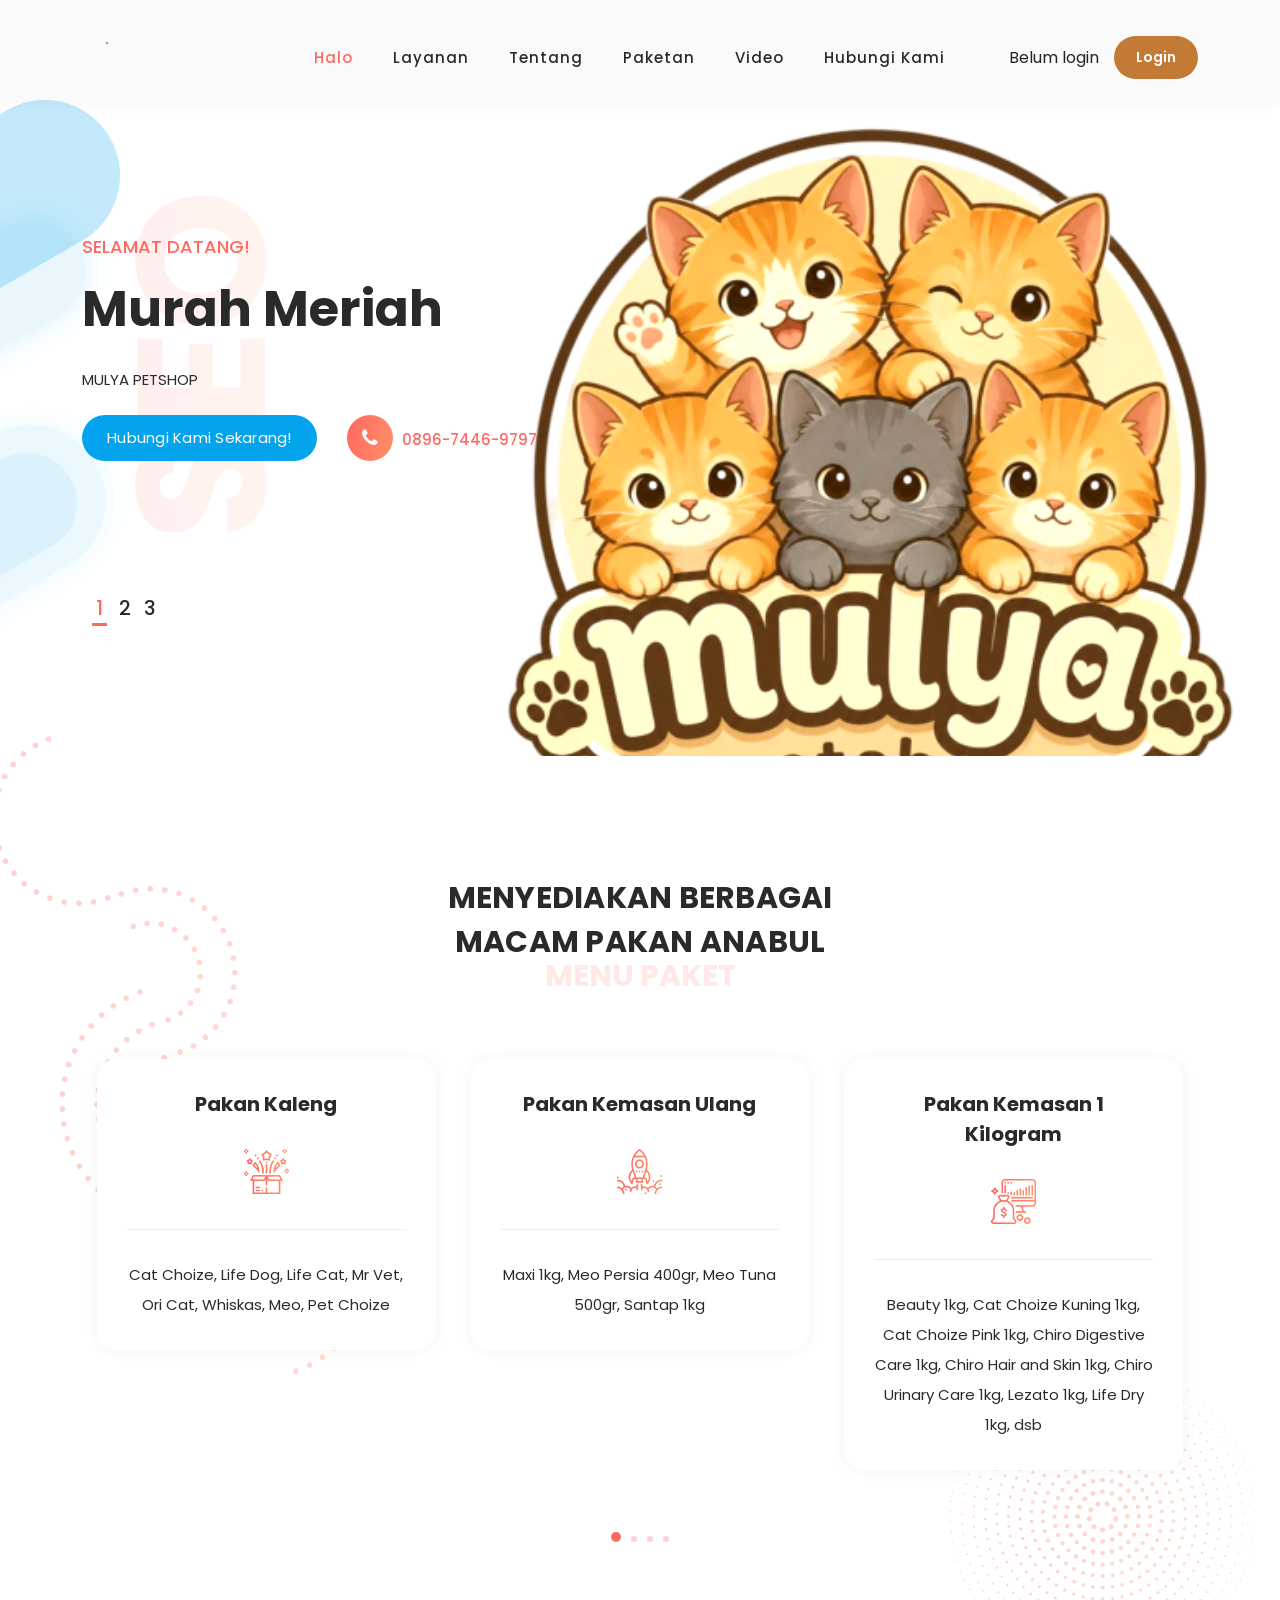
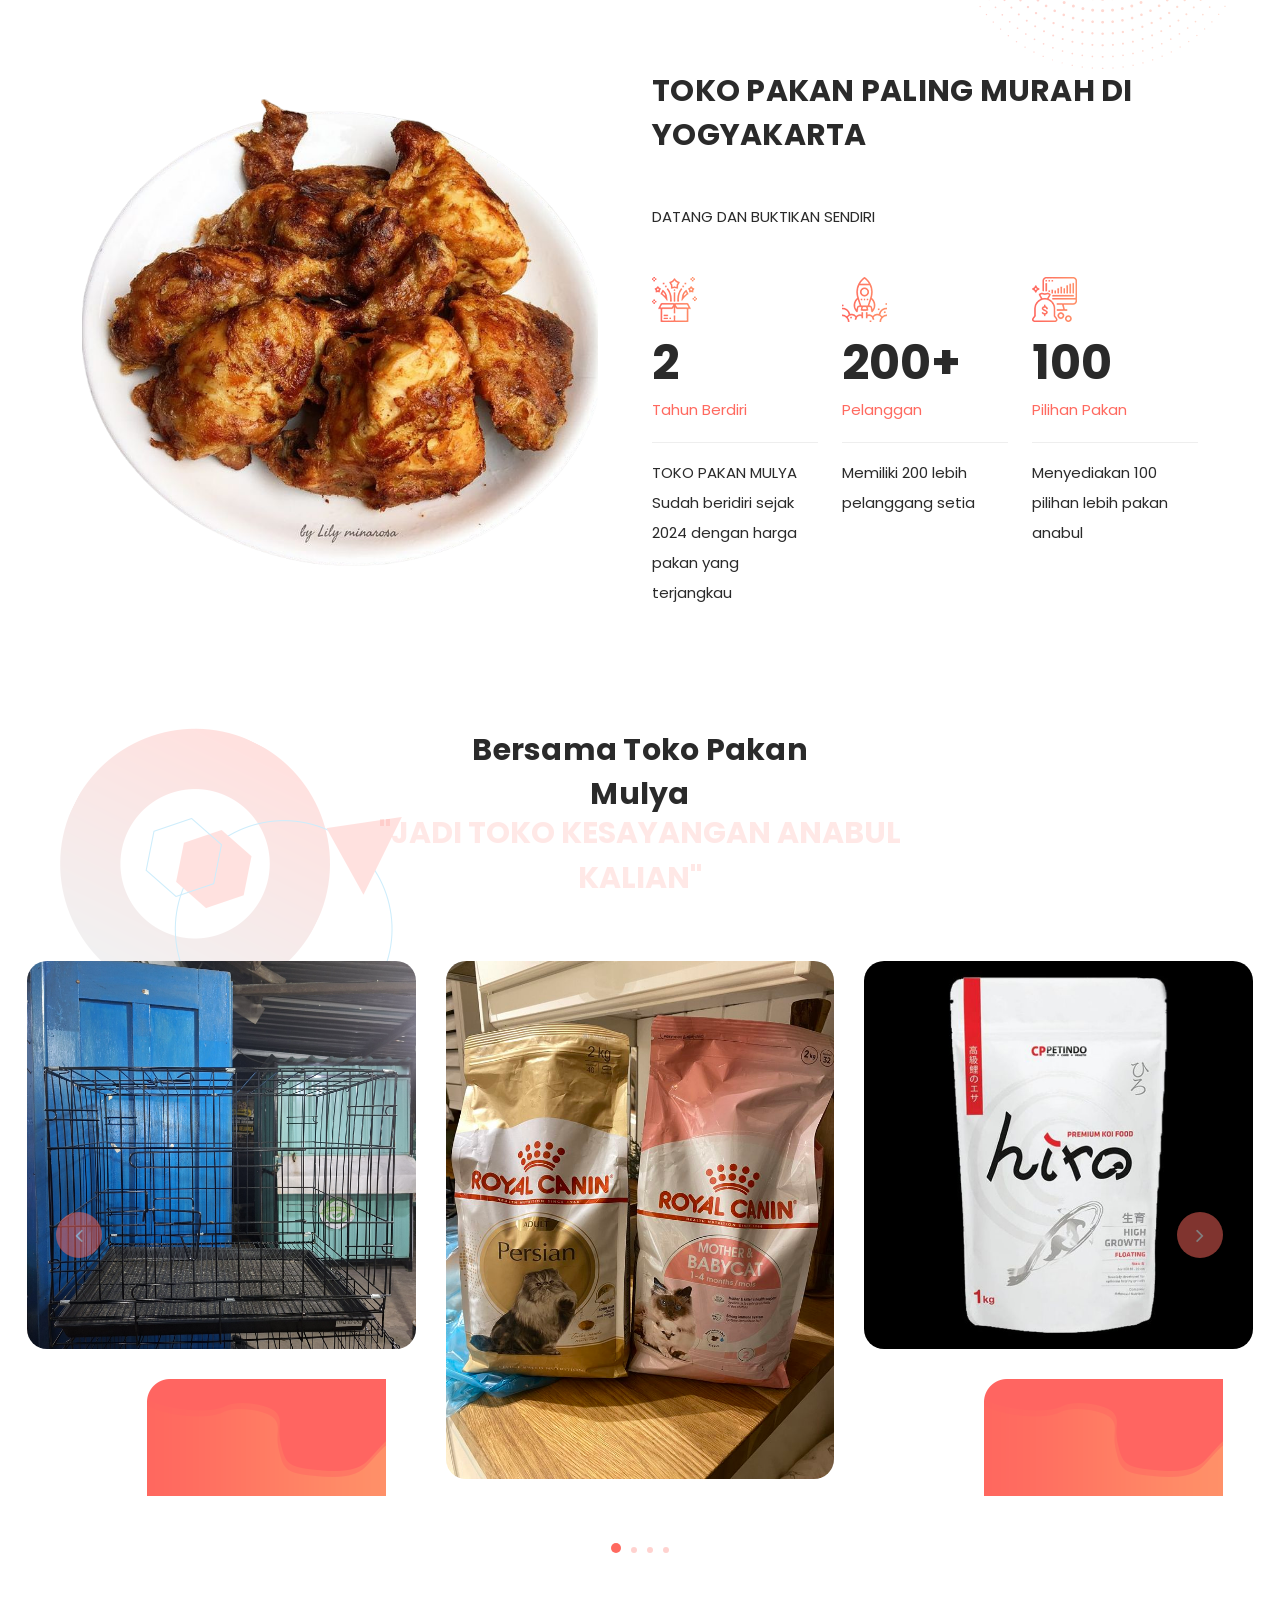
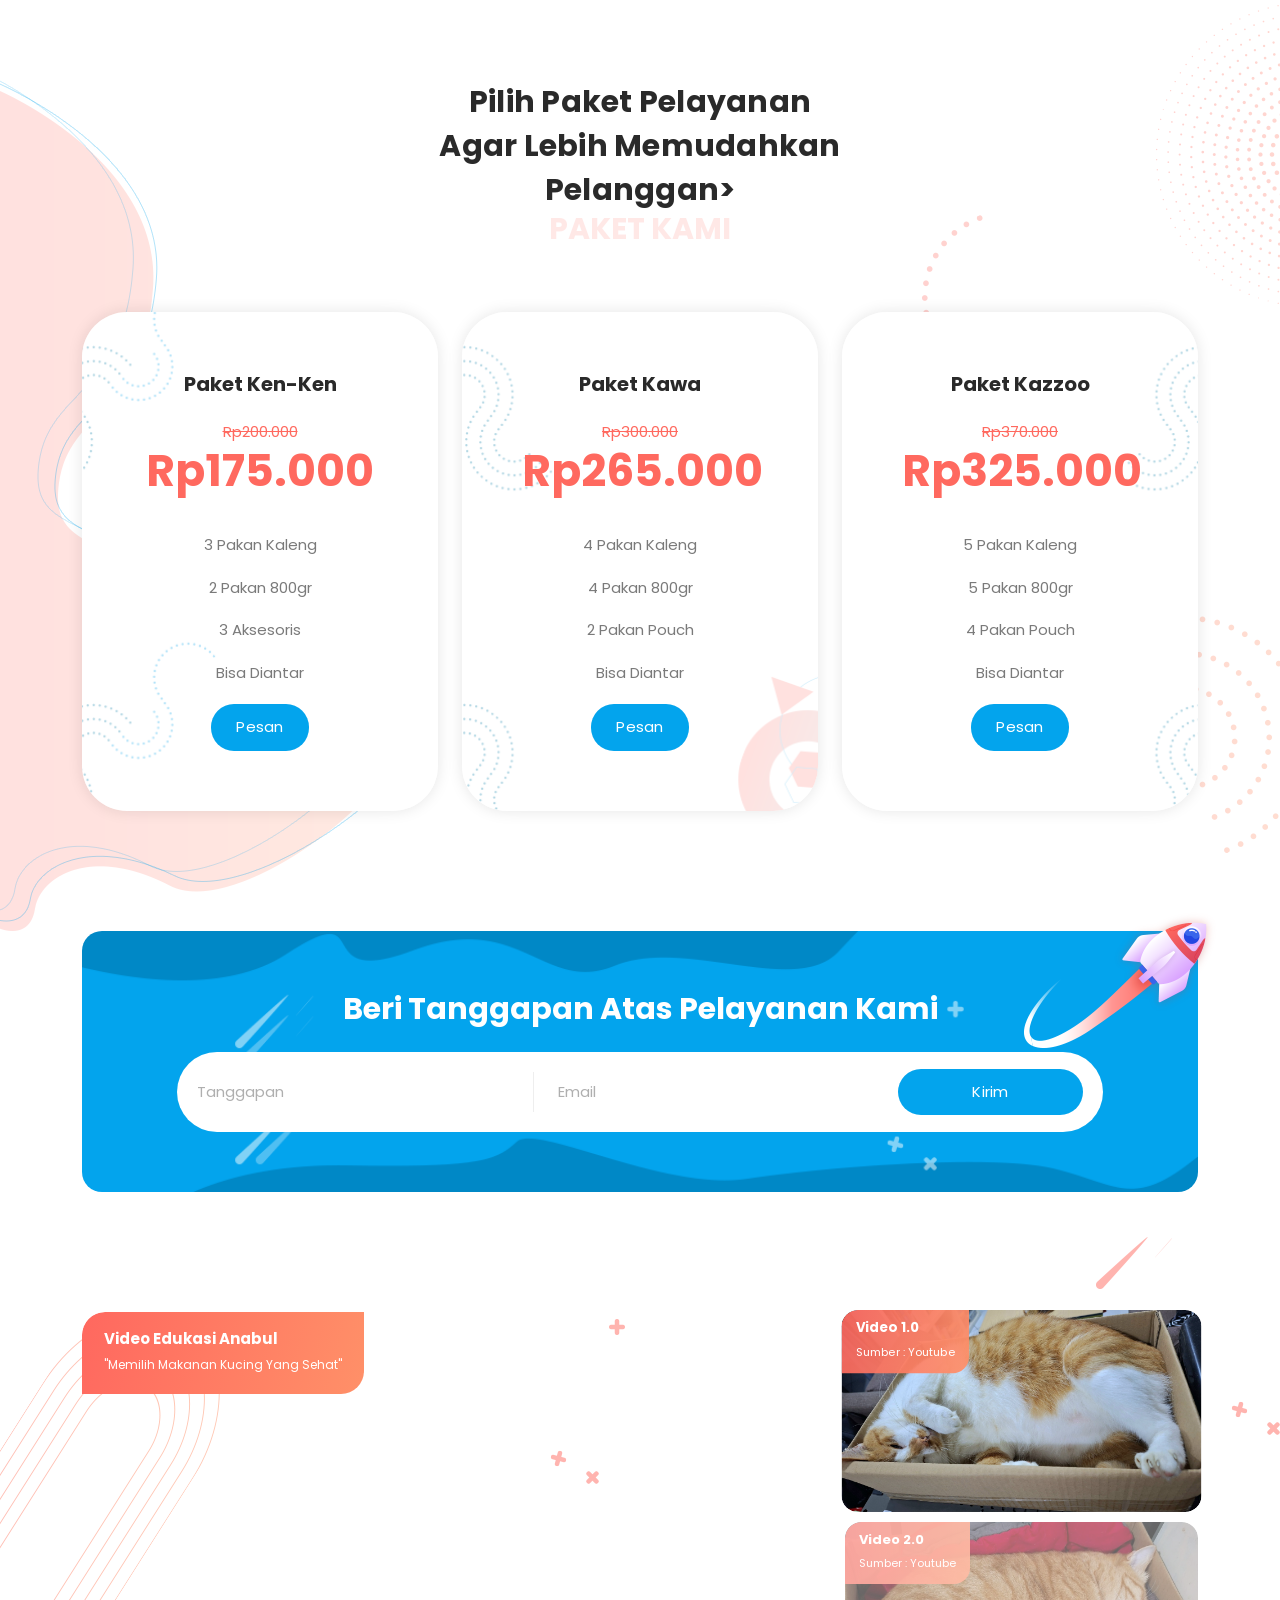
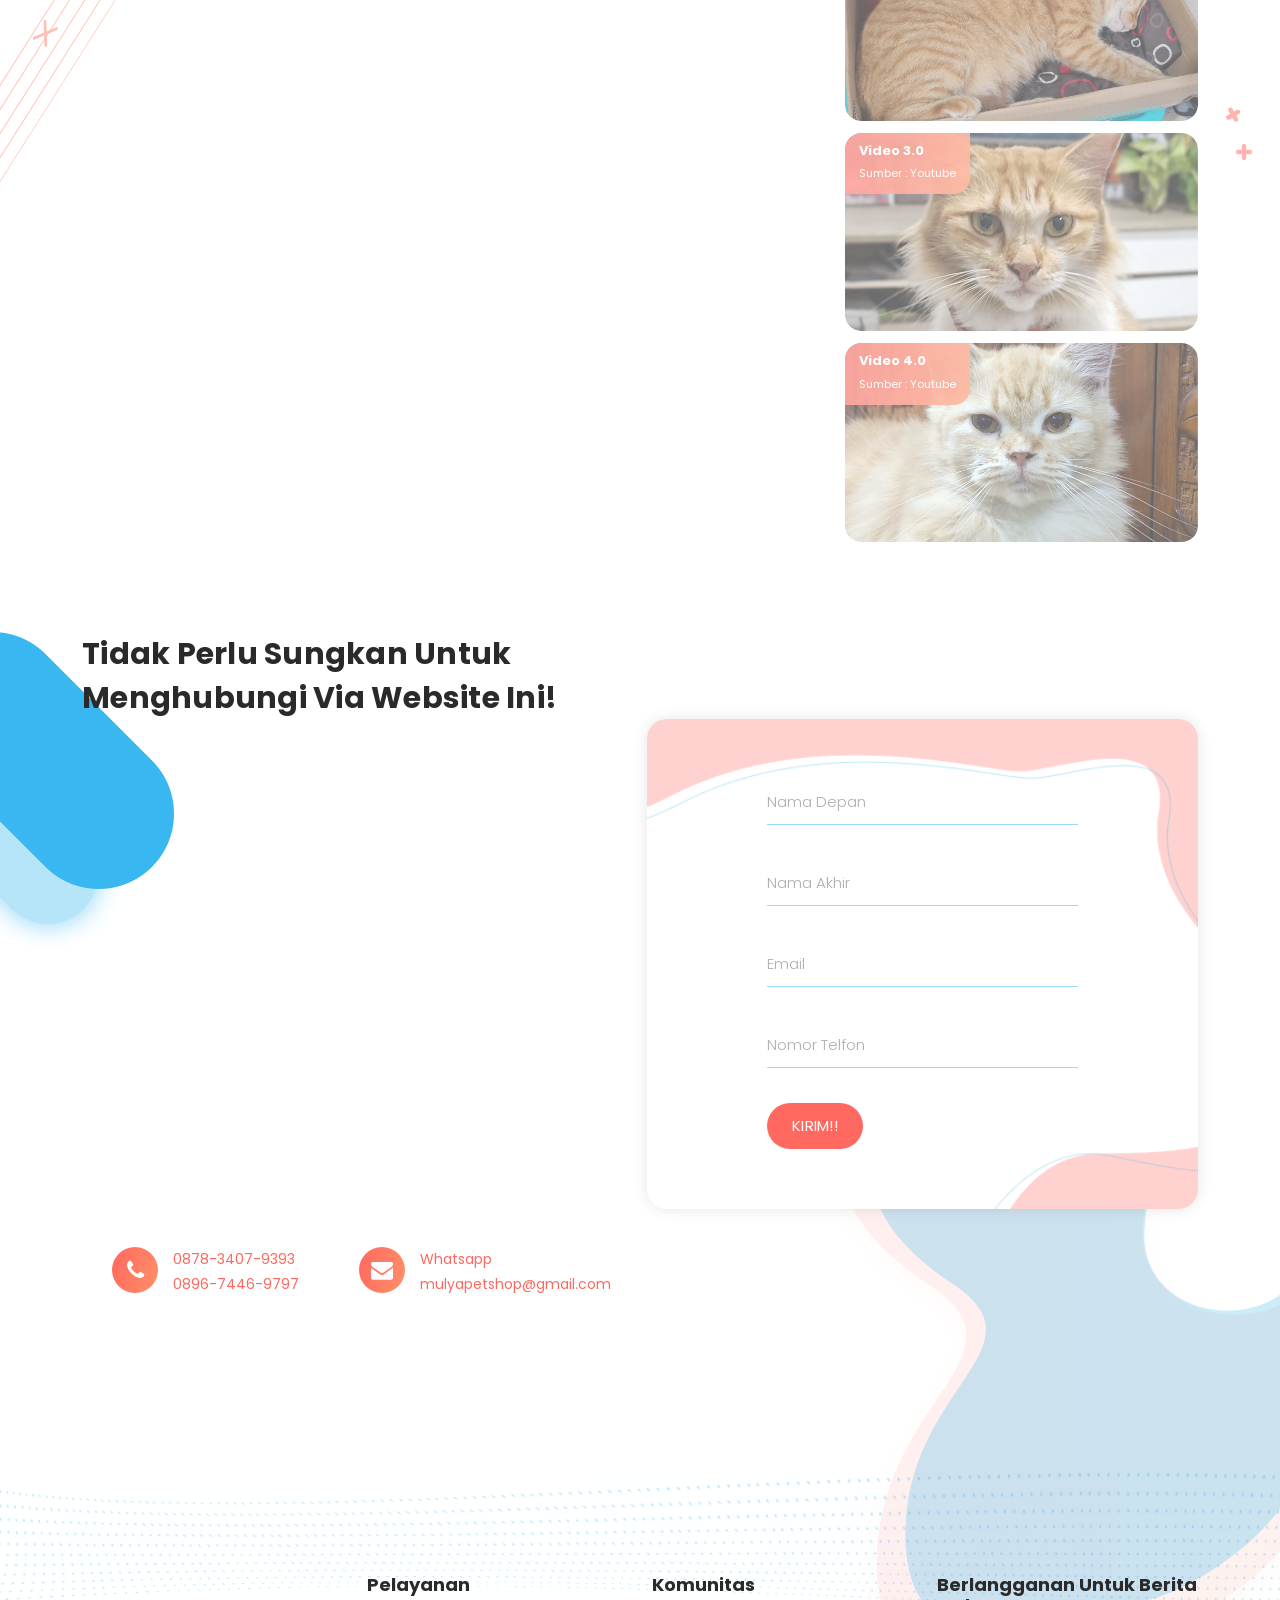
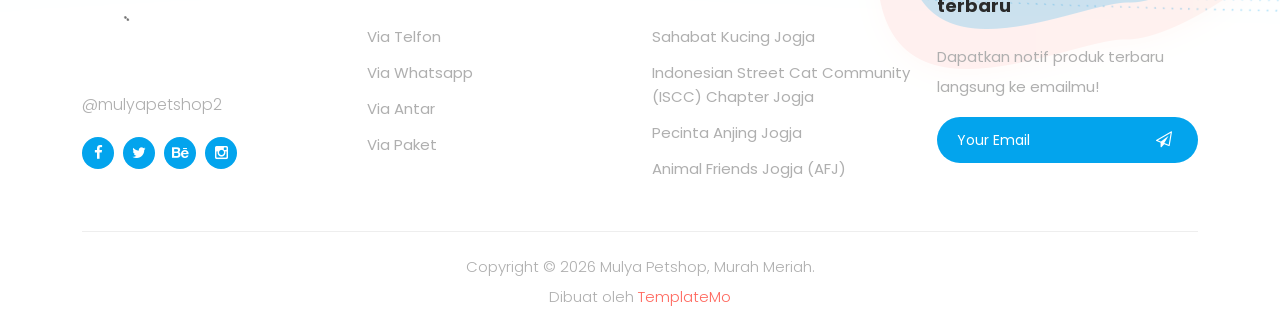
<file: index.html>
<!DOCTYPE html>
<html lang="en">

  <head>

    <meta charset="UTF-8">
    <meta name="viewport" content="width=device-width, initial-scale=1, shrink-to-fit=no">
    <meta name="description" content="">
    <meta name="author" content="">
    <link rel="preconnect" href="https://fonts.gstatic.com">
    <link href="https://fonts.googleapis.com/css2?family=Poppins:wght@100;200;300;400;500;600;700;800;900&display=swap" rel="stylesheet">
    <link rel="icon" type="image/png" href="assets/images/logo.png">

    <title>Mulya Petshop Website</title>

    <!-- Bootstrap core CSS -->
    <link href="vendor/bootstrap/css/bootstrap.min.css" rel="stylesheet">


    <!-- Additional CSS Files -->
    <link rel="stylesheet" href="assets/css/fontawesome.css">
    <link rel="stylesheet" href="assets/css/templatemo-onix-digital.css">
    <link rel="stylesheet" href="assets/css/animated.css">
    <link rel="stylesheet" href="assets/css/owl.css">
<!--

TemplateMo 565 Onix Digital

https://templatemo.com/tm-565-onix-digital

-->
  </head>

<body>

  <!-- ***** Preloader Start ***** -->
  <div id="js-preloader" class="js-preloader">
    <div class="preloader-inner">
      <span class="dot"></span>
      <div class="dots">
        <span></span>
        <span></span>
        <span></span>
      </div>
    </div>
  </div>
  <!-- ***** Preloader End ***** -->

  <!-- ***** Header Area Start ***** -->
  <header class="header-area header-sticky wow slideInDown" data-wow-duration="0.75s" data-wow-delay="0s">
    <div class="container">
      <div class="row">
        <div class="col-12">
          <nav class="main-nav">
            <!-- ***** Logo Start ***** -->
            <a href="index.html" class="logo">
              <img src="assets/images/logo.png">
            </a>
            <!-- ***** Logo End ***** -->
            <!-- ***** Menu Start ***** -->
            <ul class="nav">
              <li class="scroll-to-section"><a href="#top" class="active">Halo</a></li>
              <li class="scroll-to-section"><a href="#services">Layanan</a></li>
              <li class="scroll-to-section"><a href="#about">Tentang</a></li>
              <li class="scroll-to-section"><a href="#portfolio">Paketan</a></li>
              <li class="scroll-to-section"><a href="#video">Video</a></li> 
              <li class="scroll-to-section"><a href="#contact">Hubungi Kami</a></li> 
<li class="user-box">

  <div class="user-info-are">
    <i class="fa fa-user-circle"></i>
    <span id="userInfo">Belum login</span>
  </div>

  <div id="authArea">
    <button onclick="goLogin()" class="auth-btn">
      Login
    </button>
  </div>

</li>   
            </ul>   
            <a class='menu-trigger'>
                <span>Menu</span>
            </a>
            <!-- ***** Menu End ***** -->
          </nav>
        </div>
      </div>
    </div>
  </header>
  <!-- ***** Header Area End ***** -->

  <div class="main-banner" id="top">
    <div class="container">
      <div class="row">
        <div class="col-lg-12">
          <div class="row">
            <div class="col-lg-6 align-self-center">
              <div class="owl-carousel owl-banner">
                <div class="item header-text">
                  <h6>Selamat Datang!</h6>
                  <h2>Murah Meriah</h2>
                  <p>MULYA PETSHOP</p>
                  <div class="down-buttons">
                    <div class="main-blue-button-hover">
                      <a href="#contact">Hubungi Kami Sekarang!</a>
                    </div>
                    <div class="call-button">
                      <a href="#"><i class="fa fa-phone"></i> 0896-7446-9797</a>
                    </div>
                  </div>
                </div>
                <div class="item header-text">
                  <h6>MURAH MERIAH SEMUA ADA</h6>
                  <h2>YUKS DATANG!</h2>
                  <p>BISA DIANTAR</p>
                  <div class="down-buttons">
                    <div class="main-blue-button-hover">
                      <a href="#services">Pelayanan Online</a>
                    </div>
                    <div class="call-button">
                      <a href="#"><i class="fa fa-phone"></i> 0877-2378-7471</a>
                    </div>
                  </div>
                </div>
                <div class="item header-text">
                  <h6>SAMPAI JUMPA</h6>
                  <h2>MULYA PETSHOP JAYAA</h2>
                  <p>YUKS DATANG</p>
                  <div class="down-buttons">
                    <div class="main-blue-button-hover">
                      <a href="#video">Pesan Sekarang</a>
                    </div>
                    <div class="call-button">
                      <a href="#"><i class="fa fa-phone"></i> 0894-7471-5609</a>
                    </div>
                  </div>
                </div>
              </div>
            </div>
          </div>
        </div>
      </div>
    </div>
  </div>

  <div id="services" class="our-services section">
    <div class="services-right-dec">
      <img src="assets/images/services-right-dec.png" alt="">
    </div>
    <div class="container">
      <div class="services-left-dec">
        <img src="assets/images/services-left-dec.png" alt="">
      </div>
      <div class="row">
        <div class="col-lg-6 offset-lg-3">
          <div class="section-heading">
            <h2>MENYEDIAKAN BERBAGAI MACAM PAKAN ANABUL</h2>
            <span>MENU PAKET</span>
          </div>
        </div>
      </div>
      <div class="row">
        <div class="col-lg-12">
          <div class="owl-carousel owl-services">
            <div class="item">
              <h4>Pakan Kaleng</h4>
              <div class="icon"><img src="assets/images/service-icon-01.png" alt=""></div>
              <p>Cat Choize, Life Dog, Life Cat, Mr Vet, Ori Cat, Whiskas, Meo, Pet Choize</p>
            </div>
            <div class="item">
              <h4>Pakan Kemasan Ulang</h4>
              <div class="icon"><img src="assets/images/service-icon-02.png" alt=""></div>
              <p> Maxi 1kg, Meo Persia 400gr, Meo Tuna 500gr, Santap 1kg</p>
            </div>
            <div class="item">
              <h4>Pakan Kemasan 1 Kilogram</h4>
              <div class="icon"><img src="assets/images/service-icon-03.png" alt=""></div>
              <p>Beauty 1kg, Cat Choize Kuning 1kg, Cat Choize Pink 1kg, Chiro Digestive Care 1kg, 
              Chiro Hair and Skin 1kg, Chiro Urinary Care 1kg, Lezato 1kg, Life Dry 1kg, dsb</p>
            </div>
            <div class="item">
              <h4>Pakan Kemasan 800 gram</h4>
              <div class="icon"><img src="assets/images/service-icon-04.png" alt=""></div>
              <p>Bolt Salmon 800gr, Bolt Tuna 800gr, Bolt Tuna Kuning 800gr, Excel 800gr, Cattie Care 800gr, Chester 800gr, Ori Dry 800gr</p>
            </div>
            <div class="item">
              <h4>Pakan Kemasan 500 gram</h4>
              <div class="icon"><img src="assets/images/service-icon-01.png" alt=""></div>
              <p>Felibite Mom and Kitten 500gr, Maxi 500gr, Meo Kitten Persia 500gr, Mr Puss 500gr</p>
            </div>
            <div class="item">
              <h4>Pakan Anjing</h4>
              <div class="icon"><img src="assets/images/service-icon-02.png" alt=""></div>
              <p>Dog Choize Adult Beef Flavor, Bolt Dog</p>
            </div>
            <div class="item">
              <h4>Pasir Anabul 5L</h4>
               <div class="icon"><img src="assets/images/service-icon-03.png" alt=""></div>
              <p>Catfren 5L, Chiro 5L, Choco 5L, Forcat 5L</p>
            </div>
            <div class="item">
              <h4>Pasir Anabul 10L</h4>
              <div class="icon"><img src="assets/images/service-icon-04.png" alt=""></div>
              <p>Chiro 10L, Forcat 10L</p>
            </div>
            <div class="item">
              <h4>Pasir Anabul 12L, 25L, Tofu, Granul</h4>
              <div class="icon"><img src="assets/images/service-icon-01.png" alt=""></div>
              <p>Choco 12L, Chiro 25L, Tofu Chiro, Tofu Chiro, Tofu Forcat, Tofu Lifecat, Granul A, Granul B</p>
            </div>
            <div class="item">
              <h4>Obat Sakit Anabul</h4>
              <div class="icon"><img src="assets/images/service-icon-02.png" alt=""></div>
              <p>Obat Cacing Albenworm, Salep Jamur, Fish Oil, Flucat, Focat Odor Remover,</p>
            </div>
            <div class="item">
              <h4>Aksesoris Anabul</h4>
              <div class="icon"><img src="assets/images/service-icon-03.png" alt=""></div>
              <p>Kalung Kucing Pita, Kalung Kucing Lonceng, Kaso Kucing</p>
            </div>
            <div class="item">
              <h4>Kandang, Litterbox dan Keranjang</h4>
              <div class="icon"><img src="assets/images/service-icon-04.png" alt=""></div>
              <p>Kandang AK 60, Litterbox Besar, Litterbox Kecil, Litterbox Hitam, Keranjang Rio Besar, Keranjang Rio Kecil </p>
            </div>
          </div>
        </div>
      </div>
    </div>
  </div>

  <div id="about" class="about-us section">
    <div class="container">
      <div class="row">
        <div class="col-lg-6 align-self-center">
          <div class="left-image">
            <img src="assets/images/about-left-image.png" alt="Two Girls working together">
          </div>
        </div>
        <div class="col-lg-6">
          <div class="section-heading">
            <h2>TOKO PAKAN PALING MURAH DI YOGYAKARTA</h2>
            <p>DATANG DAN BUKTIKAN SENDIRI</p>
            <div class="row">
              <div class="col-lg-4">
                <div class="fact-item">
                  <div class="count-area-content">
                    <div class="icon">
                      <img src="assets/images/service-icon-01.png" alt="">
                    </div>
                    <div class="count-digit">2</div>
                    <div class="count-title">Tahun Berdiri</div>
                    <p>TOKO PAKAN MULYA Sudah beridiri sejak 2024 dengan harga pakan yang terjangkau</p>
                  </div>
                </div>
              </div>
              <div class="col-lg-4">
                <div class="fact-item">
                  <div class="count-area-content">
                    <div class="icon">
                      <img src="assets/images/service-icon-02.png" alt="">
                    </div>
                    <div class="count-digit">200+</div>
                    <div class="count-title">Pelanggan</div>
                    <p>Memiliki 200 lebih pelanggang setia</p>
                  </div>
                </div>
              </div>
              <div class="col-lg-4">
                <div class="fact-item">
                  <div class="count-area-content">
                    <div class="icon">
                      <img src="assets/images/service-icon-03.png" alt="">
                    </div>
                    <div class="count-digit">100</div>
                    <div class="count-title">Pilihan Pakan</div>
                    <p>Menyediakan 100 pilihan lebih pakan anabul</p>
                  </div>
                </div>
              </div>
            </div>
          </div>
        </div>
      </div>
    </div>
  </div>

  <div id="portfolio" class="our-portfolio section">
    <div class="portfolio-left-dec">
      <img src="assets/images/portfolio-left-dec.png" alt="">
    </div>
    <div class="container">
      <div class="row">
        <div class="col-lg-6 offset-lg-3">
          <div class="section-heading">
            <h2>Bersama Toko Pakan Mulya</h2>
            <span>"Jadi toko kesayangan anabul kalian"</span>
          </div>
        </div>
      </div>
    </div>
    <div class="container-fluid">
      <div class="row">
        <div class="col-lg-12">
          <div class="owl-carousel owl-portfolio">
            <div class="item">
              <div class="thumb">
                <img src="assets/images/portfolio-01.jpg" alt="">
                <div class="hover-effect">
                  <div class="inner-content">
                    <a rel="sponsored" href="https://templatemo.com/tm-564-plot-listing" target="_parent"><h4>Produk Unggulan 1.</h4></a>
                    <span>Pakan Kucing</span>
                  </div>
                </div>
              </div>
            </div>
            <div class="item">
              <div class="thumb">
                <img src="assets/images/portfolio-02.jpg" alt="">
                <div class="hover-effect">
                  <div class="inner-content">
                    <a href="#"><h4>Produk Unggulan 2.</h4></a>
                    <span>Pakan Anjing</span>
                  </div>
                </div>
              </div>
            </div>
            <div class="item">
              <div class="thumb">
                <img src="assets/images/portfolio-03.jpg" alt="">
                <div class="hover-effect">
                  <div class="inner-content">
                    <a rel="sponsored" href="https://templatemo.com/tm-562-space-dynamic" target="_parent"><h4>Produk Unggulan 3.</h4></a>
                    <span>Pakan Ikan</span>
                  </div>
                </div>
              </div>
            </div>
            <div class="item">
              <div class="thumb">
                <img src="assets/images/portfolio-04.jpg" alt="">
                <div class="hover-effect">
                  <div class="inner-content">
                    <a href="#"><h4>Produk Unggulan 4.</h4></a>
                    <span>Mainan Anabul</span>
                  </div>
                </div>
              </div>
            </div>
            <div class="item">
              <div class="thumb">
                <img src="assets/images/portfolio-01.jpg" alt="">
                <div class="hover-effect">
                  <div class="inner-content">
                    <a href="#"><h4>Produk Unggulan 5.</h4></a>
                    <span></span>
                  </div>
                </div>
              </div>
            </div>
            <div class="item">
              <div class="thumb">
                <img src="assets/images/portfolio-02.jpg" alt="">
                <div class="hover-effect">
                  <div class="inner-content">
                    <a href="#"><h4>Produk Unggulan 6.</h4></a>
                    <span>Pasir Anabul</span>
                  </div>
                </div>
              </div>
            </div>
            <div class="item">
              <div class="thumb">
                <img src="assets/images/portfolio-03.jpg" alt="">
                <div class="hover-effect">
                  <div class="inner-content">
                    <a href="#"><h4>Produk Unggulan 7.</h4></a>
                    <span>Keranjang Anabul</span>
                  </div>
                </div>
              </div>
            </div>
            <div class="item">
              <div class="thumb">
                <img src="assets/images/portfolio-04.jpg" alt="">
                <div class="hover-effect">
                  <div class="inner-content">
                    <a href="#"><h4>Produk Unggulan 8.</h4></a>
                    <span>Obat Sakit Anabul</span>
                  </div>
                </div>
              </div>
            </div>
            <div class="item">
              <div class="thumb">
                <img src="assets/images/portfolio-01.jpg" alt="">
                <div class="hover-effect">
                  <div class="inner-content">
                    <a href="#"><h4>Produk Unggulan 9.</h4></a>
                    <span>Perlengkapan Anabul</span>
                  </div>
                </div>
              </div>
            </div>
            <div class="item">
              <div class="thumb">
                <img src="assets/images/portfolio-02.jpg" alt="">
                <div class="hover-effect">
                  <div class="inner-content">
                    <a href="#"><h4>Produk Unggulan 10.</h4></a>
                    <span>Pakan Kemasan Ulang</span>
                  </div>
                </div>
              </div>
            </div>
            <div class="item">
              <div class="thumb">
                <img src="assets/images/portfolio-03.jpg" alt="">
                <div class="hover-effect">
                  <div class="inner-content">
                    <a href="#"><h4>Produk Unggulan 11.</h4></a>
                    <span>Pakan Anabul Pouch</span>
                  </div>
                </div>
              </div>
            </div>
            <div class="item">
              <div class="thumb">
                <img src="assets/images/portfolio-04.jpg" alt="">
                <div class="hover-effect">
                  <div class="inner-content">
                    <a href="#"><h4>Produk Unggulan 12.</h4></a>
                    <span>Shampo, Sabun, Semprotan Anabul</span>
                  </div>
                </div>
              </div>
            </div>
          </div>
        </div>
      </div>
    </div>
  </div>

  <div id="pricing" class="pricing-tables">
    <div class="tables-left-dec">
      <img src="assets/images/tables-left-dec.png" alt="">
    </div>
    <div class="tables-right-dec">
      <img src="assets/images/tables-right-dec.png" alt="">
    </div>
    <div class="container">
      <div class="row">
        <div class="col-lg-6 offset-lg-3">
          <div class="section-heading">
            <h2>Pilih Paket Pelayanan Agar Lebih Memudahkan Pelanggan></h2>
            <span>Paket Kami</span>
          </div>
        </div>
      </div>
      <div class="row">
        <div class="col-lg-4">
          <div class="item first-item">
            <h4>Paket Ken-Ken</h4>
            <em>Rp200.000</em>
            <span>Rp175.000</span>
            <ul>
              <li>3 Pakan Kaleng</li>
              <li>2 Pakan 800gr</li>
              <li>3 Aksesoris</li>
              <li>Bisa Diantar</li>
            </ul>
            <div class="main-blue-button-hover">
              <a href="#">Pesan</a>
            </div>
          </div>
        </div>
        <div class="col-lg-4">
          <div class="item second-item">
            <h4>Paket Kawa</h4>
            <em>Rp300.000</em>
            <span>Rp265.000</span>
            <ul>
              <li>4 Pakan Kaleng</li>
              <li>4 Pakan 800gr</li></li>
              <li>2 Pakan Pouch</li>
              <li>Bisa Diantar</li>
            </ul>
            <div class="main-blue-button-hover">
              <a href="#">Pesan</a>
            </div>
          </div>
        </div>
        <div class="col-lg-4">
          <div class="item third-item">
            <h4>Paket Kazzoo</h4>
            <em>Rp370.000</em>
            <span>Rp325.000</span>
            <ul>
              <li>5 Pakan Kaleng</li>
              <li>5 Pakan 800gr</li>
              <li>4 Pakan Pouch</li>
              <li>Bisa Diantar</li>
            </ul>
            <div class="main-blue-button-hover">
              <a href="#">Pesan</a>
            </div>
          </div>
        </div>
      </div>
    </div>
  </div>

  <div id="subscribe" class="subscribe">
    <div class="container">
      <div class="row">
        <div class="col-lg-12">
          <div class="inner-content">
            <div class="row">
              <div class="col-lg-10 offset-lg-1">
                <h2>Beri Tanggapan Atas Pelayanan Kami</h2>
                <form id="subscribe" action="" method="get">
                  <input type="text" name="website" id="website" placeholder="Tanggapan" required="">
                  <input type="text" name="email" id="email" pattern="[^ @]*@[^ @]*" placeholder="Email" required="">
                  <button type="submit" id="form-submit" class="main-button ">Kirim</button>
                </form>
              </div>
            </div>
          </div>
        </div>
      </div>
    </div>
  </div>

<div id="video" class="our-videos section">
  <div class="videos-left-dec">
    <img src="assets/images/videos-left-dec.png" alt="">
  </div>
  <div class="videos-right-dec">
    <img src="assets/images/videos-right-dec.png" alt="">
  </div>
  <div class="container">
    <div class="row">
      <div class="col-lg-12">
        <div class="video-layout">

          <div class="video-main-col">
            <ul class="nacc">
              <li class="active">
                <div class="thumb">
                  <iframe src="https://www.youtube.com/embed/OKXrPmXbOns?si=LW1u5PITdrpAWP4t"
                    title="YouTube video player" frameborder="0"
                    allow="accelerometer; autoplay; clipboard-write; encrypted-media; gyroscope; picture-in-picture; web-share"
                    referrerpolicy="strict-origin-when-cross-origin" allowfullscreen></iframe>
                  <div class="overlay-effect">
                    <h4>Video Edukasi Anabul</h4>
                    <span>"Memilih Makanan Kucing Yang Sehat"</span>
                  </div>
                </div>
              </li>
              <li>
                <div class="thumb">
                  <iframe src="https://www.youtube.com/embed/Zy4w9tCSAas?si=TM4AkshOFtVXs0qX"
                    title="YouTube video player" frameborder="0"
                    allow="accelerometer; autoplay; clipboard-write; encrypted-media; gyroscope; picture-in-picture; web-share"
                    referrerpolicy="strict-origin-when-cross-origin" allowfullscreen></iframe>
                  <div class="overlay-effect">
                    <h4>Video Edukasi Anabul</h4>
                    <span>"BAHAN MAKANAN RUMAHAN UNTUK KUCING oleh drh.Mirza Yusa"</span>
                  </div>
                </div>
              </li>
              <li>
                <div class="thumb">
                  <iframe src="https://www.youtube.com/embed/GtlecVIS_90?si=yp5plTPGmp3JVkEC"
                    title="YouTube video player" frameborder="0"
                    allow="accelerometer; autoplay; clipboard-write; encrypted-media; gyroscope; picture-in-picture; web-share"
                    referrerpolicy="strict-origin-when-cross-origin" allowfullscreen></iframe>
                  <div class="overlay-effect">
                    <h4>Video Edukasi Anabul</h4>
                    <span>Rekomendasi 5 Cat Food untuk Kitten</span>
                  </div>
                </div>
              </li>
              <li>
                <div class="thumb">
                  <iframe src="https://www.youtube.com/embed/ZnCetSBwHKM?si=0nPLlE29HTiuICbN"
                    title="YouTube video player" frameborder="0"
                    allow="accelerometer; autoplay; clipboard-write; encrypted-media; gyroscope; picture-in-picture; web-share"
                    referrerpolicy="strict-origin-when-cross-origin" allowfullscreen></iframe>
                  <div class="overlay-effect">
                    <h4>Video Edukasi Anabul</h4>
                    <span>Tips Dokter Hewan | Perhatikan Ini saat memilih pakan kucing</span>
                  </div>
                </div>
              </li>
            </ul>
          </div>

          <div class="video-menu-col">
            <div class="video-thumb-item active" data-index="0">
              <div class="thumb">
                <img src="assets/images/video-thumb-01.png" alt="">
                <div class="inner-content">
                  <h4>Video 1.0</h4>
                  <span>Sumber : Youtube</span>
                </div>
              </div>
            </div>
            <div class="video-thumb-item" data-index="1">
              <div class="thumb">
                <img src="assets/images/video-thumb-02.png" alt="">
                <div class="inner-content">
                  <h4>Video 2.0</h4>
                  <span>Sumber : Youtube</span>
                </div>
              </div>
            </div>
            <div class="video-thumb-item" data-index="2">
              <div class="thumb">
                <img src="assets/images/video-thumb-03.png" alt="">
                <div class="inner-content">
                  <h4>Video 3.0</h4>
                  <span>Sumber : Youtube</span>
                </div>
              </div>
            </div>
            <div class="video-thumb-item" data-index="3">
              <div class="thumb">
                <img src="assets/images/video-thumb-04.png" alt="">
                <div class="inner-content">
                  <h4>Video 4.0</h4>
                  <span>Sumber : Youtube</span>
                </div>
              </div>
            </div>
          </div>

        </div>
      </div>
    </div>
  </div>
</div>

  <div id="contact" class="contact-us section">
    <div class="container">
      <div class="row">
        <div class="col-lg-7">
          <div class="section-heading">
            <h2>Tidak Perlu Sungkan untuk menghubungi Via website ini!</h2>
            <div id="map">
              <iframe src="https://www.google.com/maps/embed?pb=!1m18!1m12!1m3!1d3953.5676928885778!2d110.44822787470979!3d-7.729443176601216!2m3!1f0!2f0!3f0!3m2!1i1024!2i768!4f13.1!3m3!1m2!1s0x2e7a5b00380e4b93%3A0x9d16dad6e7e72fc0!2sMULYA%20PETSHOP!5e0!3m2!1sid!2sid!4v1779331909038!5m2!1sid!2sid" width="600" height="450" style="border:0;" allowfullscreen="" loading="lazy" referrerpolicy="no-referrer-when-downgrade"></iframe>
            </div>
            <div class="info">
              <span><i class="fa fa-phone"></i> <a href="#">0878-3407-9393<br>0896-7446-9797</a></span>
              <span><i class="fa fa-envelope"></i> <a href="#">Whatsapp<br>mulyapetshop@gmail.com</a></span>
            </div>
          </div>
        </div>
        <div class="col-lg-5 align-self-center">
          <form id="contact" action="" method="get">
            <div class="row">
              <div class="col-lg-12">
                <fieldset>
                  <input type="name" name="name" id="name" placeholder="Nama Depan" autocomplete="on" required>
                </fieldset>
              </div>
              <div class="col-lg-12">
                <fieldset>
                  <input type="surname" name="surname" id="surname" placeholder="Nama Akhir" autocomplete="on" required>
                </fieldset>
              </div>
              <div class="col-lg-12">
                <fieldset>
                  <input type="text" name="email" id="email" pattern="[^ @]*@[^ @]*" placeholder="Email" required="">
                </fieldset>
              </div>
              <div class="col-lg-12">
                <fieldset>
                  <input type="text" name="website" id="website" placeholder="Nomor Telfon" required="">
                </fieldset>
              </div>
              <div class="col-lg-12">
                <fieldset>
                  <button type="submit" id="form-submit" class="main-button">KIRIM!!</button>
                </fieldset>
              </div>
            </div>
          </form>
          </div>
        </div>
    </div>
    <div class="contact-dec">
      <img src="assets/images/contact-dec.png" alt="">
    </div>
    <div class="contact-left-dec">
      <img src="assets/images/contact-left-dec.png" alt="">
    </div>
  </div>

  <div class="footer-dec">
    <img src="assets/images/footer-dec.png" alt="">
  </div>

  <footer>
    <div class="container">
      <div class="row">
        <div class="col-lg-3">
          <div class="about footer-item">
            <div class="logo">
              <a href="#"><img src="assets/images/logo.png" alt="Onix Digital TemplateMo"></a>
            </div>
            <a href="#">@mulyapetshop2</a>
            <ul>
              <li><a href="#"><i class="fa fa-facebook"></i></a></li>
              <li><a href="#"><i class="fa fa-twitter"></i></a></li>
              <li><a href="#"><i class="fa fa-behance"></i></a></li>
              <li><a href="#"><i class="fa fa-instagram"></i></a></li>
            </ul>
          </div>
        </div>
        <div class="col-lg-3">
          <div class="services footer-item">
            <h4>Pelayanan</h4>
            <ul>
              <li><a href="#">Via Telfon</a></li>
              <li><a href="#">Via Whatsapp</a></li>
              <li><a href="#">Via Antar </a></li>
              <li><a href="#">Via Paket</a></li>
            </ul>
          </div>
        </div>
        <div class="col-lg-3">
          <div class="community footer-item">
            <h4>Komunitas</h4>
            <ul>
              <li><a href="#">Sahabat Kucing Jogja</a></li>
              <li><a href="#">Indonesian Street Cat Community (ISCC) Chapter Jogja</a></li>
              <li><a href="#">Pecinta Anjing Jogja</a></li>
              <li><a href="#">Animal Friends Jogja (AFJ)</a></li>
            </ul>
          </div>
        </div>
        <div class="col-lg-3">
          <div class="subscribe-newsletters footer-item">
            <h4>Berlangganan Untuk Berita terbaru</h4>
            <p>Dapatkan notif produk terbaru langsung ke emailmu!</p>
            <form action="#" method="get">
              <input type="text" name="email" id="email" pattern="[^ @]*@[^ @]*" placeholder="Your Email" required="">
              <button type="submit" id="form-submit" class="main-button "><i class="fa fa-paper-plane-o"></i></button>
            </form>
          </div>
        </div>
        <div class="col-lg-12">
          <div class="copyright">
            <p>Copyright © 2026 Mulya Petshop, Murah Meriah. 
            <br>
            Dibuat oleh <a rel="nofollow" href="https://templatemo.com" title="free CSS templates">TemplateMo</a></p>
          </div>
        </div>
      </div>
    </div>
  </footer>


  <!-- Scripts -->
  <script src="vendor/jquery/jquery.min.js"></script>
  <script src="vendor/bootstrap/js/bootstrap.bundle.min.js"></script>
  <script src="assets/js/owl-carousel.js"></script>
  <script src="assets/js/animation.js"></script>
  <script src="assets/js/imagesloaded.js"></script>
  <script src="assets/js/custom.js"></script>

  <script>
  // Acc
    $(document).on("click", ".naccs .menu div", function() {
      var numberIndex = $(this).index();

      if (!$(this).is("active")) {
          $(".naccs .menu div").removeClass("active");
          $(".naccs ul li").removeClass("active");

          $(this).addClass("active");
          $(".naccs ul").find("li:eq(" + numberIndex + ")").addClass("active");

          var listItemHeight = $(".naccs ul")
            .find("li:eq(" + numberIndex + ")")
            .innerHeight();
          $(".naccs ul").height(listItemHeight + "px");
        }
    });
  </script>
  <script src="login/js/welcome.js"></script>
<script>
document.addEventListener('DOMContentLoaded', function () {
  const thumbItems = document.querySelectorAll('.video-thumb-item');
  const naccs      = document.querySelectorAll('.video-main-col ul.nacc li');

  thumbItems.forEach(function (item) {
    item.addEventListener('click', function () {
      const idx = parseInt(this.getAttribute('data-index'));

      thumbItems.forEach(t => t.classList.remove('active'));
      naccs.forEach(li => li.classList.remove('active'));

      this.classList.add('active');
      if (naccs[idx]) naccs[idx].classList.add('active');
    });
  });
});
</script>

</body>
</html>
</file>
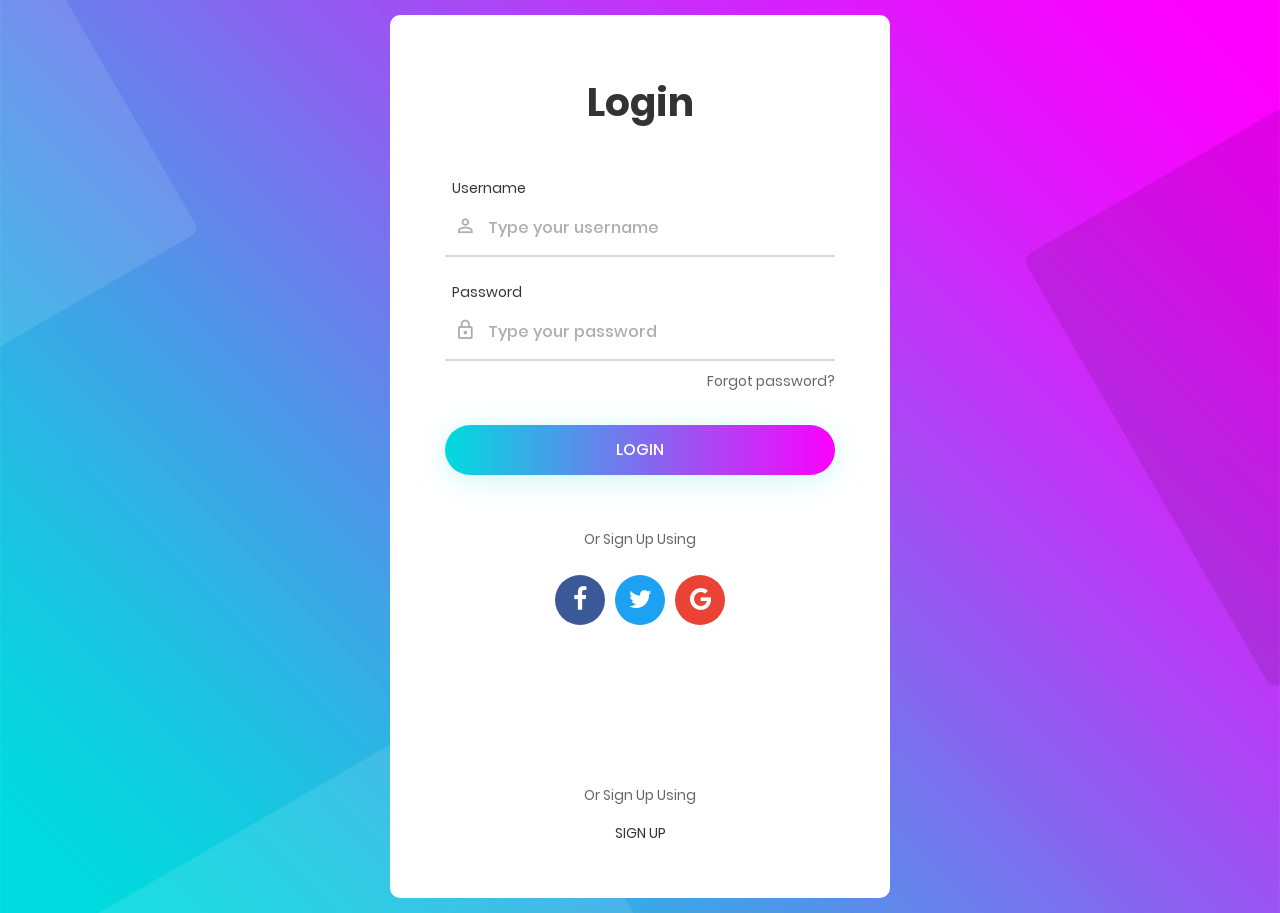
<file: login/index.html>
<!DOCTYPE html>
<html lang="en">
<head>
	<title>Login</title>
	<meta charset="UTF-8">
	<meta name="viewport" content="width=device-width, initial-scale=1">
<!--===============================================================================================-->	
	<link rel="icon" type="image/png" href="images/icons/favicon.ico"/>
<!--===============================================================================================-->
	<link rel="stylesheet" type="text/css" href="vendor/bootstrap/css/bootstrap.min.css">
<!--===============================================================================================-->
	<link rel="stylesheet" type="text/css" href="fonts/font-awesome-4.7.0/css/font-awesome.min.css">
<!--===============================================================================================-->
	<link rel="stylesheet" type="text/css" href="fonts/iconic/css/material-design-iconic-font.min.css">
<!--===============================================================================================-->
	<link rel="stylesheet" type="text/css" href="vendor/animate/animate.css">
<!--===============================================================================================-->	
	<link rel="stylesheet" type="text/css" href="vendor/css-hamburgers/hamburgers.min.css">
<!--===============================================================================================-->
	<link rel="stylesheet" type="text/css" href="vendor/animsition/css/animsition.min.css">
<!--===============================================================================================-->
	<link rel="stylesheet" type="text/css" href="vendor/select2/select2.min.css">
<!--===============================================================================================-->	
	<link rel="stylesheet" type="text/css" href="vendor/daterangepicker/daterangepicker.css">
<!--===============================================================================================-->
	<link rel="stylesheet" type="text/css" href="css/util.css">
	<link rel="stylesheet" type="text/css" href="css/main.css">
<!--===============================================================================================-->
</head>
<body>
	
	<div class="limiter">
		<div class="container-login100" style="background-image: url('images/bg-01.jpg');">
			<div class="wrap-login100 p-l-55 p-r-55 p-t-65 p-b-54">
				<form class="login100-form validate-form" id ="loginForm">
					<span class="login100-form-title p-b-49">
						Login
					</span>

					<div class="wrap-input100 validate-input m-b-23" data-validate = "Username is reauired">
						<span class="label-input100">Username</span>
						<input class="input100" type="text" name="username" placeholder="Type your username" id="username">
						<span class="focus-input100" data-symbol="&#xf206;"></span>
					</div>

					<div class="wrap-input100 validate-input" data-validate="Password is required">
						<span class="label-input100">Password</span>
						<input class="input100" type="password" name="pass" placeholder="Type your password"id="password">
						<span class="focus-input100" data-symbol="&#xf190;"></span>
					</div>
					
					<div class="text-right p-t-8 p-b-31">
						<a href="#">
							Forgot password?
						</a>
					</div>
					
					<div class="container-login100-form-btn">
						<div class="wrap-login100-form-btn">
							<div class="login100-form-bgbtn"></div>
							<button class="login100-form-btn">
								Login
							</button>
						</div>
					</div>

					<div class="txt1 text-center p-t-54 p-b-20">
						<span>
							Or Sign Up Using
						</span>
					</div>

					<div class="flex-c-m">
						<a href="#" class="login100-social-item bg1">
							<i class="fa fa-facebook"></i>
						</a>

						<a href="#" class="login100-social-item bg2">
							<i class="fa fa-twitter"></i>
						</a>

						<a href="#" class="login100-social-item bg3">
							<i class="fa fa-google"></i>
						</a>
					</div>

					<div class="flex-col-c p-t-155">
						<span class="txt1 p-b-17">
							Or Sign Up Using
						</span>

						<a href="register.html" class="txt2">
							Sign Up
						</a>
					</div>
					<div id="alertBox" class="alert" style="display:none;"></div>
				</form>
			</div>
		</div>
	</div>
	

	<div id="dropDownSelect1"></div>
	
<!--===============================================================================================-->
	<script src="vendor/jquery/jquery-3.2.1.min.js"></script>
<!--===============================================================================================-->
	<script src="vendor/animsition/js/animsition.min.js"></script>
<!--===============================================================================================-->
	<script src="vendor/bootstrap/js/popper.js"></script>
	<script src="vendor/bootstrap/js/bootstrap.min.js"></script>
<!--===============================================================================================-->
	<script src="vendor/select2/select2.min.js"></script>
<!--===============================================================================================-->
	<script src="vendor/daterangepicker/moment.min.js"></script>
	<script src="vendor/daterangepicker/daterangepicker.js"></script>
<!--===============================================================================================-->
	<script src="vendor/countdowntime/countdowntime.js"></script>
<!--===============================================================================================-->
	<script src="js/main.js"></script>


<script src="js/login.js"></script>
</body>
</html>
</file>
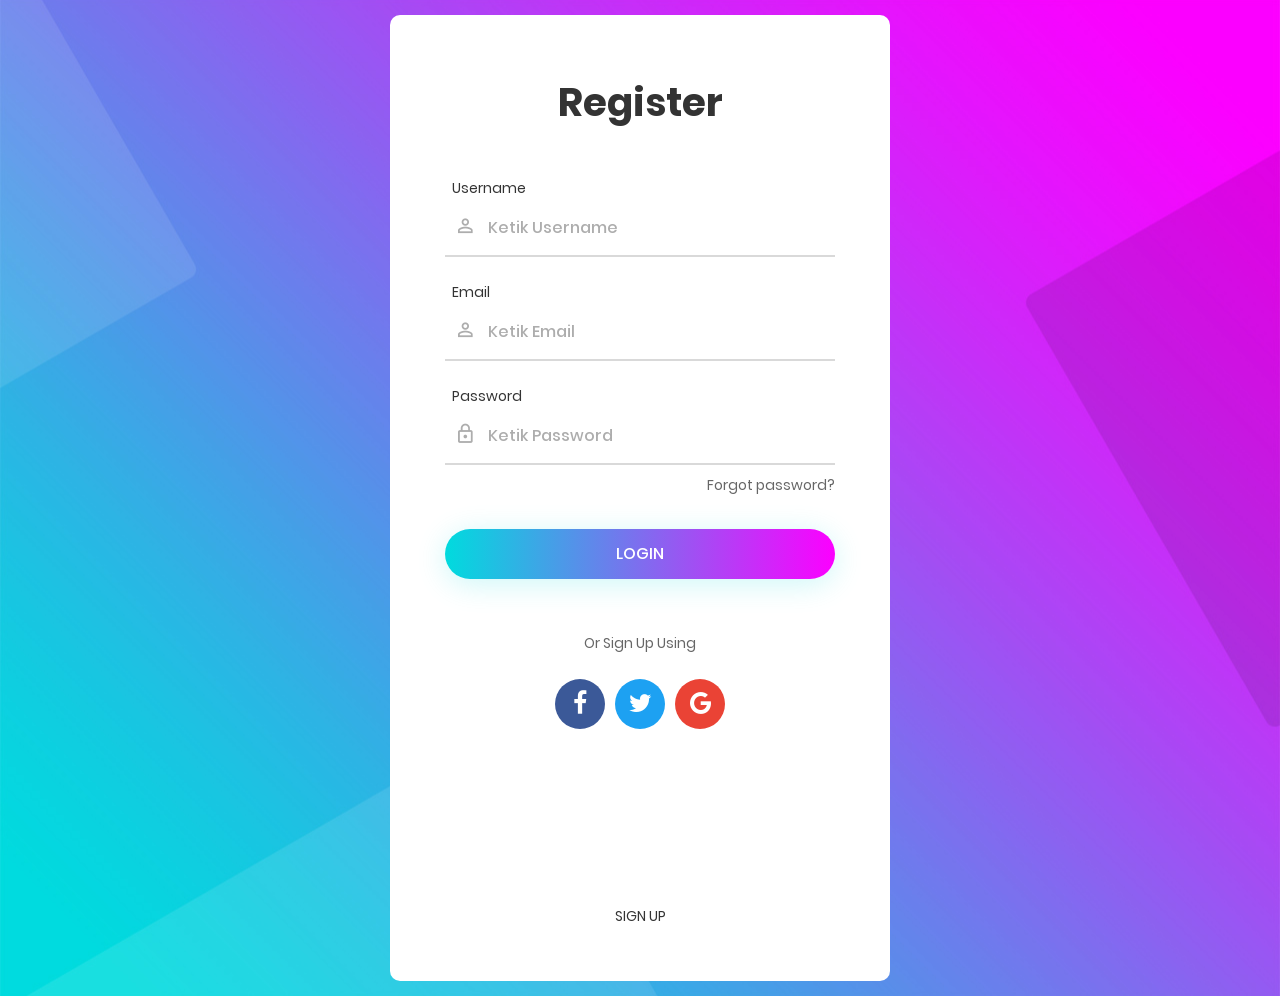
<file: login/register.html>
<!DOCTYPE html>
<html lang="en">
<head>
	<title>Sign Up</title>
	<meta charset="UTF-8">
	<meta name="viewport" content="width=device-width, initial-scale=1">
<!--===============================================================================================-->	
	<link rel="icon" type="image/png" href="images/icons/favicon.ico"/>
<!--===============================================================================================-->
	<link rel="stylesheet" type="text/css" href="vendor/bootstrap/css/bootstrap.min.css">
<!--===============================================================================================-->
	<link rel="stylesheet" type="text/css" href="fonts/font-awesome-4.7.0/css/font-awesome.min.css">
<!--===============================================================================================-->
	<link rel="stylesheet" type="text/css" href="fonts/iconic/css/material-design-iconic-font.min.css">
<!--===============================================================================================-->
	<link rel="stylesheet" type="text/css" href="vendor/animate/animate.css">
<!--===============================================================================================-->	
	<link rel="stylesheet" type="text/css" href="vendor/css-hamburgers/hamburgers.min.css">
<!--===============================================================================================-->
	<link rel="stylesheet" type="text/css" href="vendor/animsition/css/animsition.min.css">
<!--===============================================================================================-->
	<link rel="stylesheet" type="text/css" href="vendor/select2/select2.min.css">
<!--===============================================================================================-->	
	<link rel="stylesheet" type="text/css" href="vendor/daterangepicker/daterangepicker.css">
<!--===============================================================================================-->
	<link rel="stylesheet" type="text/css" href="css/util.css">
	<link rel="stylesheet" type="text/css" href="css/main.css">
<!--===============================================================================================-->
</head>
<body>
	
	<div class="limiter">
		<div class="container-login100" style="background-image: url('images/bg-01.jpg');">
			<div class="wrap-login100 p-l-55 p-r-55 p-t-65 p-b-54">
				<form class="login100-form validate-form" id="registerForm">
					<span class="login100-form-title p-b-49">
						Register
					</span>

					<div class="wrap-input100 validate-input m-b-23" data-validate = "Username is reauired">
						<span class="label-input100">Username</span>
						<input class="input100" type="text" name="username" placeholder="Ketik Username" id="username">
						<span class="focus-input100" data-symbol="&#xf206;"></span>
					</div>
					<div class="wrap-input100 validate-input m-b-23" data-validate = "Username is reauired">
						<span class="label-input100">Email</span>
						<input class="input100" type="email" name="gmail" placeholder="Ketik Email" id="email">
						<span class="focus-input100" data-symbol="&#xf206;"></span>
					</div>

					<div class="wrap-input100 validate-input" data-validate="Password is required">
						<span class="label-input100">Password</span>
						<input class="input100" type="password" name="pass" placeholder="Ketik Password" id="password">
						<span class="focus-input100" data-symbol="&#xf190;"></span>
					</div>
					
					<div class="text-right p-t-8 p-b-31">
						<a href="#">
							Forgot password?
						</a>
					</div>
					
					<div class="container-login100-form-btn">
						<div class="wrap-login100-form-btn">
							<div class="login100-form-bgbtn"></div>
							<button class="login100-form-btn">
								Login
							</button>
						</div>
					</div>

					<div class="txt1 text-center p-t-54 p-b-20">
						<span>
							Or Sign Up Using
						</span>
					</div>

					<div class="flex-c-m">
						<a href="#" class="login100-social-item bg1">
							<i class="fa fa-facebook"></i>
						</a>

						<a href="#" class="login100-social-item bg2">
							<i class="fa fa-twitter"></i>
						</a>

						<a href="#" class="login100-social-item bg3">
							<i class="fa fa-google"></i>
						</a>
					</div>

					<div class="flex-col-c p-t-155">
						<span class="txt1 p-b-17">
						</span>

						<a href="#" class="txt2">
							Sign Up
						</a>
					</div>
					<p id="message"></p>
				</form>
			</div>
		</div>
	</div>
	

	<div id="dropDownSelect1"></div>
	
<!--===============================================================================================-->
	<script src="vendor/jquery/jquery-3.2.1.min.js"></script>
<!--===============================================================================================-->
	<script src="vendor/animsition/js/animsition.min.js"></script>
<!--===============================================================================================-->
	<script src="vendor/bootstrap/js/popper.js"></script>
	<script src="vendor/bootstrap/js/bootstrap.min.js"></script>
<!--===============================================================================================-->
	<script src="vendor/select2/select2.min.js"></script>
<!--===============================================================================================-->
	<script src="vendor/daterangepicker/moment.min.js"></script>
	<script src="vendor/daterangepicker/daterangepicker.js"></script>
<!--===============================================================================================-->
	<script src="vendor/countdowntime/countdowntime.js"></script>
<!--===============================================================================================-->
	<script src="js/main.js"></script>
<script src="js/register.js" defer></script>
</body>
</html>
</file>
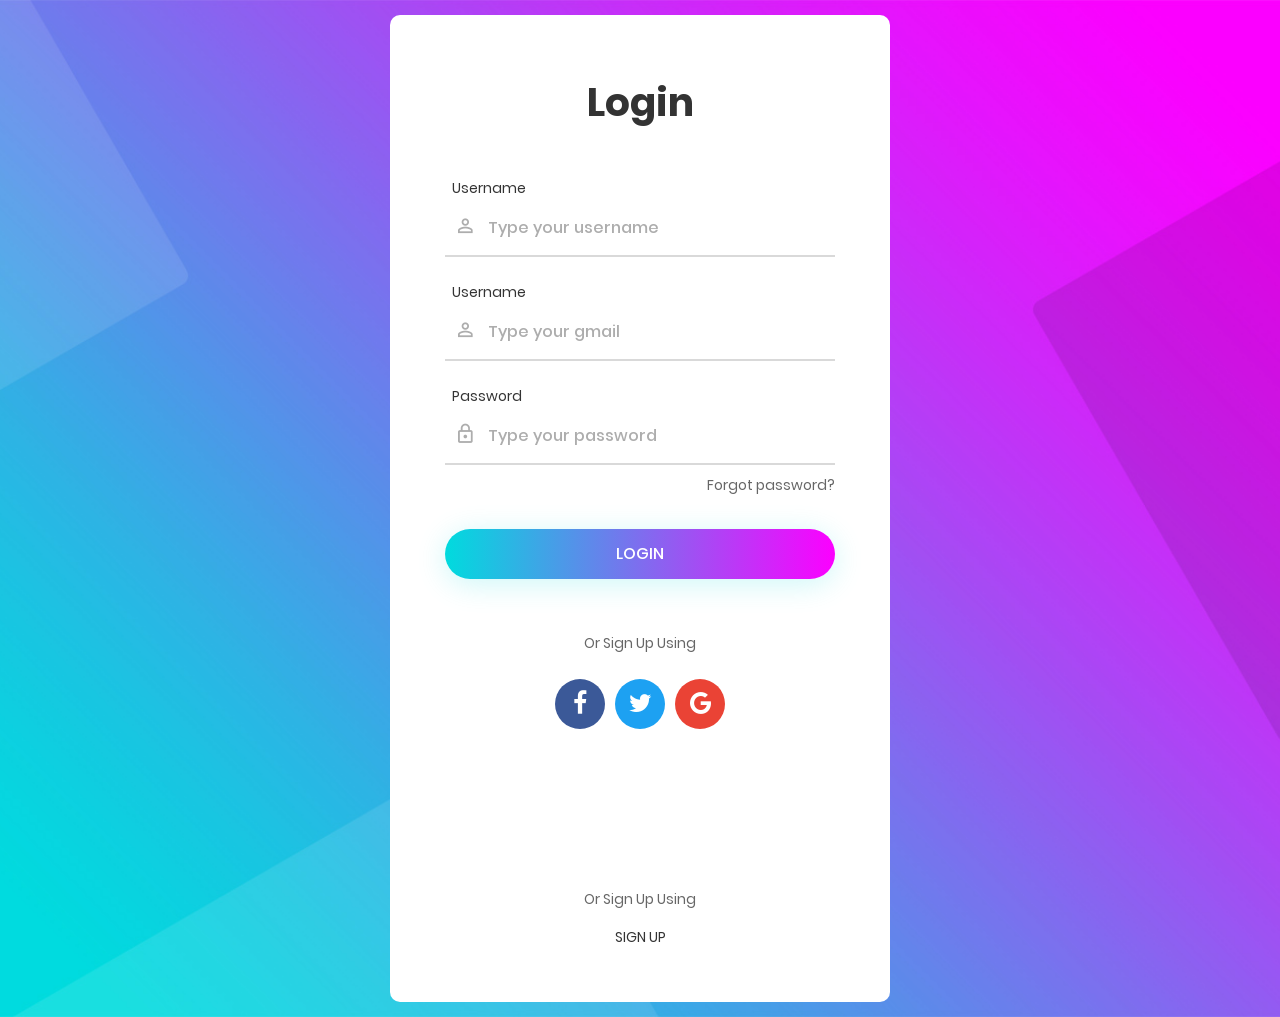
<file: login/Register.html>
<!DOCTYPE html>
<html lang="en">
<head>
	<title>Login V4</title>
	<meta charset="UTF-8">
	<meta name="viewport" content="width=device-width, initial-scale=1">
<!--===============================================================================================-->	
	<link rel="icon" type="image/png" href="images/icons/favicon.ico"/>
<!--===============================================================================================-->
	<link rel="stylesheet" type="text/css" href="vendor/bootstrap/css/bootstrap.min.css">
<!--===============================================================================================-->
	<link rel="stylesheet" type="text/css" href="fonts/font-awesome-4.7.0/css/font-awesome.min.css">
<!--===============================================================================================-->
	<link rel="stylesheet" type="text/css" href="fonts/iconic/css/material-design-iconic-font.min.css">
<!--===============================================================================================-->
	<link rel="stylesheet" type="text/css" href="vendor/animate/animate.css">
<!--===============================================================================================-->	
	<link rel="stylesheet" type="text/css" href="vendor/css-hamburgers/hamburgers.min.css">
<!--===============================================================================================-->
	<link rel="stylesheet" type="text/css" href="vendor/animsition/css/animsition.min.css">
<!--===============================================================================================-->
	<link rel="stylesheet" type="text/css" href="vendor/select2/select2.min.css">
<!--===============================================================================================-->	
	<link rel="stylesheet" type="text/css" href="vendor/daterangepicker/daterangepicker.css">
<!--===============================================================================================-->
	<link rel="stylesheet" type="text/css" href="css/util.css">
	<link rel="stylesheet" type="text/css" href="css/main.css">
<!--===============================================================================================-->
</head>
<body>
	
	<div class="limiter">
		<div class="container-login100" style="background-image: url('images/bg-01.jpg');">
			<div class="wrap-login100 p-l-55 p-r-55 p-t-65 p-b-54">
				<form class="login100-form validate-form" id="registerForm">
					<span class="login100-form-title p-b-49">
						Login
					</span>

					<div class="wrap-input100 validate-input m-b-23" data-validate = "Username is reauired">
						<span class="label-input100">Username</span>
						<input class="input100" type="text" name="username" placeholder="Type your username"id="username">
						<span class="focus-input100" data-symbol="&#xf206;"></span>
					</div>
					<div class="wrap-input100 validate-input m-b-23" data-validate = "Username is reauired">
						<span class="label-input100">Username</span>
						<input class="input100" type="email" name="gmail" placeholder="Type your gmail"id="gmail">
						<span class="focus-input100" data-symbol="&#xf206;"></span>
					</div>

					<div class="wrap-input100 validate-input" data-validate="Password is required">
						<span class="label-input100">Password</span>
						<input class="input100" type="password" name="pass" placeholder="Type your password" id="password">
						<span class="focus-input100" data-symbol="&#xf190;"></span>
					</div>
					
					<div class="text-right p-t-8 p-b-31">
						<a href="#">
							Forgot password?
						</a>
					</div>
					
					<div class="container-login100-form-btn">
						<div class="wrap-login100-form-btn">
							<div class="login100-form-bgbtn"></div>
							<button class="login100-form-btn">
								Login
							</button>
						</div>
					</div>

					<div class="txt1 text-center p-t-54 p-b-20">
						<span>
							Or Sign Up Using
						</span>
					</div>

					<div class="flex-c-m">
						<a href="#" class="login100-social-item bg1">
							<i class="fa fa-facebook"></i>
						</a>

						<a href="#" class="login100-social-item bg2">
							<i class="fa fa-twitter"></i>
						</a>

						<a href="#" class="login100-social-item bg3">
							<i class="fa fa-google"></i>
						</a>
					</div>

					<div class="flex-col-c p-t-155">
						<span class="txt1 p-b-17">
							Or Sign Up Using
						</span>

						<a href="#" class="txt2">
							Sign Up
						</a>
					</div>
					<p id="message"></p>
				</form>
			</div>
		</div>
	</div>
	

	<div id="dropDownSelect1"></div>
	
<!--===============================================================================================-->
	<script src="vendor/jquery/jquery-3.2.1.min.js"></script>
<!--===============================================================================================-->
	<script src="vendor/animsition/js/animsition.min.js"></script>
<!--===============================================================================================-->
	<script src="vendor/bootstrap/js/popper.js"></script>
	<script src="vendor/bootstrap/js/bootstrap.min.js"></script>
<!--===============================================================================================-->
	<script src="vendor/select2/select2.min.js"></script>
<!--===============================================================================================-->
	<script src="vendor/daterangepicker/moment.min.js"></script>
	<script src="vendor/daterangepicker/daterangepicker.js"></script>
<!--===============================================================================================-->
	<script src="vendor/countdowntime/countdowntime.js"></script>
<!--===============================================================================================-->
	<script src="js/main.js"></script>
<script src="js/register.js" defer></script>
</body>
</html>
</file>
<file: assets/css/templatemo-onix-digital.css>
/*

TemplateMo 565 Onix Digital

https://templatemo.com/tm-565-onix-digital


------------------------------------------------
Table of contents
------------------------------------------------
01. font & reset css
02. reset
03. global styles
04. header
05. banner
06. features
07. testimonials
08. contact
09. footer
10. preloader
11. search
12. portfolio

--------------------------------------------- */
/* 
---------------------------------------------
font & reset css
--------------------------------------------- 
*/
@import url('https://fonts.googleapis.com/css2?family=Poppins:wght@100;200;300;400;500;600;700;800;900&display=swap');

/* ---------------------------------------------
reset
--------------------------------------------- */
html, body, div, span, applet, object, iframe, h1, h2, h3, h4, h5, h6, p, blockquote, div,
pre, a, abbr, acronym, address, big, cite, code, del, dfn, em, font, img, ins, kbd, q,
s, samp, small, strike, strong, sub, sup, tt, var, b, u, i, center, dl, dt, dd, ol, ul, li,
figure, header, nav, section, article, aside, footer, figcaption {
  margin: 0; padding: 0; border: 0; outline: 0;
}

.grid:after { content: ''; display: block; clear: both; }
.grid-sizer, .grid-item { width: 50%; }
.grid-item { float: left; }
.grid-item img { display: block; max-width: 100%; }

.clearfix:after { content: "."; display: block; clear: both; visibility: hidden; line-height: 0; height: 0; }
.clearfix { display: inline-block; }
html[xmlns] .clearfix { display: block; }
* html .clearfix { height: 1%; }

ul, li { padding: 0; margin: 0; list-style: none; }
header, nav, section, article, aside, footer, hgroup { display: block; }
* { box-sizing: border-box; }

html, body {
  font-family: 'Poppins', sans-serif;
  font-weight: 400;
  background-color: #fff;
  -ms-text-size-adjust: 100%;
  -webkit-font-smoothing: antialiased;
  -moz-osx-font-smoothing: grayscale;
}

a { text-decoration: none !important; }
h1, h2, h3, h4, h5, h6 { margin-top: 0; margin-bottom: 0; }
ul { margin-bottom: 0; }
p { font-size: 15px; line-height: 30px; color: #2a2a2a; }
img { width: 100%; overflow: hidden; }

/* ---------------------------------------------
global styles
--------------------------------------------- */
::selection { background: #03a4ed; color: #fff; }
::-moz-selection { background: #03a4ed; color: #fff; }

@media (max-width: 991px) {
  html, body { overflow-x: hidden; }
  .mobile-top-fix { margin-top: 30px; margin-bottom: 0; }
  .mobile-bottom-fix { margin-bottom: 30px; }
  .mobile-bottom-fix-big { margin-bottom: 60px; }
}

.page-section { margin-top: 120px; }

.section-heading h2 {
  font-size: 30px; text-transform: capitalize; color: #2a2a2a;
  font-weight: 700; letter-spacing: 0.25px; position: relative;
  z-index: 2; line-height: 44px; margin-bottom: -5px;
}
.section-heading h2 em { font-style: normal; color: #03a4ed; }
.section-heading h2 span { color: #ff695f; font-weight: 700; opacity: 1; text-transform: capitalize; }
.section-heading span { font-size: 30px; text-transform: uppercase; font-weight: 700; color: #ff695f; opacity: 0.15; }

.main-blue-button a,
.main-blue-button-hover a {
  display: inline-block; background-color: #03a4ed; font-size: 15px;
  font-weight: 400; color: #fff; text-transform: capitalize;
  padding: 12px 25px; border-radius: 23px; letter-spacing: 0.25px;
}
.main-blue-button-hover a { transition: all .3s; }
.main-blue-button-hover a:hover { background-color: #ff695f; }

.main-red-button a,
.main-red-button-hover a {
  display: inline-block; background-color: #ff695f; font-size: 15px;
  font-weight: 400; color: #fff; text-transform: capitalize;
  padding: 12px 25px; border-radius: 23px; letter-spacing: 0.25px;
}
.main-red-button-hover a { transition: all .3s; }
.main-red-button-hover a:hover { background-color: #03a4ed; }

.main-white-button a {
  display: inline-block; background-color: #fff; font-size: 15px;
  font-weight: 400; color: #ff695f; text-transform: capitalize;
  padding: 12px 25px; border-radius: 23px; letter-spacing: 0.25px;
}

/* ---------------------------------------------
header — single definition
--------------------------------------------- */
.header-area {
  width: 100%;
  background-color: #fafafa;
  position: fixed;
  top: 0; left: 0; right: 0;
  z-index: 999;
  height: 100px;
  box-shadow: 0 2px 15px rgba(0,0,0,0.05);
  transition: all .5s ease 0s;
}

.background-header {
  background-color: #fff !important;
  height: 80px !important;
  box-shadow: 0 0 10px rgba(0,0,0,0.15) !important;
}
.background-header .logo,
.background-header .main-nav .nav li a { color: #1e1e1e !important; }
.background-header .main-nav .nav li:hover a { color: #ff685f !important; }
.background-header .nav li a.active { color: #ff685f !important; }

.header-area .main-nav {
  display: flex;
  align-items: center;
  justify-content: space-between;
  min-height: 85px;
  background: transparent;
}

/* logo */
.header-area .main-nav .logo {
  display: flex; align-items: center; gap: 12px;
  line-height: 100px; color: #1e1e1e; font-size: 28px;
  font-weight: 700; text-transform: uppercase; letter-spacing: 2px;
  float: left; text-decoration: none; transition: all 0.3s ease 0s;
}
.header-area .main-nav .logo img { width: 50px; height: 50px; object-fit: contain; }
.logo-text { font-size: 24px; font-weight: 700; color: #1e1e1e; letter-spacing: 1px; }
.logo-text span { color: #c27a36; }
.background-header .main-nav .logo { line-height: 75px; }
.background-header .main-nav .nav { margin-top: 20px !important; }

/* nav */
.header-area .main-nav .nav {
  display: flex; align-items: center; gap: 0;
  float: right; margin-top: 30px; margin-right: 0;
  background-color: transparent; transition: all 0.3s ease 0s;
  position: relative; z-index: 999; list-style: none;
}
.header-area .main-nav .nav li { padding-left: 20px; padding-right: 20px; list-style: none; }
.header-area .main-nav .nav li:last-child { padding-right: 0; padding-left: 40px; }
.header-area .main-nav .nav li:last-child a,
.background-header .main-nav .nav li:last-child a { color: #fff !important; padding: 0 20px; font-weight: 400; }
.header-area .main-nav .nav li:last-child a:hover,
.header-area .main-nav .nav li:last-child a.active { color: #fff !important; }
.header-area .main-nav .nav li:last-child .main-red-button-hover a:hover,
.background-header .main-nav .nav li:last-child .main-red-button-hover a:hover { background-color: #03a4ed !important; }

.header-area .main-nav .nav li a {
  display: block; font-weight: 500; font-size: 15px;
  color: #2a2a2a; text-transform: capitalize; text-decoration: none;
  transition: all 0.3s ease 0s; height: 40px; line-height: 40px;
  border: transparent; letter-spacing: 1px;
}
.header-area .main-nav .nav li:hover a,
.header-area .main-nav .nav li a.active { color: #ff685f !important; }
.background-header .main-nav .nav li:hover a,
.background-header .main-nav .nav li a.active { color: #ff685f !important; opacity: 1; }

/* submenu */
.header-area .main-nav .nav li.submenu { position: relative; padding-right: 30px; }
.header-area .main-nav .nav li.submenu:after {
  font-family: FontAwesome; content: "\f107"; font-size: 12px;
  color: #2a2a2a; position: absolute; right: 18px; top: 12px;
}
.background-header .main-nav .nav li.submenu:after { color: #2a2a2a; }
.header-area .main-nav .nav li.submenu ul {
  position: absolute; width: 200px;
  box-shadow: 0 2px 28px 0 rgba(0,0,0,0.06);
  overflow: hidden; top: 50px; opacity: 0;
  transform: translateY(2em); visibility: hidden; z-index: -1;
  transition: all 0.3s ease-in-out 0s, visibility 0s linear 0.3s, z-index 0s linear 0.01s;
}
.header-area .main-nav .nav li.submenu ul li { margin-left: 0; padding-left: 0; padding-right: 0; }
.header-area .main-nav .nav li.submenu ul li a {
  opacity: 1; display: block; background: #f7f7f7; color: #2a2a2a !important;
  padding-left: 20px; height: 40px; line-height: 40px; transition: all 0.3s ease 0s;
  position: relative; font-size: 13px; font-weight: 400; border-bottom: 1px solid #eee;
}
.header-area .main-nav .nav li.submenu ul li a:hover { background: #fff; color: #ff685f !important; padding-left: 25px; }
.header-area .main-nav .nav li.submenu:hover ul {
  visibility: visible; opacity: 1; z-index: 1;
  transform: translateY(0%); transition-delay: 0s, 0s, 0.3s;
}

/* hamburger */
.header-area .main-nav .menu-trigger {
  cursor: pointer; display: none; position: absolute;
  top: 33px; width: 32px; height: 40px;
  text-indent: -9999em; z-index: 99; right: 40px;
  font-size: 18px; font-weight: 600; color: #1e1e1e;
}
.background-header .main-nav .menu-trigger { top: 23px; }
.header-area .main-nav .menu-trigger span,
.header-area .main-nav .menu-trigger span:before,
.header-area .main-nav .menu-trigger span:after {
  transition: all 0.4s; background-color: #1e1e1e;
  display: block; position: absolute; width: 30px; height: 2px; left: 0;
}
.header-area .main-nav .menu-trigger span:before,
.header-area .main-nav .menu-trigger span:after { content: ""; width: 75%; }
.header-area .main-nav .menu-trigger span { top: 16px; }
.header-area .main-nav .menu-trigger span:before { top: -10px; z-index: 10; }
.header-area .main-nav .menu-trigger span:after { top: 10px; }
.header-area .main-nav .menu-trigger.active span,
.header-area .main-nav .menu-trigger.active span:before,
.header-area .main-nav .menu-trigger.active span:after { background-color: transparent; width: 100%; }
.header-area .main-nav .menu-trigger.active span:before {
  transform: translateY(6px) translateX(1px) rotate(45deg);
  background-color: #1e1e1e;
}
.header-area .main-nav .menu-trigger.active span:after {
  transform: translateY(-6px) translateX(1px) rotate(-45deg);
  background-color: #1e1e1e;
}

.header-area.header-sticky { min-height: 80px; }
.header-area.header-sticky .nav li a.active { color: #ff685f; }

/* nav button + user area */
.nav-btn {
  background: #c27a36; color: white !important;
  padding: 12px 20px; border-radius: 999px;
  display: flex; align-items: center; gap: 8px; font-weight: 600;
}
.nav-btn:hover { background: #a86427; }

.user-box { display: flex; align-items: center; gap: 15px; }
.user-info-area {
  display: flex; align-items: center; gap: 8px;
  background: #f5f5f5; padding: 10px 15px; border-radius: 999px;
  font-size: 14px; color: #333; font-weight: 500;
}
.user-info-area i { color: #c27a36; font-size: 16px; }
.auth-btn {
  border: none; outline: none; cursor: pointer;
  background: #c27a36; color: white;
  padding: 11px 22px; border-radius: 999px;
  font-size: 14px; font-weight: 600; transition: 0.3s ease;
}
.auth-btn:hover { background: #a86427; transform: translateY(-2px); }

/* header responsive */
@media (max-width: 1200px) {
  .header-area .main-nav .nav li { padding-left: 12px; padding-right: 12px; }
  .header-area .main-nav:before { display: none; }
}
@media (max-width: 992px) {
  .header-area .main-nav .nav li:last-child,
  .background-header .main-nav .nav li:last-child { display: none; }
  .header-area .main-nav .nav li:nth-child(6),
  .background-header .main-nav .nav li:nth-child(6) { padding-right: 0; }
  .header-area .main-nav .menu-trigger { display: block; }
  .user-box { flex-direction: column; align-items: flex-start; width: 100%; }
  .user-info-area { width: 100%; justify-content: center; }
  #authArea { width: 100%; }
  .auth-btn { width: 100%; }
}
@media (max-width: 767px) {
  .background-header .main-nav .nav { margin-top: 80px !important; }
  .header-area .main-nav .logo { color: #1e1e1e; }
  .header-area.header-sticky .nav li a:hover,
  .header-area.header-sticky .nav li a.active { color: #ff685f !important; opacity: 1; }
  .header-area {
    background-color: #f7f7f7; padding: 0 15px;
    height: 100px; box-shadow: none; text-align: center;
  }
  .header-area .container { padding: 0; }
  .header-area .logo { margin-left: 30px; }
  .header-area .main-nav { overflow: hidden; }
  .header-area .main-nav .nav {
    float: none; width: 100%; flex-direction: column;
    align-items: flex-start; display: none;
    transition: all 0s ease 0s; margin-left: 0;
    position: absolute; top: 85px; left: 0;
    background: white; padding: 20px; gap: 0;
    box-shadow: 0 10px 20px rgba(0,0,0,0.05);
  }
  .header-area .main-nav .nav.active { display: flex; }
  .background-header .nav { margin-top: 80px; }
  .header-area .main-nav .nav li:first-child { border-top: 1px solid #eee; }
  .header-area.header-sticky .nav { margin-top: 100px; }
  .header-area .main-nav .nav li {
    width: 100%; background: #fff;
    border-bottom: 1px solid #e7e7e7;
    padding-left: 0 !important; padding-right: 0 !important;
  }
  .header-area .main-nav .nav li a {
    height: 50px !important; line-height: 50px !important;
    padding: 0 !important; border: none !important;
    background: #f7f7f7 !important; color: #191a20 !important;
  }
  .header-area .main-nav .nav li a:hover { background: #eee !important; color: #ff685f !important; }
  .header-area .main-nav .nav li.submenu ul {
    position: relative; visibility: inherit; opacity: 1;
    z-index: 1; transform: translateY(0%); top: 0;
    width: 100%; box-shadow: none; height: 0; overflow: hidden;
  }
  .header-area .main-nav .nav li.submenu ul li a { font-size: 12px; font-weight: 400; }
  .header-area .main-nav .nav li.submenu ul.active { height: auto !important; }
  .header-area .main-nav .nav li.submenu:after { color: #3B566E; right: 25px; font-size: 14px; top: 15px; }
  .header-area .main-nav .nav li.submenu:hover ul,
  .header-area .main-nav .nav li.submenu:focus ul { height: 0; }
  .logo-text { font-size: 20px; }
}
@media (min-width: 767px) {
  .header-area .main-nav .nav { display: flex !important; }
}

/* ---------------------------------------------
preloader
--------------------------------------------- */
.js-preloader {
  position: fixed; top: 0; left: 0; right: 0; bottom: 0;
  background-color: #fff; display: flex;
  align-items: center; justify-content: center;
  opacity: 1; visibility: visible; z-index: 9999;
  transition: opacity 0.25s ease;
}
.js-preloader.loaded { opacity: 0; visibility: hidden; pointer-events: none; }

@keyframes dot { 50% { transform: translateX(96px); } }
@keyframes dots { 50% { transform: translateX(-31px); } }

.preloader-inner { position: relative; width: 142px; height: 40px; background: #fff; }
.preloader-inner .dot {
  position: absolute; width: 16px; height: 16px;
  top: 12px; left: 15px; background: #ff695f; border-radius: 50%;
  transform: translateX(0); animation: dot 2.8s infinite;
}
.preloader-inner .dots {
  transform: translateX(0); margin-top: 12px; margin-left: 31px;
  animation: dots 2.8s infinite;
}
.preloader-inner .dots span {
  display: block; float: left; width: 16px; height: 16px;
  margin-left: 16px; background: #ff695f; border-radius: 50%;
}

/* ---------------------------------------------
Banner
--------------------------------------------- */
.main-banner {
  background-repeat: no-repeat; background-position: center center;
  background-size: cover; padding: 236px 0 130px; position: relative; overflow: hidden;
}
.main-banner:after {
  content: ''; background-image: url(../images/baner-dec-left.png);
  background-repeat: no-repeat; position: absolute;
  left: 0; top: 100px; width: 267px; height: 532px;
}
.main-banner:before {
  content: ''; background-image: url(../images/banner-right-image.png);
  background-repeat: no-repeat; background-size: cover;
  position: absolute; right: 0; top: 100px; width: 819px; height: 674px;
}
.main-banner .item { margin-right: 45px; }
.main-banner .item h6 { text-transform: uppercase; font-size: 18px; color: #ff695f; margin-bottom: 15px; }
.main-banner .item h2 { font-size: 50px; font-weight: 700; color: #2a2a2a; line-height: 72px; }
.main-banner .item h2 em { color: #03a4ed; font-style: normal; }
.main-banner .item h2 span { color: #ff695f; }
.main-banner .item p { margin: 20px 0; }
.main-banner .item .down-buttons { display: inline-flex; }
.main-banner .item .down-buttons .call-button i {
  margin-right: 5px; width: 46px; height: 46px; display: inline-block;
  text-align: center; line-height: 46px; border-radius: 50%;
  background: linear-gradient(105deg, rgba(255,104,95,1) 0%, rgba(255,144,104,1) 100%);
  color: #fff; font-size: 20px;
}
.main-banner .item .down-buttons .call-button a { color: #ff695f; font-size: 15px; font-weight: 500; margin-left: 30px; }
.main-banner .owl-dots { margin-top: 60px; counter-reset: dots; }
.main-banner .owl-dot:before {
  counter-increment: dots; content: counter(dots);
  font-size: 20px; font-weight: 500; margin-left: 10px; color: #2a2a2a;
  width: 15px; display: inline-block; text-align: center;
  border-bottom: 3px solid transparent; transition: all .5s;
}
.main-banner .active:before { color: #ff685f; border-bottom: 3px solid #ff685f; }

/* ---------------------------------------------
Services
--------------------------------------------- */
.our-services .services-left-dec img { width: 387px; height: 638px; left: -80px; top: -140px; position: absolute; z-index: 1; }
.our-services .services-right-dec img { width: 305px; height: 305px; right: 25px; bottom: -120px; position: absolute; z-index: 1; }
.our-services .container { position: relative; }
.our-services { position: relative; margin-top: 0; padding-top: 120px; }
.our-services .section-heading { text-align: center; margin-bottom: 45px; }
.our-services .section-heading h2 { margin: 0 60px; margin-bottom: -10px; }
.our-services .item { text-align: center; margin: 15px; border-radius: 20px; background-color: #fff; padding: 30px; box-shadow: 0 0 15px rgba(0,0,0,0.05); }
.our-services .item h4 { font-size: 20px; font-weight: 700; color: #2a2a2a; margin-bottom: 30px; line-height: 30px; }
.our-services .item .icon { width: 45px; height: 45px; margin: 0 auto; }
.our-services .item p { margin-top: 35px; padding-top: 30px; border-top: 1px solid #eee; }
.our-services .owl-dots { text-align: center; margin-top: 40px; }
.our-services .owl-dots .owl-dot { width: 6px; height: 6px; background-color: #ff695f; border-radius: 50%; opacity: 0.3; margin: 0 5px; }
.our-services .owl-dots .active { opacity: 1; width: 10px; height: 10px; }

/* ---------------------------------------------
About
--------------------------------------------- */
.about-us { margin-top: 0; padding-top: 120px; }
.about-us .left-image { margin-right: 30px; }
.about-us .section-heading h2 { margin-right: 60px; }
.about-us .section-heading p { margin-top: 50px; }
.about-us .fact-item .icon { width: 45px; height: 45px; }
.about-us .fact-item { margin-top: 45px; }
.about-us .fact-item .count-digit { font-size: 48px; font-weight: 700; color: #2a2a2a; margin-top: 5px; }
.about-us .fact-item .count-title { font-size: 15px; color: #ff695f; }
.about-us .fact-item p { margin-top: 20px; padding-top: 15px; border-top: 1px solid #eee; }

/* ---------------------------------------------
Portfolio
--------------------------------------------- */
.our-portfolio .portfolio-left-dec img { width: 342px; height: 311px; left: 45px; top: 120px; position: absolute; z-index: 1; }
.our-portfolio { padding-top: 120px; margin-top: 0; position: relative; margin: 0 15px; }
.our-portfolio .section-heading { text-align: center; margin-bottom: 60px; }
.our-portfolio .section-heading h2 { text-align: center; margin: 0 60px; margin-bottom: -5px; position: relative; z-index: 1; }
.our-portfolio .item .thumb { position: relative; }
.our-portfolio .item .thumb:hover .hover-effect { bottom: 30px; }
.our-portfolio .item .thumb:hover img { opacity: 0.7; }
.our-portfolio .item .hover-effect {
  position: absolute; background-image: url(../images/hover-bg.png);
  background-repeat: no-repeat; background-size: cover;
  transition: all .5s; bottom: -240px; right: 30px; width: 239px; height: 210px;
}
.our-portfolio .item .hover-effect .inner-content { position: absolute; right: 30px; bottom: 30px; text-align: right; }
.our-portfolio .item .hover-effect .inner-content h4 { font-size: 20px; font-weight: 700; color: #fff; margin-bottom: 15px; }
.our-portfolio .item .hover-effect .inner-content span { font-size: 15px; color: #fff; }
.our-portfolio .item .thumb img { border-radius: 20px; transition: all .3s; }
.owl-portfolio .owl-nav { position: absolute; top: 42%; width: 100%; }
.owl-portfolio .owl-nav .owl-prev { position: absolute; left: 25px; }
.owl-portfolio .owl-nav .owl-next { position: absolute; right: 30px; }
.owl-portfolio .owl-nav .owl-prev span,
.owl-portfolio .owl-nav .owl-next span { color: transparent; }
.owl-portfolio .owl-nav .owl-prev span:hover::after,
.owl-portfolio .owl-nav .owl-next span:hover::after { opacity: 1; }
.owl-portfolio .owl-nav .owl-prev span:after {
  width: 46px; height: 46px; background-color: #ff695f;
  display: inline-block; text-align: center; line-height: 46px;
  border-radius: 50%; color: #fff; content: '\f104';
  font-size: 22px; font-family: 'FontAwesome'; transition: all .5s; opacity: 0.5;
}
.owl-portfolio .owl-nav .owl-next span:after {
  width: 46px; height: 46px; background-color: #ff695f;
  display: inline-block; text-align: center; line-height: 46px;
  border-radius: 50%; color: #fff; content: '\f105';
  font-size: 22px; font-family: 'FontAwesome'; transition: all .5s; opacity: 0.5;
}
.owl-portfolio .owl-dots { text-align: center; margin-top: 40px; }
.owl-portfolio .owl-dots .owl-dot { width: 6px; height: 6px; background-color: #ff695f; border-radius: 50%; opacity: 0.3; margin: 0 5px; }
.owl-portfolio .owl-dots .active { opacity: 1; width: 10px; height: 10px; }

/* ---------------------------------------------
Pricing
--------------------------------------------- */
.pricing-tables .tables-left-dec img { width: 418px; height: 851px; left: 0; top: 120px; position: absolute; z-index: 1; }
.pricing-tables .tables-right-dec img { width: 359px; height: 848px; right: 0; top: 45px; position: absolute; z-index: 1; }
.pricing-tables { z-index: 2; position: relative; padding-top: 120px; margin-top: 0; }
.pricing-tables .section-heading { text-align: center; margin-bottom: 60px; }
.pricing-tables .section-heading h2 { text-align: center; margin: 0 60px; margin-bottom: -5px; position: relative; z-index: 1; }
.pricing-tables .item {
  position: relative; z-index: 2; background-repeat: no-repeat; background-size: cover;
  padding: 60px; text-align: center; box-shadow: 0 0 15px rgba(0,0,0,0.1); border-radius: 45px;
}
.pricing-tables .item h4 { font-size: 20px; font-weight: 700; color: #2a2a2a; }
.pricing-tables .item em { color: #ff695f; font-size: 15px; display: block; margin-top: 25px; text-decoration: line-through; font-style: normal; }
.pricing-tables .item span { font-size: 44px; color: #ff695f; font-weight: 700; display: block; margin-top: -5px; }
.pricing-tables .item ul { margin-top: 30px; }
.pricing-tables .item ul li { display: block; font-size: 15px; color: #7a7a7a; margin-bottom: 20px; }
.pricing-tables .item .main-blue-button { margin-top: 40px; }
.pricing-tables .first-item { background-image: url(../images/first-plan-bg.png); }
.pricing-tables .second-item { background-image: url(../images/second-plan-bg.png); }
.pricing-tables .third-item { background-image: url(../images/third-plan-bg.png); }

/* ---------------------------------------------
Subscribe
--------------------------------------------- */
.subscribe { margin-top: 120px; }
.subscribe .inner-content {
  background-image: url(../images/subscribe-bg.png); background-repeat: no-repeat;
  background-position: center center; background-size: cover;
  border-radius: 20px; padding: 60px 0; width: 100%; position: relative;
}
.subscribe .inner-content:after {
  content: ''; background-image: url(../images/subscribe-dec.png);
  position: absolute; width: 195px; height: 138px;
  background-repeat: no-repeat; background-position: center center;
  right: -20px; top: -20px;
}
.subscribe .inner-content h2 { font-size: 30px; color: #fff; font-weight: 700; text-align: center; margin-bottom: 25px; }
.subscribe .inner-content form { width: 100%; height: 80px; border-radius: 40px; background-color: #fff; }
.subscribe .inner-content form input {
  width: 38.5%; margin-top: 20px; line-height: 40px;
  background-color: transparent; border: none; outline: none;
  padding: 0 20px; font-size: 15px; color: #2a2a2a;
}
.subscribe .inner-content form input#website { border-right: 1px solid #eee; }
.subscribe .inner-content form input::placeholder { color: #afafaf; }
.subscribe .inner-content form button {
  display: inline-block; background-color: #03a4ed; font-size: 15px;
  font-weight: 400; color: #fff; width: 20%; margin-right: 10px;
  text-transform: capitalize; padding: 12px 20px; border-radius: 23px;
  letter-spacing: 0.25px; border: none; text-align: center; transition: all .3s;
}
.subscribe .inner-content form button:hover { background-color: #ff695f; }

/* ---------------------------------------------
Video — FINAL: flex layout, sejajar sempurna
--------------------------------------------- */
.our-videos {
  position: relative;
  margin-bottom: -30px;
  padding-top: 120px;
  margin-top: 0;
}

.our-videos .videos-left-dec img { width: 220px; height: 471px; left: 0; top: 120px; position: absolute; }
.our-videos .videos-right-dec img { width: 730px; height: 523px; right: 0; top: 45px; position: absolute; }

/* wrapper utama: 2 kolom flex, tinggi sinkron */
.our-videos .video-layout {
  display: flex;
  align-items: stretch;
  gap: 20px;
}

/* ── KIRI: iframe ── */
.our-videos .video-main-col {
  flex: 0 0 66.6%;
  max-width: 66.6%;
  display: flex;
  flex-direction: column;
}

.our-videos .video-main-col ul.nacc {
  flex: 1;
  list-style: none;
  margin: 0; padding: 0;
  position: relative;
}

.our-videos .video-main-col ul.nacc li {
  display: none;
  height: 100%;
}
.our-videos .video-main-col ul.nacc li.active {
  display: flex;
  flex-direction: column;
  height: 100%;
}

.our-videos .video-main-col .thumb {
  position: relative;
  flex: 1;
  border-radius: 23px;
  overflow: hidden;
}

.our-videos .video-main-col .thumb iframe {
  width: 100%;
  height: 100%;
  min-height: 480px;
  border: none;
  display: block;
  border-radius: 23px;
}

.our-videos .video-main-col .thumb .overlay-effect {
  background: linear-gradient(105deg, rgba(255,104,95,1) 0%, rgba(255,144,104,1) 100%);
  display: inline-block;
  position: absolute; left: 0; top: 0;
  border-top-left-radius: 23px; border-bottom-right-radius: 23px;
  padding: 18px 22px; text-align: left; z-index: 10;
}
.our-videos .video-main-col .thumb .overlay-effect h4 { font-size: 15px; font-weight: 700; color: #fff; margin-bottom: 4px; }
.our-videos .video-main-col .thumb .overlay-effect span { font-size: 12px; color: #fff; }

/* ── KANAN: 4 thumbnail ── */
.our-videos .video-menu-col {
  flex: 1;
  display: flex;
  flex-direction: column;
  gap: 12px;
}

.our-videos .video-menu-col .video-thumb-item {
  flex: 1;                    /* 4 item bagi tinggi rata */
  cursor: pointer;
  opacity: 0.6;
  transition: opacity 0.3s, transform 0.3s;
  border-radius: 16px;
  overflow: hidden;
}
.our-videos .video-menu-col .video-thumb-item:hover { opacity: 0.8; }
.our-videos .video-menu-col .video-thumb-item.active { opacity: 1; transform: scale(1.02); }

.our-videos .video-menu-col .video-thumb-item .thumb {
  position: relative;
  height: 100%;
  border-radius: 16px;
  overflow: hidden;
}
.our-videos .video-menu-col .video-thumb-item .thumb img {
  width: 100%; height: 100%;
  object-fit: cover; display: block;
}

.our-videos .video-menu-col .video-thumb-item .thumb .inner-content {
  position: absolute; top: 0; left: 0;
  background: linear-gradient(105deg, rgba(255,104,95,0.92) 0%, rgba(255,144,104,0.92) 100%);
  border-top-left-radius: 16px; border-bottom-right-radius: 16px;
  padding: 10px 14px;
}
.our-videos .video-menu-col .video-thumb-item .thumb .inner-content h4 { font-size: 13px; font-weight: 700; color: #fff; margin-bottom: 2px; }
.our-videos .video-menu-col .video-thumb-item .thumb .inner-content span { font-size: 11px; color: #fff; }

/* ---------------------------------------------
Contact
--------------------------------------------- */
.contact-dec img { position: absolute; z-index: 1; width: 459px; height: 702px; right: 0; bottom: -400px; }
.contact-left-dec img { position: absolute; z-index: 1; width: 174px; height: 319px; left: 0; top: 120px; }
.contact-us { z-index: 2; position: relative; padding-top: 120px; margin-top: 0; }
.contact-us .section-heading h2 { margin-right: 100px; margin-bottom: 40px; }
.contact-us #map iframe { border-radius: 23px; position: relative; z-index: 2; }
.contact-us .info { margin-top: 30px; position: relative; z-index: 5; display: inline-flex; }
.contact-us .info span { opacity: 1; display: inline-flex; margin-right: 30px; }
.contact-us .info span i {
  float: left; width: 46px; height: 46px; display: inline-block;
  text-align: center; line-height: 46px;
  background: linear-gradient(105deg, rgba(255,104,95,1) 0%, rgba(255,144,104,1) 100%);
  border-radius: 50%; color: #fff; font-size: 22px; margin-left: 30px; margin-right: 15px;
}
.contact-us .info span a { color: #ff685f; font-size: 14px; font-weight: 400; line-height: 25px; text-transform: none; }

form#contact {
  margin-left: -100px; position: relative; z-index: 2;
  background-image: url(../images/contact-form-bg.png);
  background-repeat: no-repeat; background-position: center center;
  background-size: cover; box-shadow: 0 0 15px rgba(0,0,0,0.1);
  padding: 60px 120px; border-radius: 20px;
}
form#contact input {
  width: 100%; height: 46px; border-radius: 0;
  background-color: transparent; border-bottom: 1px solid #9bdbf8;
  border-top: none; border-left: none; border-right: none;
  outline: none; font-size: 15px; font-weight: 300; color: #2a2a2a;
  padding: 0; margin-bottom: 35px;
}
form#contact input::placeholder { color: #afafaf; }
form#contact button {
  display: inline-block; background-color: #ff695f; font-size: 15px;
  font-weight: 400; color: #fff; text-transform: capitalize;
  padding: 12px 25px; border-radius: 23px; letter-spacing: 0.25px;
  border: none; outline: none; transition: all .3s;
}
form#contact button:hover { background-color: #03a4ed; }

/* ---------------------------------------------
Footer
--------------------------------------------- */
.footer-dec { width: 100%; margin-top: 160px; }
footer { margin-top: -50px; z-index: 2; position: relative; }
footer .footer-item h4 { font-size: 18px; font-weight: 700; color: #2a2a2a; margin-bottom: 30px; }
footer .about .logo img { width: 89px; margin-bottom: 30px; }
footer .about a { color: #afafaf; font-weight: 300; }
footer .about ul { margin-top: 20px; }
footer .about ul li { display: inline-block !important; margin-right: 5px; }
footer .about ul li a { width: 32px; height: 32px; background-color: #03a4ed; color: #fff !important; border-radius: 50%; text-align: center; display: inline-block; line-height: 32px; font-size: 15px; }
footer .about ul li a:hover { background-color: #ff695f; }
footer .footer-item ul li { display: block; margin-bottom: 12px; }
footer .footer-item ul li:last-child { margin-bottom: 0; }
footer .footer-item ul li a { font-size: 15px; color: #afafaf; transition: all .3s; }
footer .footer-item ul li a:hover { color: #ff695f; }
footer .footer-item p { font-size: 15px; color: #afafaf; margin-top: -5px; }
footer .footer-item form { background-color: #03a4ed; height: 46px; border-radius: 23px; position: relative; margin-top: 15px; }
footer .footer-item form input { line-height: 46px; background-color: transparent; border: none; font-size: 14px; padding: 0 20px; outline: none; }
footer .footer-item form input::placeholder { color: #fff; }
footer .footer-item form button { position: absolute; right: 20px; top: 10px; color: #fff; background-color: transparent; border: none; outline: none; }
footer .copyright p { text-align: center; border-top: 1px solid #eee; color: #afafaf; margin-top: 50px; padding: 20px 0; font-weight: 300; }
footer .copyright p a { color: #ff695f; }

/* ---------------------------------------------
Responsive — semua section
--------------------------------------------- */
@media (max-width: 1240px) {
  .main-banner::before { width: 640px; height: 526px; }
}

@media (max-width: 992px) {
  .main-banner::before { display: none; }
  .main-banner .item { margin-right: 0; }
  .main-banner { padding-bottom: 0; }
  .about-us .section-heading h2 { margin-right: 0; }
  .fact-item { text-align: center; }
  .fact-item .icon { margin: 0 auto; }
  .our-portfolio .section-heading h2,
  .pricing-tables .section-heading h2 { margin: 0; }
  .pricing-tables .item { margin-bottom: 30px; }
  .subscribe .inner-content { padding: 60px 30px; }
  /* video */
  .our-videos .video-layout { flex-direction: column; }
  .our-videos .video-main-col { flex: none; max-width: 100%; width: 100%; }
  .our-videos .video-main-col .thumb iframe { min-height: 320px; height: 320px; }
  .our-videos .video-menu-col { flex-direction: row; flex-wrap: wrap; gap: 10px; }
  .our-videos .video-menu-col .video-thumb-item { flex: 0 0 calc(50% - 5px); height: 150px; }
  /* contact */
  .contact-us .section-heading h2 { margin-right: 0; text-align: center; }
  form#contact { margin-left: 0; margin-top: 60px; padding: 45px 30px; }
  .footer-item { margin-bottom: 45px; }
  .subscribe-newsletters { margin-bottom: 0; }
}

@media (max-width: 767px) {
  .main-banner .item .down-buttons { display: inline-block; }
  .main-banner .item .down-buttons .main-blue-button { margin-right: 0; margin-bottom: 15px; }
  .main-banner .item .down-buttons .call-button a { margin-left: 0; }
  .subscribe .inner-content:after { z-index: -1; }
  .subscribe .inner-content { padding: 60px 30px 100px 30px; }
  .subscribe .inner-content form input { width: 49%; }
  .subscribe .inner-content form button { width: 100%; background-color: #ff695f; margin-top: 30px; }
  .contact-left-dec { display: none; }
  .contact-us .info { display: inline-block; }
  .contact-us .info span { margin-bottom: 20px; }
}

@media (max-width: 576px) {
  .our-videos .video-menu-col .video-thumb-item { flex: 0 0 100%; height: 130px; }
}
</file>
<file: login/vendor/daterangepicker/daterangepicker.css>
.daterangepicker {
  position: absolute;
  color: inherit;
  background-color: #fff;
  border-radius: 4px;
  width: 278px;
  padding: 4px;
  margin-top: 1px;
  top: 100px;
  left: 20px;
  /* Calendars */ }
  .daterangepicker:before, .daterangepicker:after {
    position: absolute;
    display: inline-block;
    border-bottom-color: rgba(0, 0, 0, 0.2);
    content: ''; }
  .daterangepicker:before {
    top: -7px;
    border-right: 7px solid transparent;
    border-left: 7px solid transparent;
    border-bottom: 7px solid #ccc; }
  .daterangepicker:after {
    top: -6px;
    border-right: 6px solid transparent;
    border-bottom: 6px solid #fff;
    border-left: 6px solid transparent; }
  .daterangepicker.opensleft:before {
    right: 9px; }
  .daterangepicker.opensleft:after {
    right: 10px; }
  .daterangepicker.openscenter:before {
    left: 0;
    right: 0;
    width: 0;
    margin-left: auto;
    margin-right: auto; }
  .daterangepicker.openscenter:after {
    left: 0;
    right: 0;
    width: 0;
    margin-left: auto;
    margin-right: auto; }
  .daterangepicker.opensright:before {
    left: 9px; }
  .daterangepicker.opensright:after {
    left: 10px; }
  .daterangepicker.dropup {
    margin-top: -5px; }
    .daterangepicker.dropup:before {
      top: initial;
      bottom: -7px;
      border-bottom: initial;
      border-top: 7px solid #ccc; }
    .daterangepicker.dropup:after {
      top: initial;
      bottom: -6px;
      border-bottom: initial;
      border-top: 6px solid #fff; }
  .daterangepicker.dropdown-menu {
    max-width: none;
    z-index: 3001; }
  .daterangepicker.single .ranges, .daterangepicker.single .calendar {
    float: none; }
  .daterangepicker.show-calendar .calendar {
    display: block; }
  .daterangepicker .calendar {
    display: none;
    max-width: 270px;
    margin: 4px; }
    .daterangepicker .calendar.single .calendar-table {
      border: none; }
    .daterangepicker .calendar th, .daterangepicker .calendar td {
      white-space: nowrap;
      text-align: center;
      min-width: 32px; }
  .daterangepicker .calendar-table {
    border: 1px solid #fff;
    padding: 4px;
    border-radius: 4px;
    background-color: #fff; }
  .daterangepicker table {
    width: 100%;
    margin: 0; }
  .daterangepicker td, .daterangepicker th {
    text-align: center;
    width: 20px;
    height: 20px;
    border-radius: 4px;
    border: 1px solid transparent;
    white-space: nowrap;
    cursor: pointer; }
    .daterangepicker td.available:hover, .daterangepicker th.available:hover {
      background-color: #eee;
      border-color: transparent;
      color: inherit; }
    .daterangepicker td.week, .daterangepicker th.week {
      font-size: 80%;
      color: #ccc; }
  .daterangepicker td.off, .daterangepicker td.off.in-range, .daterangepicker td.off.start-date, .daterangepicker td.off.end-date {
    background-color: #fff;
    border-color: transparent;
    color: #999; }
  .daterangepicker td.in-range {
    background-color: #ebf4f8;
    border-color: transparent;
    color: #000;
    border-radius: 0; }
  .daterangepicker td.start-date {
    border-radius: 4px 0 0 4px; }
  .daterangepicker td.end-date {
    border-radius: 0 4px 4px 0; }
  .daterangepicker td.start-date.end-date {
    border-radius: 4px; }
  .daterangepicker td.active, .daterangepicker td.active:hover {
    background-color: #357ebd;
    border-color: transparent;
    color: #fff; }
  .daterangepicker th.month {
    width: auto; }
  .daterangepicker td.disabled, .daterangepicker option.disabled {
    color: #999;
    cursor: not-allowed;
    text-decoration: line-through; }
  .daterangepicker select.monthselect, .daterangepicker select.yearselect {
    font-size: 12px;
    padding: 1px;
    height: auto;
    margin: 0;
    cursor: default; }
  .daterangepicker select.monthselect {
    margin-right: 2%;
    width: 56%; }
  .daterangepicker select.yearselect {
    width: 40%; }
  .daterangepicker select.hourselect, .daterangepicker select.minuteselect, .daterangepicker select.secondselect, .daterangepicker select.ampmselect {
    width: 50px;
    margin-bottom: 0; }
  .daterangepicker .input-mini {
    border: 1px solid #ccc;
    border-radius: 4px;
    color: #555;
    height: 30px;
    line-height: 30px;
    display: block;
    vertical-align: middle;
    margin: 0 0 5px 0;
    padding: 0 6px 0 28px;
    width: 100%; }
    .daterangepicker .input-mini.active {
      border: 1px solid #08c;
      border-radius: 4px; }
  .daterangepicker .daterangepicker_input {
    position: relative; }
    .daterangepicker .daterangepicker_input i {
      position: absolute;
      left: 8px;
      top: 8px; }
  .daterangepicker.rtl .input-mini {
    padding-right: 28px;
    padding-left: 6px; }
  .daterangepicker.rtl .daterangepicker_input i {
    left: auto;
    right: 8px; }
  .daterangepicker .calendar-time {
    text-align: center;
    margin: 5px auto;
    line-height: 30px;
    position: relative;
    padding-left: 28px; }
    .daterangepicker .calendar-time select.disabled {
      color: #ccc;
      cursor: not-allowed; }

.ranges {
  font-size: 11px;
  float: none;
  margin: 4px;
  text-align: left; }
  .ranges ul {
    list-style: none;
    margin: 0 auto;
    padding: 0;
    width: 100%; }
  .ranges li {
    font-size: 13px;
    background-color: #f5f5f5;
    border: 1px solid #f5f5f5;
    border-radius: 4px;
    color: #08c;
    padding: 3px 12px;
    margin-bottom: 8px;
    cursor: pointer; }
    .ranges li:hover {
      background-color: #08c;
      border: 1px solid #08c;
      color: #fff; }
    .ranges li.active {
      background-color: #08c;
      border: 1px solid #08c;
      color: #fff; }

/*  Larger Screen Styling */
@media (min-width: 564px) {
  .daterangepicker {
    width: auto; }
    .daterangepicker .ranges ul {
      width: 160px; }
    .daterangepicker.single .ranges ul {
      width: 100%; }
    .daterangepicker.single .calendar.left {
      clear: none; }
    .daterangepicker.single.ltr .ranges, .daterangepicker.single.ltr .calendar {
      float: left; }
    .daterangepicker.single.rtl .ranges, .daterangepicker.single.rtl .calendar {
      float: right; }
    .daterangepicker.ltr {
      direction: ltr;
      text-align: left; }
      .daterangepicker.ltr .calendar.left {
        clear: left;
        margin-right: 0; }
        .daterangepicker.ltr .calendar.left .calendar-table {
          border-right: none;
          border-top-right-radius: 0;
          border-bottom-right-radius: 0; }
      .daterangepicker.ltr .calendar.right {
        margin-left: 0; }
        .daterangepicker.ltr .calendar.right .calendar-table {
          border-left: none;
          border-top-left-radius: 0;
          border-bottom-left-radius: 0; }
      .daterangepicker.ltr .left .daterangepicker_input {
        padding-right: 12px; }
      .daterangepicker.ltr .calendar.left .calendar-table {
        padding-right: 12px; }
      .daterangepicker.ltr .ranges, .daterangepicker.ltr .calendar {
        float: left; }
    .daterangepicker.rtl {
      direction: rtl;
      text-align: right; }
      .daterangepicker.rtl .calendar.left {
        clear: right;
        margin-left: 0; }
        .daterangepicker.rtl .calendar.left .calendar-table {
          border-left: none;
          border-top-left-radius: 0;
          border-bottom-left-radius: 0; }
      .daterangepicker.rtl .calendar.right {
        margin-right: 0; }
        .daterangepicker.rtl .calendar.right .calendar-table {
          border-right: none;
          border-top-right-radius: 0;
          border-bottom-right-radius: 0; }
      .daterangepicker.rtl .left .daterangepicker_input {
        padding-left: 12px; }
      .daterangepicker.rtl .calendar.left .calendar-table {
        padding-left: 12px; }
      .daterangepicker.rtl .ranges, .daterangepicker.rtl .calendar {
        text-align: right;
        float: right; } }
@media (min-width: 730px) {
  .daterangepicker .ranges {
    width: auto; }
  .daterangepicker.ltr .ranges {
    float: left; }
  .daterangepicker.rtl .ranges {
    float: right; }
  .daterangepicker .calendar.left {
    clear: none !important; } }
</file>
<file: login/css/util.css>
/*[ FONT SIZE ]
///////////////////////////////////////////////////////////
*/
.fs-1 {font-size: 1px;}
.fs-2 {font-size: 2px;}
.fs-3 {font-size: 3px;}
.fs-4 {font-size: 4px;}
.fs-5 {font-size: 5px;}
.fs-6 {font-size: 6px;}
.fs-7 {font-size: 7px;}
.fs-8 {font-size: 8px;}
.fs-9 {font-size: 9px;}
.fs-10 {font-size: 10px;}
.fs-11 {font-size: 11px;}
.fs-12 {font-size: 12px;}
.fs-13 {font-size: 13px;}
.fs-14 {font-size: 14px;}
.fs-15 {font-size: 15px;}
.fs-16 {font-size: 16px;}
.fs-17 {font-size: 17px;}
.fs-18 {font-size: 18px;}
.fs-19 {font-size: 19px;}
.fs-20 {font-size: 20px;}
.fs-21 {font-size: 21px;}
.fs-22 {font-size: 22px;}
.fs-23 {font-size: 23px;}
.fs-24 {font-size: 24px;}
.fs-25 {font-size: 25px;}
.fs-26 {font-size: 26px;}
.fs-27 {font-size: 27px;}
.fs-28 {font-size: 28px;}
.fs-29 {font-size: 29px;}
.fs-30 {font-size: 30px;}
.fs-31 {font-size: 31px;}
.fs-32 {font-size: 32px;}
.fs-33 {font-size: 33px;}
.fs-34 {font-size: 34px;}
.fs-35 {font-size: 35px;}
.fs-36 {font-size: 36px;}
.fs-37 {font-size: 37px;}
.fs-38 {font-size: 38px;}
.fs-39 {font-size: 39px;}
.fs-40 {font-size: 40px;}
.fs-41 {font-size: 41px;}
.fs-42 {font-size: 42px;}
.fs-43 {font-size: 43px;}
.fs-44 {font-size: 44px;}
.fs-45 {font-size: 45px;}
.fs-46 {font-size: 46px;}
.fs-47 {font-size: 47px;}
.fs-48 {font-size: 48px;}
.fs-49 {font-size: 49px;}
.fs-50 {font-size: 50px;}
.fs-51 {font-size: 51px;}
.fs-52 {font-size: 52px;}
.fs-53 {font-size: 53px;}
.fs-54 {font-size: 54px;}
.fs-55 {font-size: 55px;}
.fs-56 {font-size: 56px;}
.fs-57 {font-size: 57px;}
.fs-58 {font-size: 58px;}
.fs-59 {font-size: 59px;}
.fs-60 {font-size: 60px;}
.fs-61 {font-size: 61px;}
.fs-62 {font-size: 62px;}
.fs-63 {font-size: 63px;}
.fs-64 {font-size: 64px;}
.fs-65 {font-size: 65px;}
.fs-66 {font-size: 66px;}
.fs-67 {font-size: 67px;}
.fs-68 {font-size: 68px;}
.fs-69 {font-size: 69px;}
.fs-70 {font-size: 70px;}
.fs-71 {font-size: 71px;}
.fs-72 {font-size: 72px;}
.fs-73 {font-size: 73px;}
.fs-74 {font-size: 74px;}
.fs-75 {font-size: 75px;}
.fs-76 {font-size: 76px;}
.fs-77 {font-size: 77px;}
.fs-78 {font-size: 78px;}
.fs-79 {font-size: 79px;}
.fs-80 {font-size: 80px;}
.fs-81 {font-size: 81px;}
.fs-82 {font-size: 82px;}
.fs-83 {font-size: 83px;}
.fs-84 {font-size: 84px;}
.fs-85 {font-size: 85px;}
.fs-86 {font-size: 86px;}
.fs-87 {font-size: 87px;}
.fs-88 {font-size: 88px;}
.fs-89 {font-size: 89px;}
.fs-90 {font-size: 90px;}
.fs-91 {font-size: 91px;}
.fs-92 {font-size: 92px;}
.fs-93 {font-size: 93px;}
.fs-94 {font-size: 94px;}
.fs-95 {font-size: 95px;}
.fs-96 {font-size: 96px;}
.fs-97 {font-size: 97px;}
.fs-98 {font-size: 98px;}
.fs-99 {font-size: 99px;}
.fs-100 {font-size: 100px;}
.fs-101 {font-size: 101px;}
.fs-102 {font-size: 102px;}
.fs-103 {font-size: 103px;}
.fs-104 {font-size: 104px;}
.fs-105 {font-size: 105px;}
.fs-106 {font-size: 106px;}
.fs-107 {font-size: 107px;}
.fs-108 {font-size: 108px;}
.fs-109 {font-size: 109px;}
.fs-110 {font-size: 110px;}
.fs-111 {font-size: 111px;}
.fs-112 {font-size: 112px;}
.fs-113 {font-size: 113px;}
.fs-114 {font-size: 114px;}
.fs-115 {font-size: 115px;}
.fs-116 {font-size: 116px;}
.fs-117 {font-size: 117px;}
.fs-118 {font-size: 118px;}
.fs-119 {font-size: 119px;}
.fs-120 {font-size: 120px;}
.fs-121 {font-size: 121px;}
.fs-122 {font-size: 122px;}
.fs-123 {font-size: 123px;}
.fs-124 {font-size: 124px;}
.fs-125 {font-size: 125px;}
.fs-126 {font-size: 126px;}
.fs-127 {font-size: 127px;}
.fs-128 {font-size: 128px;}
.fs-129 {font-size: 129px;}
.fs-130 {font-size: 130px;}
.fs-131 {font-size: 131px;}
.fs-132 {font-size: 132px;}
.fs-133 {font-size: 133px;}
.fs-134 {font-size: 134px;}
.fs-135 {font-size: 135px;}
.fs-136 {font-size: 136px;}
.fs-137 {font-size: 137px;}
.fs-138 {font-size: 138px;}
.fs-139 {font-size: 139px;}
.fs-140 {font-size: 140px;}
.fs-141 {font-size: 141px;}
.fs-142 {font-size: 142px;}
.fs-143 {font-size: 143px;}
.fs-144 {font-size: 144px;}
.fs-145 {font-size: 145px;}
.fs-146 {font-size: 146px;}
.fs-147 {font-size: 147px;}
.fs-148 {font-size: 148px;}
.fs-149 {font-size: 149px;}
.fs-150 {font-size: 150px;}
.fs-151 {font-size: 151px;}
.fs-152 {font-size: 152px;}
.fs-153 {font-size: 153px;}
.fs-154 {font-size: 154px;}
.fs-155 {font-size: 155px;}
.fs-156 {font-size: 156px;}
.fs-157 {font-size: 157px;}
.fs-158 {font-size: 158px;}
.fs-159 {font-size: 159px;}
.fs-160 {font-size: 160px;}
.fs-161 {font-size: 161px;}
.fs-162 {font-size: 162px;}
.fs-163 {font-size: 163px;}
.fs-164 {font-size: 164px;}
.fs-165 {font-size: 165px;}
.fs-166 {font-size: 166px;}
.fs-167 {font-size: 167px;}
.fs-168 {font-size: 168px;}
.fs-169 {font-size: 169px;}
.fs-170 {font-size: 170px;}
.fs-171 {font-size: 171px;}
.fs-172 {font-size: 172px;}
.fs-173 {font-size: 173px;}
.fs-174 {font-size: 174px;}
.fs-175 {font-size: 175px;}
.fs-176 {font-size: 176px;}
.fs-177 {font-size: 177px;}
.fs-178 {font-size: 178px;}
.fs-179 {font-size: 179px;}
.fs-180 {font-size: 180px;}
.fs-181 {font-size: 181px;}
.fs-182 {font-size: 182px;}
.fs-183 {font-size: 183px;}
.fs-184 {font-size: 184px;}
.fs-185 {font-size: 185px;}
.fs-186 {font-size: 186px;}
.fs-187 {font-size: 187px;}
.fs-188 {font-size: 188px;}
.fs-189 {font-size: 189px;}
.fs-190 {font-size: 190px;}
.fs-191 {font-size: 191px;}
.fs-192 {font-size: 192px;}
.fs-193 {font-size: 193px;}
.fs-194 {font-size: 194px;}
.fs-195 {font-size: 195px;}
.fs-196 {font-size: 196px;}
.fs-197 {font-size: 197px;}
.fs-198 {font-size: 198px;}
.fs-199 {font-size: 199px;}
.fs-200 {font-size: 200px;}

/*[ PADDING ]
///////////////////////////////////////////////////////////
*/
.p-t-0 {padding-top: 0px;}
.p-t-1 {padding-top: 1px;}
.p-t-2 {padding-top: 2px;}
.p-t-3 {padding-top: 3px;}
.p-t-4 {padding-top: 4px;}
.p-t-5 {padding-top: 5px;}
.p-t-6 {padding-top: 6px;}
.p-t-7 {padding-top: 7px;}
.p-t-8 {padding-top: 8px;}
.p-t-9 {padding-top: 9px;}
.p-t-10 {padding-top: 10px;}
.p-t-11 {padding-top: 11px;}
.p-t-12 {padding-top: 12px;}
.p-t-13 {padding-top: 13px;}
.p-t-14 {padding-top: 14px;}
.p-t-15 {padding-top: 15px;}
.p-t-16 {padding-top: 16px;}
.p-t-17 {padding-top: 17px;}
.p-t-18 {padding-top: 18px;}
.p-t-19 {padding-top: 19px;}
.p-t-20 {padding-top: 20px;}
.p-t-21 {padding-top: 21px;}
.p-t-22 {padding-top: 22px;}
.p-t-23 {padding-top: 23px;}
.p-t-24 {padding-top: 24px;}
.p-t-25 {padding-top: 25px;}
.p-t-26 {padding-top: 26px;}
.p-t-27 {padding-top: 27px;}
.p-t-28 {padding-top: 28px;}
.p-t-29 {padding-top: 29px;}
.p-t-30 {padding-top: 30px;}
.p-t-31 {padding-top: 31px;}
.p-t-32 {padding-top: 32px;}
.p-t-33 {padding-top: 33px;}
.p-t-34 {padding-top: 34px;}
.p-t-35 {padding-top: 35px;}
.p-t-36 {padding-top: 36px;}
.p-t-37 {padding-top: 37px;}
.p-t-38 {padding-top: 38px;}
.p-t-39 {padding-top: 39px;}
.p-t-40 {padding-top: 40px;}
.p-t-41 {padding-top: 41px;}
.p-t-42 {padding-top: 42px;}
.p-t-43 {padding-top: 43px;}
.p-t-44 {padding-top: 44px;}
.p-t-45 {padding-top: 45px;}
.p-t-46 {padding-top: 46px;}
.p-t-47 {padding-top: 47px;}
.p-t-48 {padding-top: 48px;}
.p-t-49 {padding-top: 49px;}
.p-t-50 {padding-top: 50px;}
.p-t-51 {padding-top: 51px;}
.p-t-52 {padding-top: 52px;}
.p-t-53 {padding-top: 53px;}
.p-t-54 {padding-top: 54px;}
.p-t-55 {padding-top: 55px;}
.p-t-56 {padding-top: 56px;}
.p-t-57 {padding-top: 57px;}
.p-t-58 {padding-top: 58px;}
.p-t-59 {padding-top: 59px;}
.p-t-60 {padding-top: 60px;}
.p-t-61 {padding-top: 61px;}
.p-t-62 {padding-top: 62px;}
.p-t-63 {padding-top: 63px;}
.p-t-64 {padding-top: 64px;}
.p-t-65 {padding-top: 65px;}
.p-t-66 {padding-top: 66px;}
.p-t-67 {padding-top: 67px;}
.p-t-68 {padding-top: 68px;}
.p-t-69 {padding-top: 69px;}
.p-t-70 {padding-top: 70px;}
.p-t-71 {padding-top: 71px;}
.p-t-72 {padding-top: 72px;}
.p-t-73 {padding-top: 73px;}
.p-t-74 {padding-top: 74px;}
.p-t-75 {padding-top: 75px;}
.p-t-76 {padding-top: 76px;}
.p-t-77 {padding-top: 77px;}
.p-t-78 {padding-top: 78px;}
.p-t-79 {padding-top: 79px;}
.p-t-80 {padding-top: 80px;}
.p-t-81 {padding-top: 81px;}
.p-t-82 {padding-top: 82px;}
.p-t-83 {padding-top: 83px;}
.p-t-84 {padding-top: 84px;}
.p-t-85 {padding-top: 85px;}
.p-t-86 {padding-top: 86px;}
.p-t-87 {padding-top: 87px;}
.p-t-88 {padding-top: 88px;}
.p-t-89 {padding-top: 89px;}
.p-t-90 {padding-top: 90px;}
.p-t-91 {padding-top: 91px;}
.p-t-92 {padding-top: 92px;}
.p-t-93 {padding-top: 93px;}
.p-t-94 {padding-top: 94px;}
.p-t-95 {padding-top: 95px;}
.p-t-96 {padding-top: 96px;}
.p-t-97 {padding-top: 97px;}
.p-t-98 {padding-top: 98px;}
.p-t-99 {padding-top: 99px;}
.p-t-100 {padding-top: 100px;}
.p-t-101 {padding-top: 101px;}
.p-t-102 {padding-top: 102px;}
.p-t-103 {padding-top: 103px;}
.p-t-104 {padding-top: 104px;}
.p-t-105 {padding-top: 105px;}
.p-t-106 {padding-top: 106px;}
.p-t-107 {padding-top: 107px;}
.p-t-108 {padding-top: 108px;}
.p-t-109 {padding-top: 109px;}
.p-t-110 {padding-top: 110px;}
.p-t-111 {padding-top: 111px;}
.p-t-112 {padding-top: 112px;}
.p-t-113 {padding-top: 113px;}
.p-t-114 {padding-top: 114px;}
.p-t-115 {padding-top: 115px;}
.p-t-116 {padding-top: 116px;}
.p-t-117 {padding-top: 117px;}
.p-t-118 {padding-top: 118px;}
.p-t-119 {padding-top: 119px;}
.p-t-120 {padding-top: 120px;}
.p-t-121 {padding-top: 121px;}
.p-t-122 {padding-top: 122px;}
.p-t-123 {padding-top: 123px;}
.p-t-124 {padding-top: 124px;}
.p-t-125 {padding-top: 125px;}
.p-t-126 {padding-top: 126px;}
.p-t-127 {padding-top: 127px;}
.p-t-128 {padding-top: 128px;}
.p-t-129 {padding-top: 129px;}
.p-t-130 {padding-top: 130px;}
.p-t-131 {padding-top: 131px;}
.p-t-132 {padding-top: 132px;}
.p-t-133 {padding-top: 133px;}
.p-t-134 {padding-top: 134px;}
.p-t-135 {padding-top: 135px;}
.p-t-136 {padding-top: 136px;}
.p-t-137 {padding-top: 137px;}
.p-t-138 {padding-top: 138px;}
.p-t-139 {padding-top: 139px;}
.p-t-140 {padding-top: 140px;}
.p-t-141 {padding-top: 141px;}
.p-t-142 {padding-top: 142px;}
.p-t-143 {padding-top: 143px;}
.p-t-144 {padding-top: 144px;}
.p-t-145 {padding-top: 145px;}
.p-t-146 {padding-top: 146px;}
.p-t-147 {padding-top: 147px;}
.p-t-148 {padding-top: 148px;}
.p-t-149 {padding-top: 149px;}
.p-t-150 {padding-top: 150px;}
.p-t-151 {padding-top: 151px;}
.p-t-152 {padding-top: 152px;}
.p-t-153 {padding-top: 153px;}
.p-t-154 {padding-top: 154px;}
.p-t-155 {padding-top: 155px;}
.p-t-156 {padding-top: 156px;}
.p-t-157 {padding-top: 157px;}
.p-t-158 {padding-top: 158px;}
.p-t-159 {padding-top: 159px;}
.p-t-160 {padding-top: 160px;}
.p-t-161 {padding-top: 161px;}
.p-t-162 {padding-top: 162px;}
.p-t-163 {padding-top: 163px;}
.p-t-164 {padding-top: 164px;}
.p-t-165 {padding-top: 165px;}
.p-t-166 {padding-top: 166px;}
.p-t-167 {padding-top: 167px;}
.p-t-168 {padding-top: 168px;}
.p-t-169 {padding-top: 169px;}
.p-t-170 {padding-top: 170px;}
.p-t-171 {padding-top: 171px;}
.p-t-172 {padding-top: 172px;}
.p-t-173 {padding-top: 173px;}
.p-t-174 {padding-top: 174px;}
.p-t-175 {padding-top: 175px;}
.p-t-176 {padding-top: 176px;}
.p-t-177 {padding-top: 177px;}
.p-t-178 {padding-top: 178px;}
.p-t-179 {padding-top: 179px;}
.p-t-180 {padding-top: 180px;}
.p-t-181 {padding-top: 181px;}
.p-t-182 {padding-top: 182px;}
.p-t-183 {padding-top: 183px;}
.p-t-184 {padding-top: 184px;}
.p-t-185 {padding-top: 185px;}
.p-t-186 {padding-top: 186px;}
.p-t-187 {padding-top: 187px;}
.p-t-188 {padding-top: 188px;}
.p-t-189 {padding-top: 189px;}
.p-t-190 {padding-top: 190px;}
.p-t-191 {padding-top: 191px;}
.p-t-192 {padding-top: 192px;}
.p-t-193 {padding-top: 193px;}
.p-t-194 {padding-top: 194px;}
.p-t-195 {padding-top: 195px;}
.p-t-196 {padding-top: 196px;}
.p-t-197 {padding-top: 197px;}
.p-t-198 {padding-top: 198px;}
.p-t-199 {padding-top: 199px;}
.p-t-200 {padding-top: 200px;}
.p-t-201 {padding-top: 201px;}
.p-t-202 {padding-top: 202px;}
.p-t-203 {padding-top: 203px;}
.p-t-204 {padding-top: 204px;}
.p-t-205 {padding-top: 205px;}
.p-t-206 {padding-top: 206px;}
.p-t-207 {padding-top: 207px;}
.p-t-208 {padding-top: 208px;}
.p-t-209 {padding-top: 209px;}
.p-t-210 {padding-top: 210px;}
.p-t-211 {padding-top: 211px;}
.p-t-212 {padding-top: 212px;}
.p-t-213 {padding-top: 213px;}
.p-t-214 {padding-top: 214px;}
.p-t-215 {padding-top: 215px;}
.p-t-216 {padding-top: 216px;}
.p-t-217 {padding-top: 217px;}
.p-t-218 {padding-top: 218px;}
.p-t-219 {padding-top: 219px;}
.p-t-220 {padding-top: 220px;}
.p-t-221 {padding-top: 221px;}
.p-t-222 {padding-top: 222px;}
.p-t-223 {padding-top: 223px;}
.p-t-224 {padding-top: 224px;}
.p-t-225 {padding-top: 225px;}
.p-t-226 {padding-top: 226px;}
.p-t-227 {padding-top: 227px;}
.p-t-228 {padding-top: 228px;}
.p-t-229 {padding-top: 229px;}
.p-t-230 {padding-top: 230px;}
.p-t-231 {padding-top: 231px;}
.p-t-232 {padding-top: 232px;}
.p-t-233 {padding-top: 233px;}
.p-t-234 {padding-top: 234px;}
.p-t-235 {padding-top: 235px;}
.p-t-236 {padding-top: 236px;}
.p-t-237 {padding-top: 237px;}
.p-t-238 {padding-top: 238px;}
.p-t-239 {padding-top: 239px;}
.p-t-240 {padding-top: 240px;}
.p-t-241 {padding-top: 241px;}
.p-t-242 {padding-top: 242px;}
.p-t-243 {padding-top: 243px;}
.p-t-244 {padding-top: 244px;}
.p-t-245 {padding-top: 245px;}
.p-t-246 {padding-top: 246px;}
.p-t-247 {padding-top: 247px;}
.p-t-248 {padding-top: 248px;}
.p-t-249 {padding-top: 249px;}
.p-t-250 {padding-top: 250px;}
.p-b-0 {padding-bottom: 0px;}
.p-b-1 {padding-bottom: 1px;}
.p-b-2 {padding-bottom: 2px;}
.p-b-3 {padding-bottom: 3px;}
.p-b-4 {padding-bottom: 4px;}
.p-b-5 {padding-bottom: 5px;}
.p-b-6 {padding-bottom: 6px;}
.p-b-7 {padding-bottom: 7px;}
.p-b-8 {padding-bottom: 8px;}
.p-b-9 {padding-bottom: 9px;}
.p-b-10 {padding-bottom: 10px;}
.p-b-11 {padding-bottom: 11px;}
.p-b-12 {padding-bottom: 12px;}
.p-b-13 {padding-bottom: 13px;}
.p-b-14 {padding-bottom: 14px;}
.p-b-15 {padding-bottom: 15px;}
.p-b-16 {padding-bottom: 16px;}
.p-b-17 {padding-bottom: 17px;}
.p-b-18 {padding-bottom: 18px;}
.p-b-19 {padding-bottom: 19px;}
.p-b-20 {padding-bottom: 20px;}
.p-b-21 {padding-bottom: 21px;}
.p-b-22 {padding-bottom: 22px;}
.p-b-23 {padding-bottom: 23px;}
.p-b-24 {padding-bottom: 24px;}
.p-b-25 {padding-bottom: 25px;}
.p-b-26 {padding-bottom: 26px;}
.p-b-27 {padding-bottom: 27px;}
.p-b-28 {padding-bottom: 28px;}
.p-b-29 {padding-bottom: 29px;}
.p-b-30 {padding-bottom: 30px;}
.p-b-31 {padding-bottom: 31px;}
.p-b-32 {padding-bottom: 32px;}
.p-b-33 {padding-bottom: 33px;}
.p-b-34 {padding-bottom: 34px;}
.p-b-35 {padding-bottom: 35px;}
.p-b-36 {padding-bottom: 36px;}
.p-b-37 {padding-bottom: 37px;}
.p-b-38 {padding-bottom: 38px;}
.p-b-39 {padding-bottom: 39px;}
.p-b-40 {padding-bottom: 40px;}
.p-b-41 {padding-bottom: 41px;}
.p-b-42 {padding-bottom: 42px;}
.p-b-43 {padding-bottom: 43px;}
.p-b-44 {padding-bottom: 44px;}
.p-b-45 {padding-bottom: 45px;}
.p-b-46 {padding-bottom: 46px;}
.p-b-47 {padding-bottom: 47px;}
.p-b-48 {padding-bottom: 48px;}
.p-b-49 {padding-bottom: 49px;}
.p-b-50 {padding-bottom: 50px;}
.p-b-51 {padding-bottom: 51px;}
.p-b-52 {padding-bottom: 52px;}
.p-b-53 {padding-bottom: 53px;}
.p-b-54 {padding-bottom: 54px;}
.p-b-55 {padding-bottom: 55px;}
.p-b-56 {padding-bottom: 56px;}
.p-b-57 {padding-bottom: 57px;}
.p-b-58 {padding-bottom: 58px;}
.p-b-59 {padding-bottom: 59px;}
.p-b-60 {padding-bottom: 60px;}
.p-b-61 {padding-bottom: 61px;}
.p-b-62 {padding-bottom: 62px;}
.p-b-63 {padding-bottom: 63px;}
.p-b-64 {padding-bottom: 64px;}
.p-b-65 {padding-bottom: 65px;}
.p-b-66 {padding-bottom: 66px;}
.p-b-67 {padding-bottom: 67px;}
.p-b-68 {padding-bottom: 68px;}
.p-b-69 {padding-bottom: 69px;}
.p-b-70 {padding-bottom: 70px;}
.p-b-71 {padding-bottom: 71px;}
.p-b-72 {padding-bottom: 72px;}
.p-b-73 {padding-bottom: 73px;}
.p-b-74 {padding-bottom: 74px;}
.p-b-75 {padding-bottom: 75px;}
.p-b-76 {padding-bottom: 76px;}
.p-b-77 {padding-bottom: 77px;}
.p-b-78 {padding-bottom: 78px;}
.p-b-79 {padding-bottom: 79px;}
.p-b-80 {padding-bottom: 80px;}
.p-b-81 {padding-bottom: 81px;}
.p-b-82 {padding-bottom: 82px;}
.p-b-83 {padding-bottom: 83px;}
.p-b-84 {padding-bottom: 84px;}
.p-b-85 {padding-bottom: 85px;}
.p-b-86 {padding-bottom: 86px;}
.p-b-87 {padding-bottom: 87px;}
.p-b-88 {padding-bottom: 88px;}
.p-b-89 {padding-bottom: 89px;}
.p-b-90 {padding-bottom: 90px;}
.p-b-91 {padding-bottom: 91px;}
.p-b-92 {padding-bottom: 92px;}
.p-b-93 {padding-bottom: 93px;}
.p-b-94 {padding-bottom: 94px;}
.p-b-95 {padding-bottom: 95px;}
.p-b-96 {padding-bottom: 96px;}
.p-b-97 {padding-bottom: 97px;}
.p-b-98 {padding-bottom: 98px;}
.p-b-99 {padding-bottom: 99px;}
.p-b-100 {padding-bottom: 100px;}
.p-b-101 {padding-bottom: 101px;}
.p-b-102 {padding-bottom: 102px;}
.p-b-103 {padding-bottom: 103px;}
.p-b-104 {padding-bottom: 104px;}
.p-b-105 {padding-bottom: 105px;}
.p-b-106 {padding-bottom: 106px;}
.p-b-107 {padding-bottom: 107px;}
.p-b-108 {padding-bottom: 108px;}
.p-b-109 {padding-bottom: 109px;}
.p-b-110 {padding-bottom: 110px;}
.p-b-111 {padding-bottom: 111px;}
.p-b-112 {padding-bottom: 112px;}
.p-b-113 {padding-bottom: 113px;}
.p-b-114 {padding-bottom: 114px;}
.p-b-115 {padding-bottom: 115px;}
.p-b-116 {padding-bottom: 116px;}
.p-b-117 {padding-bottom: 117px;}
.p-b-118 {padding-bottom: 118px;}
.p-b-119 {padding-bottom: 119px;}
.p-b-120 {padding-bottom: 120px;}
.p-b-121 {padding-bottom: 121px;}
.p-b-122 {padding-bottom: 122px;}
.p-b-123 {padding-bottom: 123px;}
.p-b-124 {padding-bottom: 124px;}
.p-b-125 {padding-bottom: 125px;}
.p-b-126 {padding-bottom: 126px;}
.p-b-127 {padding-bottom: 127px;}
.p-b-128 {padding-bottom: 128px;}
.p-b-129 {padding-bottom: 129px;}
.p-b-130 {padding-bottom: 130px;}
.p-b-131 {padding-bottom: 131px;}
.p-b-132 {padding-bottom: 132px;}
.p-b-133 {padding-bottom: 133px;}
.p-b-134 {padding-bottom: 134px;}
.p-b-135 {padding-bottom: 135px;}
.p-b-136 {padding-bottom: 136px;}
.p-b-137 {padding-bottom: 137px;}
.p-b-138 {padding-bottom: 138px;}
.p-b-139 {padding-bottom: 139px;}
.p-b-140 {padding-bottom: 140px;}
.p-b-141 {padding-bottom: 141px;}
.p-b-142 {padding-bottom: 142px;}
.p-b-143 {padding-bottom: 143px;}
.p-b-144 {padding-bottom: 144px;}
.p-b-145 {padding-bottom: 145px;}
.p-b-146 {padding-bottom: 146px;}
.p-b-147 {padding-bottom: 147px;}
.p-b-148 {padding-bottom: 148px;}
.p-b-149 {padding-bottom: 149px;}
.p-b-150 {padding-bottom: 150px;}
.p-b-151 {padding-bottom: 151px;}
.p-b-152 {padding-bottom: 152px;}
.p-b-153 {padding-bottom: 153px;}
.p-b-154 {padding-bottom: 154px;}
.p-b-155 {padding-bottom: 155px;}
.p-b-156 {padding-bottom: 156px;}
.p-b-157 {padding-bottom: 157px;}
.p-b-158 {padding-bottom: 158px;}
.p-b-159 {padding-bottom: 159px;}
.p-b-160 {padding-bottom: 160px;}
.p-b-161 {padding-bottom: 161px;}
.p-b-162 {padding-bottom: 162px;}
.p-b-163 {padding-bottom: 163px;}
.p-b-164 {padding-bottom: 164px;}
.p-b-165 {padding-bottom: 165px;}
.p-b-166 {padding-bottom: 166px;}
.p-b-167 {padding-bottom: 167px;}
.p-b-168 {padding-bottom: 168px;}
.p-b-169 {padding-bottom: 169px;}
.p-b-170 {padding-bottom: 170px;}
.p-b-171 {padding-bottom: 171px;}
.p-b-172 {padding-bottom: 172px;}
.p-b-173 {padding-bottom: 173px;}
.p-b-174 {padding-bottom: 174px;}
.p-b-175 {padding-bottom: 175px;}
.p-b-176 {padding-bottom: 176px;}
.p-b-177 {padding-bottom: 177px;}
.p-b-178 {padding-bottom: 178px;}
.p-b-179 {padding-bottom: 179px;}
.p-b-180 {padding-bottom: 180px;}
.p-b-181 {padding-bottom: 181px;}
.p-b-182 {padding-bottom: 182px;}
.p-b-183 {padding-bottom: 183px;}
.p-b-184 {padding-bottom: 184px;}
.p-b-185 {padding-bottom: 185px;}
.p-b-186 {padding-bottom: 186px;}
.p-b-187 {padding-bottom: 187px;}
.p-b-188 {padding-bottom: 188px;}
.p-b-189 {padding-bottom: 189px;}
.p-b-190 {padding-bottom: 190px;}
.p-b-191 {padding-bottom: 191px;}
.p-b-192 {padding-bottom: 192px;}
.p-b-193 {padding-bottom: 193px;}
.p-b-194 {padding-bottom: 194px;}
.p-b-195 {padding-bottom: 195px;}
.p-b-196 {padding-bottom: 196px;}
.p-b-197 {padding-bottom: 197px;}
.p-b-198 {padding-bottom: 198px;}
.p-b-199 {padding-bottom: 199px;}
.p-b-200 {padding-bottom: 200px;}
.p-b-201 {padding-bottom: 201px;}
.p-b-202 {padding-bottom: 202px;}
.p-b-203 {padding-bottom: 203px;}
.p-b-204 {padding-bottom: 204px;}
.p-b-205 {padding-bottom: 205px;}
.p-b-206 {padding-bottom: 206px;}
.p-b-207 {padding-bottom: 207px;}
.p-b-208 {padding-bottom: 208px;}
.p-b-209 {padding-bottom: 209px;}
.p-b-210 {padding-bottom: 210px;}
.p-b-211 {padding-bottom: 211px;}
.p-b-212 {padding-bottom: 212px;}
.p-b-213 {padding-bottom: 213px;}
.p-b-214 {padding-bottom: 214px;}
.p-b-215 {padding-bottom: 215px;}
.p-b-216 {padding-bottom: 216px;}
.p-b-217 {padding-bottom: 217px;}
.p-b-218 {padding-bottom: 218px;}
.p-b-219 {padding-bottom: 219px;}
.p-b-220 {padding-bottom: 220px;}
.p-b-221 {padding-bottom: 221px;}
.p-b-222 {padding-bottom: 222px;}
.p-b-223 {padding-bottom: 223px;}
.p-b-224 {padding-bottom: 224px;}
.p-b-225 {padding-bottom: 225px;}
.p-b-226 {padding-bottom: 226px;}
.p-b-227 {padding-bottom: 227px;}
.p-b-228 {padding-bottom: 228px;}
.p-b-229 {padding-bottom: 229px;}
.p-b-230 {padding-bottom: 230px;}
.p-b-231 {padding-bottom: 231px;}
.p-b-232 {padding-bottom: 232px;}
.p-b-233 {padding-bottom: 233px;}
.p-b-234 {padding-bottom: 234px;}
.p-b-235 {padding-bottom: 235px;}
.p-b-236 {padding-bottom: 236px;}
.p-b-237 {padding-bottom: 237px;}
.p-b-238 {padding-bottom: 238px;}
.p-b-239 {padding-bottom: 239px;}
.p-b-240 {padding-bottom: 240px;}
.p-b-241 {padding-bottom: 241px;}
.p-b-242 {padding-bottom: 242px;}
.p-b-243 {padding-bottom: 243px;}
.p-b-244 {padding-bottom: 244px;}
.p-b-245 {padding-bottom: 245px;}
.p-b-246 {padding-bottom: 246px;}
.p-b-247 {padding-bottom: 247px;}
.p-b-248 {padding-bottom: 248px;}
.p-b-249 {padding-bottom: 249px;}
.p-b-250 {padding-bottom: 250px;}
.p-l-0 {padding-left: 0px;}
.p-l-1 {padding-left: 1px;}
.p-l-2 {padding-left: 2px;}
.p-l-3 {padding-left: 3px;}
.p-l-4 {padding-left: 4px;}
.p-l-5 {padding-left: 5px;}
.p-l-6 {padding-left: 6px;}
.p-l-7 {padding-left: 7px;}
.p-l-8 {padding-left: 8px;}
.p-l-9 {padding-left: 9px;}
.p-l-10 {padding-left: 10px;}
.p-l-11 {padding-left: 11px;}
.p-l-12 {padding-left: 12px;}
.p-l-13 {padding-left: 13px;}
.p-l-14 {padding-left: 14px;}
.p-l-15 {padding-left: 15px;}
.p-l-16 {padding-left: 16px;}
.p-l-17 {padding-left: 17px;}
.p-l-18 {padding-left: 18px;}
.p-l-19 {padding-left: 19px;}
.p-l-20 {padding-left: 20px;}
.p-l-21 {padding-left: 21px;}
.p-l-22 {padding-left: 22px;}
.p-l-23 {padding-left: 23px;}
.p-l-24 {padding-left: 24px;}
.p-l-25 {padding-left: 25px;}
.p-l-26 {padding-left: 26px;}
.p-l-27 {padding-left: 27px;}
.p-l-28 {padding-left: 28px;}
.p-l-29 {padding-left: 29px;}
.p-l-30 {padding-left: 30px;}
.p-l-31 {padding-left: 31px;}
.p-l-32 {padding-left: 32px;}
.p-l-33 {padding-left: 33px;}
.p-l-34 {padding-left: 34px;}
.p-l-35 {padding-left: 35px;}
.p-l-36 {padding-left: 36px;}
.p-l-37 {padding-left: 37px;}
.p-l-38 {padding-left: 38px;}
.p-l-39 {padding-left: 39px;}
.p-l-40 {padding-left: 40px;}
.p-l-41 {padding-left: 41px;}
.p-l-42 {padding-left: 42px;}
.p-l-43 {padding-left: 43px;}
.p-l-44 {padding-left: 44px;}
.p-l-45 {padding-left: 45px;}
.p-l-46 {padding-left: 46px;}
.p-l-47 {padding-left: 47px;}
.p-l-48 {padding-left: 48px;}
.p-l-49 {padding-left: 49px;}
.p-l-50 {padding-left: 50px;}
.p-l-51 {padding-left: 51px;}
.p-l-52 {padding-left: 52px;}
.p-l-53 {padding-left: 53px;}
.p-l-54 {padding-left: 54px;}
.p-l-55 {padding-left: 55px;}
.p-l-56 {padding-left: 56px;}
.p-l-57 {padding-left: 57px;}
.p-l-58 {padding-left: 58px;}
.p-l-59 {padding-left: 59px;}
.p-l-60 {padding-left: 60px;}
.p-l-61 {padding-left: 61px;}
.p-l-62 {padding-left: 62px;}
.p-l-63 {padding-left: 63px;}
.p-l-64 {padding-left: 64px;}
.p-l-65 {padding-left: 65px;}
.p-l-66 {padding-left: 66px;}
.p-l-67 {padding-left: 67px;}
.p-l-68 {padding-left: 68px;}
.p-l-69 {padding-left: 69px;}
.p-l-70 {padding-left: 70px;}
.p-l-71 {padding-left: 71px;}
.p-l-72 {padding-left: 72px;}
.p-l-73 {padding-left: 73px;}
.p-l-74 {padding-left: 74px;}
.p-l-75 {padding-left: 75px;}
.p-l-76 {padding-left: 76px;}
.p-l-77 {padding-left: 77px;}
.p-l-78 {padding-left: 78px;}
.p-l-79 {padding-left: 79px;}
.p-l-80 {padding-left: 80px;}
.p-l-81 {padding-left: 81px;}
.p-l-82 {padding-left: 82px;}
.p-l-83 {padding-left: 83px;}
.p-l-84 {padding-left: 84px;}
.p-l-85 {padding-left: 85px;}
.p-l-86 {padding-left: 86px;}
.p-l-87 {padding-left: 87px;}
.p-l-88 {padding-left: 88px;}
.p-l-89 {padding-left: 89px;}
.p-l-90 {padding-left: 90px;}
.p-l-91 {padding-left: 91px;}
.p-l-92 {padding-left: 92px;}
.p-l-93 {padding-left: 93px;}
.p-l-94 {padding-left: 94px;}
.p-l-95 {padding-left: 95px;}
.p-l-96 {padding-left: 96px;}
.p-l-97 {padding-left: 97px;}
.p-l-98 {padding-left: 98px;}
.p-l-99 {padding-left: 99px;}
.p-l-100 {padding-left: 100px;}
.p-l-101 {padding-left: 101px;}
.p-l-102 {padding-left: 102px;}
.p-l-103 {padding-left: 103px;}
.p-l-104 {padding-left: 104px;}
.p-l-105 {padding-left: 105px;}
.p-l-106 {padding-left: 106px;}
.p-l-107 {padding-left: 107px;}
.p-l-108 {padding-left: 108px;}
.p-l-109 {padding-left: 109px;}
.p-l-110 {padding-left: 110px;}
.p-l-111 {padding-left: 111px;}
.p-l-112 {padding-left: 112px;}
.p-l-113 {padding-left: 113px;}
.p-l-114 {padding-left: 114px;}
.p-l-115 {padding-left: 115px;}
.p-l-116 {padding-left: 116px;}
.p-l-117 {padding-left: 117px;}
.p-l-118 {padding-left: 118px;}
.p-l-119 {padding-left: 119px;}
.p-l-120 {padding-left: 120px;}
.p-l-121 {padding-left: 121px;}
.p-l-122 {padding-left: 122px;}
.p-l-123 {padding-left: 123px;}
.p-l-124 {padding-left: 124px;}
.p-l-125 {padding-left: 125px;}
.p-l-126 {padding-left: 126px;}
.p-l-127 {padding-left: 127px;}
.p-l-128 {padding-left: 128px;}
.p-l-129 {padding-left: 129px;}
.p-l-130 {padding-left: 130px;}
.p-l-131 {padding-left: 131px;}
.p-l-132 {padding-left: 132px;}
.p-l-133 {padding-left: 133px;}
.p-l-134 {padding-left: 134px;}
.p-l-135 {padding-left: 135px;}
.p-l-136 {padding-left: 136px;}
.p-l-137 {padding-left: 137px;}
.p-l-138 {padding-left: 138px;}
.p-l-139 {padding-left: 139px;}
.p-l-140 {padding-left: 140px;}
.p-l-141 {padding-left: 141px;}
.p-l-142 {padding-left: 142px;}
.p-l-143 {padding-left: 143px;}
.p-l-144 {padding-left: 144px;}
.p-l-145 {padding-left: 145px;}
.p-l-146 {padding-left: 146px;}
.p-l-147 {padding-left: 147px;}
.p-l-148 {padding-left: 148px;}
.p-l-149 {padding-left: 149px;}
.p-l-150 {padding-left: 150px;}
.p-l-151 {padding-left: 151px;}
.p-l-152 {padding-left: 152px;}
.p-l-153 {padding-left: 153px;}
.p-l-154 {padding-left: 154px;}
.p-l-155 {padding-left: 155px;}
.p-l-156 {padding-left: 156px;}
.p-l-157 {padding-left: 157px;}
.p-l-158 {padding-left: 158px;}
.p-l-159 {padding-left: 159px;}
.p-l-160 {padding-left: 160px;}
.p-l-161 {padding-left: 161px;}
.p-l-162 {padding-left: 162px;}
.p-l-163 {padding-left: 163px;}
.p-l-164 {padding-left: 164px;}
.p-l-165 {padding-left: 165px;}
.p-l-166 {padding-left: 166px;}
.p-l-167 {padding-left: 167px;}
.p-l-168 {padding-left: 168px;}
.p-l-169 {padding-left: 169px;}
.p-l-170 {padding-left: 170px;}
.p-l-171 {padding-left: 171px;}
.p-l-172 {padding-left: 172px;}
.p-l-173 {padding-left: 173px;}
.p-l-174 {padding-left: 174px;}
.p-l-175 {padding-left: 175px;}
.p-l-176 {padding-left: 176px;}
.p-l-177 {padding-left: 177px;}
.p-l-178 {padding-left: 178px;}
.p-l-179 {padding-left: 179px;}
.p-l-180 {padding-left: 180px;}
.p-l-181 {padding-left: 181px;}
.p-l-182 {padding-left: 182px;}
.p-l-183 {padding-left: 183px;}
.p-l-184 {padding-left: 184px;}
.p-l-185 {padding-left: 185px;}
.p-l-186 {padding-left: 186px;}
.p-l-187 {padding-left: 187px;}
.p-l-188 {padding-left: 188px;}
.p-l-189 {padding-left: 189px;}
.p-l-190 {padding-left: 190px;}
.p-l-191 {padding-left: 191px;}
.p-l-192 {padding-left: 192px;}
.p-l-193 {padding-left: 193px;}
.p-l-194 {padding-left: 194px;}
.p-l-195 {padding-left: 195px;}
.p-l-196 {padding-left: 196px;}
.p-l-197 {padding-left: 197px;}
.p-l-198 {padding-left: 198px;}
.p-l-199 {padding-left: 199px;}
.p-l-200 {padding-left: 200px;}
.p-l-201 {padding-left: 201px;}
.p-l-202 {padding-left: 202px;}
.p-l-203 {padding-left: 203px;}
.p-l-204 {padding-left: 204px;}
.p-l-205 {padding-left: 205px;}
.p-l-206 {padding-left: 206px;}
.p-l-207 {padding-left: 207px;}
.p-l-208 {padding-left: 208px;}
.p-l-209 {padding-left: 209px;}
.p-l-210 {padding-left: 210px;}
.p-l-211 {padding-left: 211px;}
.p-l-212 {padding-left: 212px;}
.p-l-213 {padding-left: 213px;}
.p-l-214 {padding-left: 214px;}
.p-l-215 {padding-left: 215px;}
.p-l-216 {padding-left: 216px;}
.p-l-217 {padding-left: 217px;}
.p-l-218 {padding-left: 218px;}
.p-l-219 {padding-left: 219px;}
.p-l-220 {padding-left: 220px;}
.p-l-221 {padding-left: 221px;}
.p-l-222 {padding-left: 222px;}
.p-l-223 {padding-left: 223px;}
.p-l-224 {padding-left: 224px;}
.p-l-225 {padding-left: 225px;}
.p-l-226 {padding-left: 226px;}
.p-l-227 {padding-left: 227px;}
.p-l-228 {padding-left: 228px;}
.p-l-229 {padding-left: 229px;}
.p-l-230 {padding-left: 230px;}
.p-l-231 {padding-left: 231px;}
.p-l-232 {padding-left: 232px;}
.p-l-233 {padding-left: 233px;}
.p-l-234 {padding-left: 234px;}
.p-l-235 {padding-left: 235px;}
.p-l-236 {padding-left: 236px;}
.p-l-237 {padding-left: 237px;}
.p-l-238 {padding-left: 238px;}
.p-l-239 {padding-left: 239px;}
.p-l-240 {padding-left: 240px;}
.p-l-241 {padding-left: 241px;}
.p-l-242 {padding-left: 242px;}
.p-l-243 {padding-left: 243px;}
.p-l-244 {padding-left: 244px;}
.p-l-245 {padding-left: 245px;}
.p-l-246 {padding-left: 246px;}
.p-l-247 {padding-left: 247px;}
.p-l-248 {padding-left: 248px;}
.p-l-249 {padding-left: 249px;}
.p-l-250 {padding-left: 250px;}
.p-r-0 {padding-right: 0px;}
.p-r-1 {padding-right: 1px;}
.p-r-2 {padding-right: 2px;}
.p-r-3 {padding-right: 3px;}
.p-r-4 {padding-right: 4px;}
.p-r-5 {padding-right: 5px;}
.p-r-6 {padding-right: 6px;}
.p-r-7 {padding-right: 7px;}
.p-r-8 {padding-right: 8px;}
.p-r-9 {padding-right: 9px;}
.p-r-10 {padding-right: 10px;}
.p-r-11 {padding-right: 11px;}
.p-r-12 {padding-right: 12px;}
.p-r-13 {padding-right: 13px;}
.p-r-14 {padding-right: 14px;}
.p-r-15 {padding-right: 15px;}
.p-r-16 {padding-right: 16px;}
.p-r-17 {padding-right: 17px;}
.p-r-18 {padding-right: 18px;}
.p-r-19 {padding-right: 19px;}
.p-r-20 {padding-right: 20px;}
.p-r-21 {padding-right: 21px;}
.p-r-22 {padding-right: 22px;}
.p-r-23 {padding-right: 23px;}
.p-r-24 {padding-right: 24px;}
.p-r-25 {padding-right: 25px;}
.p-r-26 {padding-right: 26px;}
.p-r-27 {padding-right: 27px;}
.p-r-28 {padding-right: 28px;}
.p-r-29 {padding-right: 29px;}
.p-r-30 {padding-right: 30px;}
.p-r-31 {padding-right: 31px;}
.p-r-32 {padding-right: 32px;}
.p-r-33 {padding-right: 33px;}
.p-r-34 {padding-right: 34px;}
.p-r-35 {padding-right: 35px;}
.p-r-36 {padding-right: 36px;}
.p-r-37 {padding-right: 37px;}
.p-r-38 {padding-right: 38px;}
.p-r-39 {padding-right: 39px;}
.p-r-40 {padding-right: 40px;}
.p-r-41 {padding-right: 41px;}
.p-r-42 {padding-right: 42px;}
.p-r-43 {padding-right: 43px;}
.p-r-44 {padding-right: 44px;}
.p-r-45 {padding-right: 45px;}
.p-r-46 {padding-right: 46px;}
.p-r-47 {padding-right: 47px;}
.p-r-48 {padding-right: 48px;}
.p-r-49 {padding-right: 49px;}
.p-r-50 {padding-right: 50px;}
.p-r-51 {padding-right: 51px;}
.p-r-52 {padding-right: 52px;}
.p-r-53 {padding-right: 53px;}
.p-r-54 {padding-right: 54px;}
.p-r-55 {padding-right: 55px;}
.p-r-56 {padding-right: 56px;}
.p-r-57 {padding-right: 57px;}
.p-r-58 {padding-right: 58px;}
.p-r-59 {padding-right: 59px;}
.p-r-60 {padding-right: 60px;}
.p-r-61 {padding-right: 61px;}
.p-r-62 {padding-right: 62px;}
.p-r-63 {padding-right: 63px;}
.p-r-64 {padding-right: 64px;}
.p-r-65 {padding-right: 65px;}
.p-r-66 {padding-right: 66px;}
.p-r-67 {padding-right: 67px;}
.p-r-68 {padding-right: 68px;}
.p-r-69 {padding-right: 69px;}
.p-r-70 {padding-right: 70px;}
.p-r-71 {padding-right: 71px;}
.p-r-72 {padding-right: 72px;}
.p-r-73 {padding-right: 73px;}
.p-r-74 {padding-right: 74px;}
.p-r-75 {padding-right: 75px;}
.p-r-76 {padding-right: 76px;}
.p-r-77 {padding-right: 77px;}
.p-r-78 {padding-right: 78px;}
.p-r-79 {padding-right: 79px;}
.p-r-80 {padding-right: 80px;}
.p-r-81 {padding-right: 81px;}
.p-r-82 {padding-right: 82px;}
.p-r-83 {padding-right: 83px;}
.p-r-84 {padding-right: 84px;}
.p-r-85 {padding-right: 85px;}
.p-r-86 {padding-right: 86px;}
.p-r-87 {padding-right: 87px;}
.p-r-88 {padding-right: 88px;}
.p-r-89 {padding-right: 89px;}
.p-r-90 {padding-right: 90px;}
.p-r-91 {padding-right: 91px;}
.p-r-92 {padding-right: 92px;}
.p-r-93 {padding-right: 93px;}
.p-r-94 {padding-right: 94px;}
.p-r-95 {padding-right: 95px;}
.p-r-96 {padding-right: 96px;}
.p-r-97 {padding-right: 97px;}
.p-r-98 {padding-right: 98px;}
.p-r-99 {padding-right: 99px;}
.p-r-100 {padding-right: 100px;}
.p-r-101 {padding-right: 101px;}
.p-r-102 {padding-right: 102px;}
.p-r-103 {padding-right: 103px;}
.p-r-104 {padding-right: 104px;}
.p-r-105 {padding-right: 105px;}
.p-r-106 {padding-right: 106px;}
.p-r-107 {padding-right: 107px;}
.p-r-108 {padding-right: 108px;}
.p-r-109 {padding-right: 109px;}
.p-r-110 {padding-right: 110px;}
.p-r-111 {padding-right: 111px;}
.p-r-112 {padding-right: 112px;}
.p-r-113 {padding-right: 113px;}
.p-r-114 {padding-right: 114px;}
.p-r-115 {padding-right: 115px;}
.p-r-116 {padding-right: 116px;}
.p-r-117 {padding-right: 117px;}
.p-r-118 {padding-right: 118px;}
.p-r-119 {padding-right: 119px;}
.p-r-120 {padding-right: 120px;}
.p-r-121 {padding-right: 121px;}
.p-r-122 {padding-right: 122px;}
.p-r-123 {padding-right: 123px;}
.p-r-124 {padding-right: 124px;}
.p-r-125 {padding-right: 125px;}
.p-r-126 {padding-right: 126px;}
.p-r-127 {padding-right: 127px;}
.p-r-128 {padding-right: 128px;}
.p-r-129 {padding-right: 129px;}
.p-r-130 {padding-right: 130px;}
.p-r-131 {padding-right: 131px;}
.p-r-132 {padding-right: 132px;}
.p-r-133 {padding-right: 133px;}
.p-r-134 {padding-right: 134px;}
.p-r-135 {padding-right: 135px;}
.p-r-136 {padding-right: 136px;}
.p-r-137 {padding-right: 137px;}
.p-r-138 {padding-right: 138px;}
.p-r-139 {padding-right: 139px;}
.p-r-140 {padding-right: 140px;}
.p-r-141 {padding-right: 141px;}
.p-r-142 {padding-right: 142px;}
.p-r-143 {padding-right: 143px;}
.p-r-144 {padding-right: 144px;}
.p-r-145 {padding-right: 145px;}
.p-r-146 {padding-right: 146px;}
.p-r-147 {padding-right: 147px;}
.p-r-148 {padding-right: 148px;}
.p-r-149 {padding-right: 149px;}
.p-r-150 {padding-right: 150px;}
.p-r-151 {padding-right: 151px;}
.p-r-152 {padding-right: 152px;}
.p-r-153 {padding-right: 153px;}
.p-r-154 {padding-right: 154px;}
.p-r-155 {padding-right: 155px;}
.p-r-156 {padding-right: 156px;}
.p-r-157 {padding-right: 157px;}
.p-r-158 {padding-right: 158px;}
.p-r-159 {padding-right: 159px;}
.p-r-160 {padding-right: 160px;}
.p-r-161 {padding-right: 161px;}
.p-r-162 {padding-right: 162px;}
.p-r-163 {padding-right: 163px;}
.p-r-164 {padding-right: 164px;}
.p-r-165 {padding-right: 165px;}
.p-r-166 {padding-right: 166px;}
.p-r-167 {padding-right: 167px;}
.p-r-168 {padding-right: 168px;}
.p-r-169 {padding-right: 169px;}
.p-r-170 {padding-right: 170px;}
.p-r-171 {padding-right: 171px;}
.p-r-172 {padding-right: 172px;}
.p-r-173 {padding-right: 173px;}
.p-r-174 {padding-right: 174px;}
.p-r-175 {padding-right: 175px;}
.p-r-176 {padding-right: 176px;}
.p-r-177 {padding-right: 177px;}
.p-r-178 {padding-right: 178px;}
.p-r-179 {padding-right: 179px;}
.p-r-180 {padding-right: 180px;}
.p-r-181 {padding-right: 181px;}
.p-r-182 {padding-right: 182px;}
.p-r-183 {padding-right: 183px;}
.p-r-184 {padding-right: 184px;}
.p-r-185 {padding-right: 185px;}
.p-r-186 {padding-right: 186px;}
.p-r-187 {padding-right: 187px;}
.p-r-188 {padding-right: 188px;}
.p-r-189 {padding-right: 189px;}
.p-r-190 {padding-right: 190px;}
.p-r-191 {padding-right: 191px;}
.p-r-192 {padding-right: 192px;}
.p-r-193 {padding-right: 193px;}
.p-r-194 {padding-right: 194px;}
.p-r-195 {padding-right: 195px;}
.p-r-196 {padding-right: 196px;}
.p-r-197 {padding-right: 197px;}
.p-r-198 {padding-right: 198px;}
.p-r-199 {padding-right: 199px;}
.p-r-200 {padding-right: 200px;}
.p-r-201 {padding-right: 201px;}
.p-r-202 {padding-right: 202px;}
.p-r-203 {padding-right: 203px;}
.p-r-204 {padding-right: 204px;}
.p-r-205 {padding-right: 205px;}
.p-r-206 {padding-right: 206px;}
.p-r-207 {padding-right: 207px;}
.p-r-208 {padding-right: 208px;}
.p-r-209 {padding-right: 209px;}
.p-r-210 {padding-right: 210px;}
.p-r-211 {padding-right: 211px;}
.p-r-212 {padding-right: 212px;}
.p-r-213 {padding-right: 213px;}
.p-r-214 {padding-right: 214px;}
.p-r-215 {padding-right: 215px;}
.p-r-216 {padding-right: 216px;}
.p-r-217 {padding-right: 217px;}
.p-r-218 {padding-right: 218px;}
.p-r-219 {padding-right: 219px;}
.p-r-220 {padding-right: 220px;}
.p-r-221 {padding-right: 221px;}
.p-r-222 {padding-right: 222px;}
.p-r-223 {padding-right: 223px;}
.p-r-224 {padding-right: 224px;}
.p-r-225 {padding-right: 225px;}
.p-r-226 {padding-right: 226px;}
.p-r-227 {padding-right: 227px;}
.p-r-228 {padding-right: 228px;}
.p-r-229 {padding-right: 229px;}
.p-r-230 {padding-right: 230px;}
.p-r-231 {padding-right: 231px;}
.p-r-232 {padding-right: 232px;}
.p-r-233 {padding-right: 233px;}
.p-r-234 {padding-right: 234px;}
.p-r-235 {padding-right: 235px;}
.p-r-236 {padding-right: 236px;}
.p-r-237 {padding-right: 237px;}
.p-r-238 {padding-right: 238px;}
.p-r-239 {padding-right: 239px;}
.p-r-240 {padding-right: 240px;}
.p-r-241 {padding-right: 241px;}
.p-r-242 {padding-right: 242px;}
.p-r-243 {padding-right: 243px;}
.p-r-244 {padding-right: 244px;}
.p-r-245 {padding-right: 245px;}
.p-r-246 {padding-right: 246px;}
.p-r-247 {padding-right: 247px;}
.p-r-248 {padding-right: 248px;}
.p-r-249 {padding-right: 249px;}
.p-r-250 {padding-right: 250px;}

/*[ MARGIN ]
///////////////////////////////////////////////////////////
*/
.m-t-0 {margin-top: 0px;}
.m-t-1 {margin-top: 1px;}
.m-t-2 {margin-top: 2px;}
.m-t-3 {margin-top: 3px;}
.m-t-4 {margin-top: 4px;}
.m-t-5 {margin-top: 5px;}
.m-t-6 {margin-top: 6px;}
.m-t-7 {margin-top: 7px;}
.m-t-8 {margin-top: 8px;}
.m-t-9 {margin-top: 9px;}
.m-t-10 {margin-top: 10px;}
.m-t-11 {margin-top: 11px;}
.m-t-12 {margin-top: 12px;}
.m-t-13 {margin-top: 13px;}
.m-t-14 {margin-top: 14px;}
.m-t-15 {margin-top: 15px;}
.m-t-16 {margin-top: 16px;}
.m-t-17 {margin-top: 17px;}
.m-t-18 {margin-top: 18px;}
.m-t-19 {margin-top: 19px;}
.m-t-20 {margin-top: 20px;}
.m-t-21 {margin-top: 21px;}
.m-t-22 {margin-top: 22px;}
.m-t-23 {margin-top: 23px;}
.m-t-24 {margin-top: 24px;}
.m-t-25 {margin-top: 25px;}
.m-t-26 {margin-top: 26px;}
.m-t-27 {margin-top: 27px;}
.m-t-28 {margin-top: 28px;}
.m-t-29 {margin-top: 29px;}
.m-t-30 {margin-top: 30px;}
.m-t-31 {margin-top: 31px;}
.m-t-32 {margin-top: 32px;}
.m-t-33 {margin-top: 33px;}
.m-t-34 {margin-top: 34px;}
.m-t-35 {margin-top: 35px;}
.m-t-36 {margin-top: 36px;}
.m-t-37 {margin-top: 37px;}
.m-t-38 {margin-top: 38px;}
.m-t-39 {margin-top: 39px;}
.m-t-40 {margin-top: 40px;}
.m-t-41 {margin-top: 41px;}
.m-t-42 {margin-top: 42px;}
.m-t-43 {margin-top: 43px;}
.m-t-44 {margin-top: 44px;}
.m-t-45 {margin-top: 45px;}
.m-t-46 {margin-top: 46px;}
.m-t-47 {margin-top: 47px;}
.m-t-48 {margin-top: 48px;}
.m-t-49 {margin-top: 49px;}
.m-t-50 {margin-top: 50px;}
.m-t-51 {margin-top: 51px;}
.m-t-52 {margin-top: 52px;}
.m-t-53 {margin-top: 53px;}
.m-t-54 {margin-top: 54px;}
.m-t-55 {margin-top: 55px;}
.m-t-56 {margin-top: 56px;}
.m-t-57 {margin-top: 57px;}
.m-t-58 {margin-top: 58px;}
.m-t-59 {margin-top: 59px;}
.m-t-60 {margin-top: 60px;}
.m-t-61 {margin-top: 61px;}
.m-t-62 {margin-top: 62px;}
.m-t-63 {margin-top: 63px;}
.m-t-64 {margin-top: 64px;}
.m-t-65 {margin-top: 65px;}
.m-t-66 {margin-top: 66px;}
.m-t-67 {margin-top: 67px;}
.m-t-68 {margin-top: 68px;}
.m-t-69 {margin-top: 69px;}
.m-t-70 {margin-top: 70px;}
.m-t-71 {margin-top: 71px;}
.m-t-72 {margin-top: 72px;}
.m-t-73 {margin-top: 73px;}
.m-t-74 {margin-top: 74px;}
.m-t-75 {margin-top: 75px;}
.m-t-76 {margin-top: 76px;}
.m-t-77 {margin-top: 77px;}
.m-t-78 {margin-top: 78px;}
.m-t-79 {margin-top: 79px;}
.m-t-80 {margin-top: 80px;}
.m-t-81 {margin-top: 81px;}
.m-t-82 {margin-top: 82px;}
.m-t-83 {margin-top: 83px;}
.m-t-84 {margin-top: 84px;}
.m-t-85 {margin-top: 85px;}
.m-t-86 {margin-top: 86px;}
.m-t-87 {margin-top: 87px;}
.m-t-88 {margin-top: 88px;}
.m-t-89 {margin-top: 89px;}
.m-t-90 {margin-top: 90px;}
.m-t-91 {margin-top: 91px;}
.m-t-92 {margin-top: 92px;}
.m-t-93 {margin-top: 93px;}
.m-t-94 {margin-top: 94px;}
.m-t-95 {margin-top: 95px;}
.m-t-96 {margin-top: 96px;}
.m-t-97 {margin-top: 97px;}
.m-t-98 {margin-top: 98px;}
.m-t-99 {margin-top: 99px;}
.m-t-100 {margin-top: 100px;}
.m-t-101 {margin-top: 101px;}
.m-t-102 {margin-top: 102px;}
.m-t-103 {margin-top: 103px;}
.m-t-104 {margin-top: 104px;}
.m-t-105 {margin-top: 105px;}
.m-t-106 {margin-top: 106px;}
.m-t-107 {margin-top: 107px;}
.m-t-108 {margin-top: 108px;}
.m-t-109 {margin-top: 109px;}
.m-t-110 {margin-top: 110px;}
.m-t-111 {margin-top: 111px;}
.m-t-112 {margin-top: 112px;}
.m-t-113 {margin-top: 113px;}
.m-t-114 {margin-top: 114px;}
.m-t-115 {margin-top: 115px;}
.m-t-116 {margin-top: 116px;}
.m-t-117 {margin-top: 117px;}
.m-t-118 {margin-top: 118px;}
.m-t-119 {margin-top: 119px;}
.m-t-120 {margin-top: 120px;}
.m-t-121 {margin-top: 121px;}
.m-t-122 {margin-top: 122px;}
.m-t-123 {margin-top: 123px;}
.m-t-124 {margin-top: 124px;}
.m-t-125 {margin-top: 125px;}
.m-t-126 {margin-top: 126px;}
.m-t-127 {margin-top: 127px;}
.m-t-128 {margin-top: 128px;}
.m-t-129 {margin-top: 129px;}
.m-t-130 {margin-top: 130px;}
.m-t-131 {margin-top: 131px;}
.m-t-132 {margin-top: 132px;}
.m-t-133 {margin-top: 133px;}
.m-t-134 {margin-top: 134px;}
.m-t-135 {margin-top: 135px;}
.m-t-136 {margin-top: 136px;}
.m-t-137 {margin-top: 137px;}
.m-t-138 {margin-top: 138px;}
.m-t-139 {margin-top: 139px;}
.m-t-140 {margin-top: 140px;}
.m-t-141 {margin-top: 141px;}
.m-t-142 {margin-top: 142px;}
.m-t-143 {margin-top: 143px;}
.m-t-144 {margin-top: 144px;}
.m-t-145 {margin-top: 145px;}
.m-t-146 {margin-top: 146px;}
.m-t-147 {margin-top: 147px;}
.m-t-148 {margin-top: 148px;}
.m-t-149 {margin-top: 149px;}
.m-t-150 {margin-top: 150px;}
.m-t-151 {margin-top: 151px;}
.m-t-152 {margin-top: 152px;}
.m-t-153 {margin-top: 153px;}
.m-t-154 {margin-top: 154px;}
.m-t-155 {margin-top: 155px;}
.m-t-156 {margin-top: 156px;}
.m-t-157 {margin-top: 157px;}
.m-t-158 {margin-top: 158px;}
.m-t-159 {margin-top: 159px;}
.m-t-160 {margin-top: 160px;}
.m-t-161 {margin-top: 161px;}
.m-t-162 {margin-top: 162px;}
.m-t-163 {margin-top: 163px;}
.m-t-164 {margin-top: 164px;}
.m-t-165 {margin-top: 165px;}
.m-t-166 {margin-top: 166px;}
.m-t-167 {margin-top: 167px;}
.m-t-168 {margin-top: 168px;}
.m-t-169 {margin-top: 169px;}
.m-t-170 {margin-top: 170px;}
.m-t-171 {margin-top: 171px;}
.m-t-172 {margin-top: 172px;}
.m-t-173 {margin-top: 173px;}
.m-t-174 {margin-top: 174px;}
.m-t-175 {margin-top: 175px;}
.m-t-176 {margin-top: 176px;}
.m-t-177 {margin-top: 177px;}
.m-t-178 {margin-top: 178px;}
.m-t-179 {margin-top: 179px;}
.m-t-180 {margin-top: 180px;}
.m-t-181 {margin-top: 181px;}
.m-t-182 {margin-top: 182px;}
.m-t-183 {margin-top: 183px;}
.m-t-184 {margin-top: 184px;}
.m-t-185 {margin-top: 185px;}
.m-t-186 {margin-top: 186px;}
.m-t-187 {margin-top: 187px;}
.m-t-188 {margin-top: 188px;}
.m-t-189 {margin-top: 189px;}
.m-t-190 {margin-top: 190px;}
.m-t-191 {margin-top: 191px;}
.m-t-192 {margin-top: 192px;}
.m-t-193 {margin-top: 193px;}
.m-t-194 {margin-top: 194px;}
.m-t-195 {margin-top: 195px;}
.m-t-196 {margin-top: 196px;}
.m-t-197 {margin-top: 197px;}
.m-t-198 {margin-top: 198px;}
.m-t-199 {margin-top: 199px;}
.m-t-200 {margin-top: 200px;}
.m-t-201 {margin-top: 201px;}
.m-t-202 {margin-top: 202px;}
.m-t-203 {margin-top: 203px;}
.m-t-204 {margin-top: 204px;}
.m-t-205 {margin-top: 205px;}
.m-t-206 {margin-top: 206px;}
.m-t-207 {margin-top: 207px;}
.m-t-208 {margin-top: 208px;}
.m-t-209 {margin-top: 209px;}
.m-t-210 {margin-top: 210px;}
.m-t-211 {margin-top: 211px;}
.m-t-212 {margin-top: 212px;}
.m-t-213 {margin-top: 213px;}
.m-t-214 {margin-top: 214px;}
.m-t-215 {margin-top: 215px;}
.m-t-216 {margin-top: 216px;}
.m-t-217 {margin-top: 217px;}
.m-t-218 {margin-top: 218px;}
.m-t-219 {margin-top: 219px;}
.m-t-220 {margin-top: 220px;}
.m-t-221 {margin-top: 221px;}
.m-t-222 {margin-top: 222px;}
.m-t-223 {margin-top: 223px;}
.m-t-224 {margin-top: 224px;}
.m-t-225 {margin-top: 225px;}
.m-t-226 {margin-top: 226px;}
.m-t-227 {margin-top: 227px;}
.m-t-228 {margin-top: 228px;}
.m-t-229 {margin-top: 229px;}
.m-t-230 {margin-top: 230px;}
.m-t-231 {margin-top: 231px;}
.m-t-232 {margin-top: 232px;}
.m-t-233 {margin-top: 233px;}
.m-t-234 {margin-top: 234px;}
.m-t-235 {margin-top: 235px;}
.m-t-236 {margin-top: 236px;}
.m-t-237 {margin-top: 237px;}
.m-t-238 {margin-top: 238px;}
.m-t-239 {margin-top: 239px;}
.m-t-240 {margin-top: 240px;}
.m-t-241 {margin-top: 241px;}
.m-t-242 {margin-top: 242px;}
.m-t-243 {margin-top: 243px;}
.m-t-244 {margin-top: 244px;}
.m-t-245 {margin-top: 245px;}
.m-t-246 {margin-top: 246px;}
.m-t-247 {margin-top: 247px;}
.m-t-248 {margin-top: 248px;}
.m-t-249 {margin-top: 249px;}
.m-t-250 {margin-top: 250px;}
.m-b-0 {margin-bottom: 0px;}
.m-b-1 {margin-bottom: 1px;}
.m-b-2 {margin-bottom: 2px;}
.m-b-3 {margin-bottom: 3px;}
.m-b-4 {margin-bottom: 4px;}
.m-b-5 {margin-bottom: 5px;}
.m-b-6 {margin-bottom: 6px;}
.m-b-7 {margin-bottom: 7px;}
.m-b-8 {margin-bottom: 8px;}
.m-b-9 {margin-bottom: 9px;}
.m-b-10 {margin-bottom: 10px;}
.m-b-11 {margin-bottom: 11px;}
.m-b-12 {margin-bottom: 12px;}
.m-b-13 {margin-bottom: 13px;}
.m-b-14 {margin-bottom: 14px;}
.m-b-15 {margin-bottom: 15px;}
.m-b-16 {margin-bottom: 16px;}
.m-b-17 {margin-bottom: 17px;}
.m-b-18 {margin-bottom: 18px;}
.m-b-19 {margin-bottom: 19px;}
.m-b-20 {margin-bottom: 20px;}
.m-b-21 {margin-bottom: 21px;}
.m-b-22 {margin-bottom: 22px;}
.m-b-23 {margin-bottom: 23px;}
.m-b-24 {margin-bottom: 24px;}
.m-b-25 {margin-bottom: 25px;}
.m-b-26 {margin-bottom: 26px;}
.m-b-27 {margin-bottom: 27px;}
.m-b-28 {margin-bottom: 28px;}
.m-b-29 {margin-bottom: 29px;}
.m-b-30 {margin-bottom: 30px;}
.m-b-31 {margin-bottom: 31px;}
.m-b-32 {margin-bottom: 32px;}
.m-b-33 {margin-bottom: 33px;}
.m-b-34 {margin-bottom: 34px;}
.m-b-35 {margin-bottom: 35px;}
.m-b-36 {margin-bottom: 36px;}
.m-b-37 {margin-bottom: 37px;}
.m-b-38 {margin-bottom: 38px;}
.m-b-39 {margin-bottom: 39px;}
.m-b-40 {margin-bottom: 40px;}
.m-b-41 {margin-bottom: 41px;}
.m-b-42 {margin-bottom: 42px;}
.m-b-43 {margin-bottom: 43px;}
.m-b-44 {margin-bottom: 44px;}
.m-b-45 {margin-bottom: 45px;}
.m-b-46 {margin-bottom: 46px;}
.m-b-47 {margin-bottom: 47px;}
.m-b-48 {margin-bottom: 48px;}
.m-b-49 {margin-bottom: 49px;}
.m-b-50 {margin-bottom: 50px;}
.m-b-51 {margin-bottom: 51px;}
.m-b-52 {margin-bottom: 52px;}
.m-b-53 {margin-bottom: 53px;}
.m-b-54 {margin-bottom: 54px;}
.m-b-55 {margin-bottom: 55px;}
.m-b-56 {margin-bottom: 56px;}
.m-b-57 {margin-bottom: 57px;}
.m-b-58 {margin-bottom: 58px;}
.m-b-59 {margin-bottom: 59px;}
.m-b-60 {margin-bottom: 60px;}
.m-b-61 {margin-bottom: 61px;}
.m-b-62 {margin-bottom: 62px;}
.m-b-63 {margin-bottom: 63px;}
.m-b-64 {margin-bottom: 64px;}
.m-b-65 {margin-bottom: 65px;}
.m-b-66 {margin-bottom: 66px;}
.m-b-67 {margin-bottom: 67px;}
.m-b-68 {margin-bottom: 68px;}
.m-b-69 {margin-bottom: 69px;}
.m-b-70 {margin-bottom: 70px;}
.m-b-71 {margin-bottom: 71px;}
.m-b-72 {margin-bottom: 72px;}
.m-b-73 {margin-bottom: 73px;}
.m-b-74 {margin-bottom: 74px;}
.m-b-75 {margin-bottom: 75px;}
.m-b-76 {margin-bottom: 76px;}
.m-b-77 {margin-bottom: 77px;}
.m-b-78 {margin-bottom: 78px;}
.m-b-79 {margin-bottom: 79px;}
.m-b-80 {margin-bottom: 80px;}
.m-b-81 {margin-bottom: 81px;}
.m-b-82 {margin-bottom: 82px;}
.m-b-83 {margin-bottom: 83px;}
.m-b-84 {margin-bottom: 84px;}
.m-b-85 {margin-bottom: 85px;}
.m-b-86 {margin-bottom: 86px;}
.m-b-87 {margin-bottom: 87px;}
.m-b-88 {margin-bottom: 88px;}
.m-b-89 {margin-bottom: 89px;}
.m-b-90 {margin-bottom: 90px;}
.m-b-91 {margin-bottom: 91px;}
.m-b-92 {margin-bottom: 92px;}
.m-b-93 {margin-bottom: 93px;}
.m-b-94 {margin-bottom: 94px;}
.m-b-95 {margin-bottom: 95px;}
.m-b-96 {margin-bottom: 96px;}
.m-b-97 {margin-bottom: 97px;}
.m-b-98 {margin-bottom: 98px;}
.m-b-99 {margin-bottom: 99px;}
.m-b-100 {margin-bottom: 100px;}
.m-b-101 {margin-bottom: 101px;}
.m-b-102 {margin-bottom: 102px;}
.m-b-103 {margin-bottom: 103px;}
.m-b-104 {margin-bottom: 104px;}
.m-b-105 {margin-bottom: 105px;}
.m-b-106 {margin-bottom: 106px;}
.m-b-107 {margin-bottom: 107px;}
.m-b-108 {margin-bottom: 108px;}
.m-b-109 {margin-bottom: 109px;}
.m-b-110 {margin-bottom: 110px;}
.m-b-111 {margin-bottom: 111px;}
.m-b-112 {margin-bottom: 112px;}
.m-b-113 {margin-bottom: 113px;}
.m-b-114 {margin-bottom: 114px;}
.m-b-115 {margin-bottom: 115px;}
.m-b-116 {margin-bottom: 116px;}
.m-b-117 {margin-bottom: 117px;}
.m-b-118 {margin-bottom: 118px;}
.m-b-119 {margin-bottom: 119px;}
.m-b-120 {margin-bottom: 120px;}
.m-b-121 {margin-bottom: 121px;}
.m-b-122 {margin-bottom: 122px;}
.m-b-123 {margin-bottom: 123px;}
.m-b-124 {margin-bottom: 124px;}
.m-b-125 {margin-bottom: 125px;}
.m-b-126 {margin-bottom: 126px;}
.m-b-127 {margin-bottom: 127px;}
.m-b-128 {margin-bottom: 128px;}
.m-b-129 {margin-bottom: 129px;}
.m-b-130 {margin-bottom: 130px;}
.m-b-131 {margin-bottom: 131px;}
.m-b-132 {margin-bottom: 132px;}
.m-b-133 {margin-bottom: 133px;}
.m-b-134 {margin-bottom: 134px;}
.m-b-135 {margin-bottom: 135px;}
.m-b-136 {margin-bottom: 136px;}
.m-b-137 {margin-bottom: 137px;}
.m-b-138 {margin-bottom: 138px;}
.m-b-139 {margin-bottom: 139px;}
.m-b-140 {margin-bottom: 140px;}
.m-b-141 {margin-bottom: 141px;}
.m-b-142 {margin-bottom: 142px;}
.m-b-143 {margin-bottom: 143px;}
.m-b-144 {margin-bottom: 144px;}
.m-b-145 {margin-bottom: 145px;}
.m-b-146 {margin-bottom: 146px;}
.m-b-147 {margin-bottom: 147px;}
.m-b-148 {margin-bottom: 148px;}
.m-b-149 {margin-bottom: 149px;}
.m-b-150 {margin-bottom: 150px;}
.m-b-151 {margin-bottom: 151px;}
.m-b-152 {margin-bottom: 152px;}
.m-b-153 {margin-bottom: 153px;}
.m-b-154 {margin-bottom: 154px;}
.m-b-155 {margin-bottom: 155px;}
.m-b-156 {margin-bottom: 156px;}
.m-b-157 {margin-bottom: 157px;}
.m-b-158 {margin-bottom: 158px;}
.m-b-159 {margin-bottom: 159px;}
.m-b-160 {margin-bottom: 160px;}
.m-b-161 {margin-bottom: 161px;}
.m-b-162 {margin-bottom: 162px;}
.m-b-163 {margin-bottom: 163px;}
.m-b-164 {margin-bottom: 164px;}
.m-b-165 {margin-bottom: 165px;}
.m-b-166 {margin-bottom: 166px;}
.m-b-167 {margin-bottom: 167px;}
.m-b-168 {margin-bottom: 168px;}
.m-b-169 {margin-bottom: 169px;}
.m-b-170 {margin-bottom: 170px;}
.m-b-171 {margin-bottom: 171px;}
.m-b-172 {margin-bottom: 172px;}
.m-b-173 {margin-bottom: 173px;}
.m-b-174 {margin-bottom: 174px;}
.m-b-175 {margin-bottom: 175px;}
.m-b-176 {margin-bottom: 176px;}
.m-b-177 {margin-bottom: 177px;}
.m-b-178 {margin-bottom: 178px;}
.m-b-179 {margin-bottom: 179px;}
.m-b-180 {margin-bottom: 180px;}
.m-b-181 {margin-bottom: 181px;}
.m-b-182 {margin-bottom: 182px;}
.m-b-183 {margin-bottom: 183px;}
.m-b-184 {margin-bottom: 184px;}
.m-b-185 {margin-bottom: 185px;}
.m-b-186 {margin-bottom: 186px;}
.m-b-187 {margin-bottom: 187px;}
.m-b-188 {margin-bottom: 188px;}
.m-b-189 {margin-bottom: 189px;}
.m-b-190 {margin-bottom: 190px;}
.m-b-191 {margin-bottom: 191px;}
.m-b-192 {margin-bottom: 192px;}
.m-b-193 {margin-bottom: 193px;}
.m-b-194 {margin-bottom: 194px;}
.m-b-195 {margin-bottom: 195px;}
.m-b-196 {margin-bottom: 196px;}
.m-b-197 {margin-bottom: 197px;}
.m-b-198 {margin-bottom: 198px;}
.m-b-199 {margin-bottom: 199px;}
.m-b-200 {margin-bottom: 200px;}
.m-b-201 {margin-bottom: 201px;}
.m-b-202 {margin-bottom: 202px;}
.m-b-203 {margin-bottom: 203px;}
.m-b-204 {margin-bottom: 204px;}
.m-b-205 {margin-bottom: 205px;}
.m-b-206 {margin-bottom: 206px;}
.m-b-207 {margin-bottom: 207px;}
.m-b-208 {margin-bottom: 208px;}
.m-b-209 {margin-bottom: 209px;}
.m-b-210 {margin-bottom: 210px;}
.m-b-211 {margin-bottom: 211px;}
.m-b-212 {margin-bottom: 212px;}
.m-b-213 {margin-bottom: 213px;}
.m-b-214 {margin-bottom: 214px;}
.m-b-215 {margin-bottom: 215px;}
.m-b-216 {margin-bottom: 216px;}
.m-b-217 {margin-bottom: 217px;}
.m-b-218 {margin-bottom: 218px;}
.m-b-219 {margin-bottom: 219px;}
.m-b-220 {margin-bottom: 220px;}
.m-b-221 {margin-bottom: 221px;}
.m-b-222 {margin-bottom: 222px;}
.m-b-223 {margin-bottom: 223px;}
.m-b-224 {margin-bottom: 224px;}
.m-b-225 {margin-bottom: 225px;}
.m-b-226 {margin-bottom: 226px;}
.m-b-227 {margin-bottom: 227px;}
.m-b-228 {margin-bottom: 228px;}
.m-b-229 {margin-bottom: 229px;}
.m-b-230 {margin-bottom: 230px;}
.m-b-231 {margin-bottom: 231px;}
.m-b-232 {margin-bottom: 232px;}
.m-b-233 {margin-bottom: 233px;}
.m-b-234 {margin-bottom: 234px;}
.m-b-235 {margin-bottom: 235px;}
.m-b-236 {margin-bottom: 236px;}
.m-b-237 {margin-bottom: 237px;}
.m-b-238 {margin-bottom: 238px;}
.m-b-239 {margin-bottom: 239px;}
.m-b-240 {margin-bottom: 240px;}
.m-b-241 {margin-bottom: 241px;}
.m-b-242 {margin-bottom: 242px;}
.m-b-243 {margin-bottom: 243px;}
.m-b-244 {margin-bottom: 244px;}
.m-b-245 {margin-bottom: 245px;}
.m-b-246 {margin-bottom: 246px;}
.m-b-247 {margin-bottom: 247px;}
.m-b-248 {margin-bottom: 248px;}
.m-b-249 {margin-bottom: 249px;}
.m-b-250 {margin-bottom: 250px;}
.m-l-0 {margin-left: 0px;}
.m-l-1 {margin-left: 1px;}
.m-l-2 {margin-left: 2px;}
.m-l-3 {margin-left: 3px;}
.m-l-4 {margin-left: 4px;}
.m-l-5 {margin-left: 5px;}
.m-l-6 {margin-left: 6px;}
.m-l-7 {margin-left: 7px;}
.m-l-8 {margin-left: 8px;}
.m-l-9 {margin-left: 9px;}
.m-l-10 {margin-left: 10px;}
.m-l-11 {margin-left: 11px;}
.m-l-12 {margin-left: 12px;}
.m-l-13 {margin-left: 13px;}
.m-l-14 {margin-left: 14px;}
.m-l-15 {margin-left: 15px;}
.m-l-16 {margin-left: 16px;}
.m-l-17 {margin-left: 17px;}
.m-l-18 {margin-left: 18px;}
.m-l-19 {margin-left: 19px;}
.m-l-20 {margin-left: 20px;}
.m-l-21 {margin-left: 21px;}
.m-l-22 {margin-left: 22px;}
.m-l-23 {margin-left: 23px;}
.m-l-24 {margin-left: 24px;}
.m-l-25 {margin-left: 25px;}
.m-l-26 {margin-left: 26px;}
.m-l-27 {margin-left: 27px;}
.m-l-28 {margin-left: 28px;}
.m-l-29 {margin-left: 29px;}
.m-l-30 {margin-left: 30px;}
.m-l-31 {margin-left: 31px;}
.m-l-32 {margin-left: 32px;}
.m-l-33 {margin-left: 33px;}
.m-l-34 {margin-left: 34px;}
.m-l-35 {margin-left: 35px;}
.m-l-36 {margin-left: 36px;}
.m-l-37 {margin-left: 37px;}
.m-l-38 {margin-left: 38px;}
.m-l-39 {margin-left: 39px;}
.m-l-40 {margin-left: 40px;}
.m-l-41 {margin-left: 41px;}
.m-l-42 {margin-left: 42px;}
.m-l-43 {margin-left: 43px;}
.m-l-44 {margin-left: 44px;}
.m-l-45 {margin-left: 45px;}
.m-l-46 {margin-left: 46px;}
.m-l-47 {margin-left: 47px;}
.m-l-48 {margin-left: 48px;}
.m-l-49 {margin-left: 49px;}
.m-l-50 {margin-left: 50px;}
.m-l-51 {margin-left: 51px;}
.m-l-52 {margin-left: 52px;}
.m-l-53 {margin-left: 53px;}
.m-l-54 {margin-left: 54px;}
.m-l-55 {margin-left: 55px;}
.m-l-56 {margin-left: 56px;}
.m-l-57 {margin-left: 57px;}
.m-l-58 {margin-left: 58px;}
.m-l-59 {margin-left: 59px;}
.m-l-60 {margin-left: 60px;}
.m-l-61 {margin-left: 61px;}
.m-l-62 {margin-left: 62px;}
.m-l-63 {margin-left: 63px;}
.m-l-64 {margin-left: 64px;}
.m-l-65 {margin-left: 65px;}
.m-l-66 {margin-left: 66px;}
.m-l-67 {margin-left: 67px;}
.m-l-68 {margin-left: 68px;}
.m-l-69 {margin-left: 69px;}
.m-l-70 {margin-left: 70px;}
.m-l-71 {margin-left: 71px;}
.m-l-72 {margin-left: 72px;}
.m-l-73 {margin-left: 73px;}
.m-l-74 {margin-left: 74px;}
.m-l-75 {margin-left: 75px;}
.m-l-76 {margin-left: 76px;}
.m-l-77 {margin-left: 77px;}
.m-l-78 {margin-left: 78px;}
.m-l-79 {margin-left: 79px;}
.m-l-80 {margin-left: 80px;}
.m-l-81 {margin-left: 81px;}
.m-l-82 {margin-left: 82px;}
.m-l-83 {margin-left: 83px;}
.m-l-84 {margin-left: 84px;}
.m-l-85 {margin-left: 85px;}
.m-l-86 {margin-left: 86px;}
.m-l-87 {margin-left: 87px;}
.m-l-88 {margin-left: 88px;}
.m-l-89 {margin-left: 89px;}
.m-l-90 {margin-left: 90px;}
.m-l-91 {margin-left: 91px;}
.m-l-92 {margin-left: 92px;}
.m-l-93 {margin-left: 93px;}
.m-l-94 {margin-left: 94px;}
.m-l-95 {margin-left: 95px;}
.m-l-96 {margin-left: 96px;}
.m-l-97 {margin-left: 97px;}
.m-l-98 {margin-left: 98px;}
.m-l-99 {margin-left: 99px;}
.m-l-100 {margin-left: 100px;}
.m-l-101 {margin-left: 101px;}
.m-l-102 {margin-left: 102px;}
.m-l-103 {margin-left: 103px;}
.m-l-104 {margin-left: 104px;}
.m-l-105 {margin-left: 105px;}
.m-l-106 {margin-left: 106px;}
.m-l-107 {margin-left: 107px;}
.m-l-108 {margin-left: 108px;}
.m-l-109 {margin-left: 109px;}
.m-l-110 {margin-left: 110px;}
.m-l-111 {margin-left: 111px;}
.m-l-112 {margin-left: 112px;}
.m-l-113 {margin-left: 113px;}
.m-l-114 {margin-left: 114px;}
.m-l-115 {margin-left: 115px;}
.m-l-116 {margin-left: 116px;}
.m-l-117 {margin-left: 117px;}
.m-l-118 {margin-left: 118px;}
.m-l-119 {margin-left: 119px;}
.m-l-120 {margin-left: 120px;}
.m-l-121 {margin-left: 121px;}
.m-l-122 {margin-left: 122px;}
.m-l-123 {margin-left: 123px;}
.m-l-124 {margin-left: 124px;}
.m-l-125 {margin-left: 125px;}
.m-l-126 {margin-left: 126px;}
.m-l-127 {margin-left: 127px;}
.m-l-128 {margin-left: 128px;}
.m-l-129 {margin-left: 129px;}
.m-l-130 {margin-left: 130px;}
.m-l-131 {margin-left: 131px;}
.m-l-132 {margin-left: 132px;}
.m-l-133 {margin-left: 133px;}
.m-l-134 {margin-left: 134px;}
.m-l-135 {margin-left: 135px;}
.m-l-136 {margin-left: 136px;}
.m-l-137 {margin-left: 137px;}
.m-l-138 {margin-left: 138px;}
.m-l-139 {margin-left: 139px;}
.m-l-140 {margin-left: 140px;}
.m-l-141 {margin-left: 141px;}
.m-l-142 {margin-left: 142px;}
.m-l-143 {margin-left: 143px;}
.m-l-144 {margin-left: 144px;}
.m-l-145 {margin-left: 145px;}
.m-l-146 {margin-left: 146px;}
.m-l-147 {margin-left: 147px;}
.m-l-148 {margin-left: 148px;}
.m-l-149 {margin-left: 149px;}
.m-l-150 {margin-left: 150px;}
.m-l-151 {margin-left: 151px;}
.m-l-152 {margin-left: 152px;}
.m-l-153 {margin-left: 153px;}
.m-l-154 {margin-left: 154px;}
.m-l-155 {margin-left: 155px;}
.m-l-156 {margin-left: 156px;}
.m-l-157 {margin-left: 157px;}
.m-l-158 {margin-left: 158px;}
.m-l-159 {margin-left: 159px;}
.m-l-160 {margin-left: 160px;}
.m-l-161 {margin-left: 161px;}
.m-l-162 {margin-left: 162px;}
.m-l-163 {margin-left: 163px;}
.m-l-164 {margin-left: 164px;}
.m-l-165 {margin-left: 165px;}
.m-l-166 {margin-left: 166px;}
.m-l-167 {margin-left: 167px;}
.m-l-168 {margin-left: 168px;}
.m-l-169 {margin-left: 169px;}
.m-l-170 {margin-left: 170px;}
.m-l-171 {margin-left: 171px;}
.m-l-172 {margin-left: 172px;}
.m-l-173 {margin-left: 173px;}
.m-l-174 {margin-left: 174px;}
.m-l-175 {margin-left: 175px;}
.m-l-176 {margin-left: 176px;}
.m-l-177 {margin-left: 177px;}
.m-l-178 {margin-left: 178px;}
.m-l-179 {margin-left: 179px;}
.m-l-180 {margin-left: 180px;}
.m-l-181 {margin-left: 181px;}
.m-l-182 {margin-left: 182px;}
.m-l-183 {margin-left: 183px;}
.m-l-184 {margin-left: 184px;}
.m-l-185 {margin-left: 185px;}
.m-l-186 {margin-left: 186px;}
.m-l-187 {margin-left: 187px;}
.m-l-188 {margin-left: 188px;}
.m-l-189 {margin-left: 189px;}
.m-l-190 {margin-left: 190px;}
.m-l-191 {margin-left: 191px;}
.m-l-192 {margin-left: 192px;}
.m-l-193 {margin-left: 193px;}
.m-l-194 {margin-left: 194px;}
.m-l-195 {margin-left: 195px;}
.m-l-196 {margin-left: 196px;}
.m-l-197 {margin-left: 197px;}
.m-l-198 {margin-left: 198px;}
.m-l-199 {margin-left: 199px;}
.m-l-200 {margin-left: 200px;}
.m-l-201 {margin-left: 201px;}
.m-l-202 {margin-left: 202px;}
.m-l-203 {margin-left: 203px;}
.m-l-204 {margin-left: 204px;}
.m-l-205 {margin-left: 205px;}
.m-l-206 {margin-left: 206px;}
.m-l-207 {margin-left: 207px;}
.m-l-208 {margin-left: 208px;}
.m-l-209 {margin-left: 209px;}
.m-l-210 {margin-left: 210px;}
.m-l-211 {margin-left: 211px;}
.m-l-212 {margin-left: 212px;}
.m-l-213 {margin-left: 213px;}
.m-l-214 {margin-left: 214px;}
.m-l-215 {margin-left: 215px;}
.m-l-216 {margin-left: 216px;}
.m-l-217 {margin-left: 217px;}
.m-l-218 {margin-left: 218px;}
.m-l-219 {margin-left: 219px;}
.m-l-220 {margin-left: 220px;}
.m-l-221 {margin-left: 221px;}
.m-l-222 {margin-left: 222px;}
.m-l-223 {margin-left: 223px;}
.m-l-224 {margin-left: 224px;}
.m-l-225 {margin-left: 225px;}
.m-l-226 {margin-left: 226px;}
.m-l-227 {margin-left: 227px;}
.m-l-228 {margin-left: 228px;}
.m-l-229 {margin-left: 229px;}
.m-l-230 {margin-left: 230px;}
.m-l-231 {margin-left: 231px;}
.m-l-232 {margin-left: 232px;}
.m-l-233 {margin-left: 233px;}
.m-l-234 {margin-left: 234px;}
.m-l-235 {margin-left: 235px;}
.m-l-236 {margin-left: 236px;}
.m-l-237 {margin-left: 237px;}
.m-l-238 {margin-left: 238px;}
.m-l-239 {margin-left: 239px;}
.m-l-240 {margin-left: 240px;}
.m-l-241 {margin-left: 241px;}
.m-l-242 {margin-left: 242px;}
.m-l-243 {margin-left: 243px;}
.m-l-244 {margin-left: 244px;}
.m-l-245 {margin-left: 245px;}
.m-l-246 {margin-left: 246px;}
.m-l-247 {margin-left: 247px;}
.m-l-248 {margin-left: 248px;}
.m-l-249 {margin-left: 249px;}
.m-l-250 {margin-left: 250px;}
.m-r-0 {margin-right: 0px;}
.m-r-1 {margin-right: 1px;}
.m-r-2 {margin-right: 2px;}
.m-r-3 {margin-right: 3px;}
.m-r-4 {margin-right: 4px;}
.m-r-5 {margin-right: 5px;}
.m-r-6 {margin-right: 6px;}
.m-r-7 {margin-right: 7px;}
.m-r-8 {margin-right: 8px;}
.m-r-9 {margin-right: 9px;}
.m-r-10 {margin-right: 10px;}
.m-r-11 {margin-right: 11px;}
.m-r-12 {margin-right: 12px;}
.m-r-13 {margin-right: 13px;}
.m-r-14 {margin-right: 14px;}
.m-r-15 {margin-right: 15px;}
.m-r-16 {margin-right: 16px;}
.m-r-17 {margin-right: 17px;}
.m-r-18 {margin-right: 18px;}
.m-r-19 {margin-right: 19px;}
.m-r-20 {margin-right: 20px;}
.m-r-21 {margin-right: 21px;}
.m-r-22 {margin-right: 22px;}
.m-r-23 {margin-right: 23px;}
.m-r-24 {margin-right: 24px;}
.m-r-25 {margin-right: 25px;}
.m-r-26 {margin-right: 26px;}
.m-r-27 {margin-right: 27px;}
.m-r-28 {margin-right: 28px;}
.m-r-29 {margin-right: 29px;}
.m-r-30 {margin-right: 30px;}
.m-r-31 {margin-right: 31px;}
.m-r-32 {margin-right: 32px;}
.m-r-33 {margin-right: 33px;}
.m-r-34 {margin-right: 34px;}
.m-r-35 {margin-right: 35px;}
.m-r-36 {margin-right: 36px;}
.m-r-37 {margin-right: 37px;}
.m-r-38 {margin-right: 38px;}
.m-r-39 {margin-right: 39px;}
.m-r-40 {margin-right: 40px;}
.m-r-41 {margin-right: 41px;}
.m-r-42 {margin-right: 42px;}
.m-r-43 {margin-right: 43px;}
.m-r-44 {margin-right: 44px;}
.m-r-45 {margin-right: 45px;}
.m-r-46 {margin-right: 46px;}
.m-r-47 {margin-right: 47px;}
.m-r-48 {margin-right: 48px;}
.m-r-49 {margin-right: 49px;}
.m-r-50 {margin-right: 50px;}
.m-r-51 {margin-right: 51px;}
.m-r-52 {margin-right: 52px;}
.m-r-53 {margin-right: 53px;}
.m-r-54 {margin-right: 54px;}
.m-r-55 {margin-right: 55px;}
.m-r-56 {margin-right: 56px;}
.m-r-57 {margin-right: 57px;}
.m-r-58 {margin-right: 58px;}
.m-r-59 {margin-right: 59px;}
.m-r-60 {margin-right: 60px;}
.m-r-61 {margin-right: 61px;}
.m-r-62 {margin-right: 62px;}
.m-r-63 {margin-right: 63px;}
.m-r-64 {margin-right: 64px;}
.m-r-65 {margin-right: 65px;}
.m-r-66 {margin-right: 66px;}
.m-r-67 {margin-right: 67px;}
.m-r-68 {margin-right: 68px;}
.m-r-69 {margin-right: 69px;}
.m-r-70 {margin-right: 70px;}
.m-r-71 {margin-right: 71px;}
.m-r-72 {margin-right: 72px;}
.m-r-73 {margin-right: 73px;}
.m-r-74 {margin-right: 74px;}
.m-r-75 {margin-right: 75px;}
.m-r-76 {margin-right: 76px;}
.m-r-77 {margin-right: 77px;}
.m-r-78 {margin-right: 78px;}
.m-r-79 {margin-right: 79px;}
.m-r-80 {margin-right: 80px;}
.m-r-81 {margin-right: 81px;}
.m-r-82 {margin-right: 82px;}
.m-r-83 {margin-right: 83px;}
.m-r-84 {margin-right: 84px;}
.m-r-85 {margin-right: 85px;}
.m-r-86 {margin-right: 86px;}
.m-r-87 {margin-right: 87px;}
.m-r-88 {margin-right: 88px;}
.m-r-89 {margin-right: 89px;}
.m-r-90 {margin-right: 90px;}
.m-r-91 {margin-right: 91px;}
.m-r-92 {margin-right: 92px;}
.m-r-93 {margin-right: 93px;}
.m-r-94 {margin-right: 94px;}
.m-r-95 {margin-right: 95px;}
.m-r-96 {margin-right: 96px;}
.m-r-97 {margin-right: 97px;}
.m-r-98 {margin-right: 98px;}
.m-r-99 {margin-right: 99px;}
.m-r-100 {margin-right: 100px;}
.m-r-101 {margin-right: 101px;}
.m-r-102 {margin-right: 102px;}
.m-r-103 {margin-right: 103px;}
.m-r-104 {margin-right: 104px;}
.m-r-105 {margin-right: 105px;}
.m-r-106 {margin-right: 106px;}
.m-r-107 {margin-right: 107px;}
.m-r-108 {margin-right: 108px;}
.m-r-109 {margin-right: 109px;}
.m-r-110 {margin-right: 110px;}
.m-r-111 {margin-right: 111px;}
.m-r-112 {margin-right: 112px;}
.m-r-113 {margin-right: 113px;}
.m-r-114 {margin-right: 114px;}
.m-r-115 {margin-right: 115px;}
.m-r-116 {margin-right: 116px;}
.m-r-117 {margin-right: 117px;}
.m-r-118 {margin-right: 118px;}
.m-r-119 {margin-right: 119px;}
.m-r-120 {margin-right: 120px;}
.m-r-121 {margin-right: 121px;}
.m-r-122 {margin-right: 122px;}
.m-r-123 {margin-right: 123px;}
.m-r-124 {margin-right: 124px;}
.m-r-125 {margin-right: 125px;}
.m-r-126 {margin-right: 126px;}
.m-r-127 {margin-right: 127px;}
.m-r-128 {margin-right: 128px;}
.m-r-129 {margin-right: 129px;}
.m-r-130 {margin-right: 130px;}
.m-r-131 {margin-right: 131px;}
.m-r-132 {margin-right: 132px;}
.m-r-133 {margin-right: 133px;}
.m-r-134 {margin-right: 134px;}
.m-r-135 {margin-right: 135px;}
.m-r-136 {margin-right: 136px;}
.m-r-137 {margin-right: 137px;}
.m-r-138 {margin-right: 138px;}
.m-r-139 {margin-right: 139px;}
.m-r-140 {margin-right: 140px;}
.m-r-141 {margin-right: 141px;}
.m-r-142 {margin-right: 142px;}
.m-r-143 {margin-right: 143px;}
.m-r-144 {margin-right: 144px;}
.m-r-145 {margin-right: 145px;}
.m-r-146 {margin-right: 146px;}
.m-r-147 {margin-right: 147px;}
.m-r-148 {margin-right: 148px;}
.m-r-149 {margin-right: 149px;}
.m-r-150 {margin-right: 150px;}
.m-r-151 {margin-right: 151px;}
.m-r-152 {margin-right: 152px;}
.m-r-153 {margin-right: 153px;}
.m-r-154 {margin-right: 154px;}
.m-r-155 {margin-right: 155px;}
.m-r-156 {margin-right: 156px;}
.m-r-157 {margin-right: 157px;}
.m-r-158 {margin-right: 158px;}
.m-r-159 {margin-right: 159px;}
.m-r-160 {margin-right: 160px;}
.m-r-161 {margin-right: 161px;}
.m-r-162 {margin-right: 162px;}
.m-r-163 {margin-right: 163px;}
.m-r-164 {margin-right: 164px;}
.m-r-165 {margin-right: 165px;}
.m-r-166 {margin-right: 166px;}
.m-r-167 {margin-right: 167px;}
.m-r-168 {margin-right: 168px;}
.m-r-169 {margin-right: 169px;}
.m-r-170 {margin-right: 170px;}
.m-r-171 {margin-right: 171px;}
.m-r-172 {margin-right: 172px;}
.m-r-173 {margin-right: 173px;}
.m-r-174 {margin-right: 174px;}
.m-r-175 {margin-right: 175px;}
.m-r-176 {margin-right: 176px;}
.m-r-177 {margin-right: 177px;}
.m-r-178 {margin-right: 178px;}
.m-r-179 {margin-right: 179px;}
.m-r-180 {margin-right: 180px;}
.m-r-181 {margin-right: 181px;}
.m-r-182 {margin-right: 182px;}
.m-r-183 {margin-right: 183px;}
.m-r-184 {margin-right: 184px;}
.m-r-185 {margin-right: 185px;}
.m-r-186 {margin-right: 186px;}
.m-r-187 {margin-right: 187px;}
.m-r-188 {margin-right: 188px;}
.m-r-189 {margin-right: 189px;}
.m-r-190 {margin-right: 190px;}
.m-r-191 {margin-right: 191px;}
.m-r-192 {margin-right: 192px;}
.m-r-193 {margin-right: 193px;}
.m-r-194 {margin-right: 194px;}
.m-r-195 {margin-right: 195px;}
.m-r-196 {margin-right: 196px;}
.m-r-197 {margin-right: 197px;}
.m-r-198 {margin-right: 198px;}
.m-r-199 {margin-right: 199px;}
.m-r-200 {margin-right: 200px;}
.m-r-201 {margin-right: 201px;}
.m-r-202 {margin-right: 202px;}
.m-r-203 {margin-right: 203px;}
.m-r-204 {margin-right: 204px;}
.m-r-205 {margin-right: 205px;}
.m-r-206 {margin-right: 206px;}
.m-r-207 {margin-right: 207px;}
.m-r-208 {margin-right: 208px;}
.m-r-209 {margin-right: 209px;}
.m-r-210 {margin-right: 210px;}
.m-r-211 {margin-right: 211px;}
.m-r-212 {margin-right: 212px;}
.m-r-213 {margin-right: 213px;}
.m-r-214 {margin-right: 214px;}
.m-r-215 {margin-right: 215px;}
.m-r-216 {margin-right: 216px;}
.m-r-217 {margin-right: 217px;}
.m-r-218 {margin-right: 218px;}
.m-r-219 {margin-right: 219px;}
.m-r-220 {margin-right: 220px;}
.m-r-221 {margin-right: 221px;}
.m-r-222 {margin-right: 222px;}
.m-r-223 {margin-right: 223px;}
.m-r-224 {margin-right: 224px;}
.m-r-225 {margin-right: 225px;}
.m-r-226 {margin-right: 226px;}
.m-r-227 {margin-right: 227px;}
.m-r-228 {margin-right: 228px;}
.m-r-229 {margin-right: 229px;}
.m-r-230 {margin-right: 230px;}
.m-r-231 {margin-right: 231px;}
.m-r-232 {margin-right: 232px;}
.m-r-233 {margin-right: 233px;}
.m-r-234 {margin-right: 234px;}
.m-r-235 {margin-right: 235px;}
.m-r-236 {margin-right: 236px;}
.m-r-237 {margin-right: 237px;}
.m-r-238 {margin-right: 238px;}
.m-r-239 {margin-right: 239px;}
.m-r-240 {margin-right: 240px;}
.m-r-241 {margin-right: 241px;}
.m-r-242 {margin-right: 242px;}
.m-r-243 {margin-right: 243px;}
.m-r-244 {margin-right: 244px;}
.m-r-245 {margin-right: 245px;}
.m-r-246 {margin-right: 246px;}
.m-r-247 {margin-right: 247px;}
.m-r-248 {margin-right: 248px;}
.m-r-249 {margin-right: 249px;}
.m-r-250 {margin-right: 250px;}
.m-l-r-auto {margin-left: auto;	margin-right: auto;}
.m-l-auto {margin-left: auto;}
.m-r-auto {margin-right: auto;}



/*[ TEXT ]
///////////////////////////////////////////////////////////
*/
/* ------------------------------------ */
.text-white {color: white;}
.text-black {color: black;}

.text-hov-white:hover {color: white;}

/* ------------------------------------ */
.text-up {text-transform: uppercase;}

/* ------------------------------------ */
.text-center {text-align: center;}
.text-left {text-align: left;}
.text-right {text-align: right;}
.text-middle {vertical-align: middle;}

/* ------------------------------------ */
.lh-1-0 {line-height: 1.0;}
.lh-1-1 {line-height: 1.1;}
.lh-1-2 {line-height: 1.2;}
.lh-1-3 {line-height: 1.3;}
.lh-1-4 {line-height: 1.4;}
.lh-1-5 {line-height: 1.5;}
.lh-1-6 {line-height: 1.6;}
.lh-1-7 {line-height: 1.7;}
.lh-1-8 {line-height: 1.8;}
.lh-1-9 {line-height: 1.9;}
.lh-2-0 {line-height: 2.0;}
.lh-2-1 {line-height: 2.1;}
.lh-2-2 {line-height: 2.2;}
.lh-2-3 {line-height: 2.3;}
.lh-2-4 {line-height: 2.4;}
.lh-2-5 {line-height: 2.5;}
.lh-2-6 {line-height: 2.6;}
.lh-2-7 {line-height: 2.7;}
.lh-2-8 {line-height: 2.8;}
.lh-2-9 {line-height: 2.9;}





/*[ SHAPE ]
///////////////////////////////////////////////////////////
*/

/*[ Display ]
-----------------------------------------------------------
*/
.dis-none {display: none;}
.dis-block {display: block;}
.dis-inline {display: inline;}
.dis-inline-block {display: inline-block;}
.dis-flex {
	display: -webkit-box;
	display: -webkit-flex;
	display: -moz-box;
	display: -ms-flexbox;
	display: flex;
}

/*[ Position ]
-----------------------------------------------------------
*/
.pos-relative {position: relative;}
.pos-absolute {position: absolute;}
.pos-fixed {position: fixed;}

/*[ float ]
-----------------------------------------------------------
*/
.float-l {float: left;}
.float-r {float: right;}


/*[ Width & Height ]
-----------------------------------------------------------
*/
.sizefull {
	width: 100%;
	height: 100%;
}
.w-full {width: 100%;}
.h-full {height: 100%;}
.max-w-full {max-width: 100%;}
.max-h-full {max-height: 100%;}
.min-w-full {min-width: 100%;}
.min-h-full {min-height: 100%;}

/*[ Top Bottom Left Right ]
-----------------------------------------------------------
*/
.top-0 {top: 0;}
.bottom-0 {bottom: 0;}
.left-0 {left: 0;}
.right-0 {right: 0;}

.top-auto {top: auto;}
.bottom-auto {bottom: auto;}
.left-auto {left: auto;}
.right-auto {right: auto;}


/*[ Opacity ]
-----------------------------------------------------------
*/
.op-0-0 {opacity: 0;}
.op-0-1 {opacity: 0.1;}
.op-0-2 {opacity: 0.2;}
.op-0-3 {opacity: 0.3;}
.op-0-4 {opacity: 0.4;}
.op-0-5 {opacity: 0.5;}
.op-0-6 {opacity: 0.6;}
.op-0-7 {opacity: 0.7;}
.op-0-8 {opacity: 0.8;}
.op-0-9 {opacity: 0.9;}
.op-1-0 {opacity: 1;}

/*[ Background ]
-----------------------------------------------------------
*/
.bgwhite {background-color: white;}
.bgblack {background-color: black;}



/*[ Wrap Picture ]
-----------------------------------------------------------
*/
.wrap-pic-w img {width: 100%;}
.wrap-pic-max-w img {max-width: 100%;}

/* ------------------------------------ */
.wrap-pic-h img {height: 100%;}
.wrap-pic-max-h img {max-height: 100%;}

/* ------------------------------------ */
.wrap-pic-cir {
	border-radius: 50%;
	overflow: hidden;
}
.wrap-pic-cir img {
	width: 100%;
}



/*[ Hover ]
-----------------------------------------------------------
*/
.hov-pointer:hover {cursor: pointer;}

/* ------------------------------------ */
.hov-img-zoom {
	display: block;
	overflow: hidden;
}
.hov-img-zoom img{
	width: 100%;
	-webkit-transition: all 0.6s;
    -o-transition: all 0.6s;
    -moz-transition: all 0.6s;
    transition: all 0.6s;
}
.hov-img-zoom:hover img {
	-webkit-transform: scale(1.1);
  	-moz-transform: scale(1.1);
  	-ms-transform: scale(1.1);
  	-o-transform: scale(1.1);
	transform: scale(1.1);
}



/*[  ]
-----------------------------------------------------------
*/
.bo-cir {border-radius: 50%;}

.of-hidden {overflow: hidden;}

.visible-false {visibility: hidden;}
.visible-true {visibility: visible;}




/*[ Transition ]
-----------------------------------------------------------
*/
.trans-0-1 {
	-webkit-transition: all 0.1s;
    -o-transition: all 0.1s;
    -moz-transition: all 0.1s;
    transition: all 0.1s;
}
.trans-0-2 {
	-webkit-transition: all 0.2s;
    -o-transition: all 0.2s;
    -moz-transition: all 0.2s;
    transition: all 0.2s;
}
.trans-0-3 {
	-webkit-transition: all 0.3s;
    -o-transition: all 0.3s;
    -moz-transition: all 0.3s;
    transition: all 0.3s;
}
.trans-0-4 {
	-webkit-transition: all 0.4s;
    -o-transition: all 0.4s;
    -moz-transition: all 0.4s;
    transition: all 0.4s;
}
.trans-0-5 {
	-webkit-transition: all 0.5s;
    -o-transition: all 0.5s;
    -moz-transition: all 0.5s;
    transition: all 0.5s;
}
.trans-0-6 {
	-webkit-transition: all 0.6s;
    -o-transition: all 0.6s;
    -moz-transition: all 0.6s;
    transition: all 0.6s;
}
.trans-0-9 {
	-webkit-transition: all 0.9s;
    -o-transition: all 0.9s;
    -moz-transition: all 0.9s;
    transition: all 0.9s;
}
.trans-1-0 {
	-webkit-transition: all 1s;
    -o-transition: all 1s;
    -moz-transition: all 1s;
    transition: all 1s;
}



/*[ Layout ]
///////////////////////////////////////////////////////////
*/

/*[ Flex ]
-----------------------------------------------------------
*/
/* ------------------------------------ */
.flex-w {
	display: -webkit-box;
	display: -webkit-flex;
	display: -moz-box;
	display: -ms-flexbox;
	display: flex;
	-webkit-flex-wrap: wrap;
	-moz-flex-wrap: wrap;
	-ms-flex-wrap: wrap;
	-o-flex-wrap: wrap;
	flex-wrap: wrap;
}

/* ------------------------------------ */
.flex-l {
	display: -webkit-box;
	display: -webkit-flex;
	display: -moz-box;
	display: -ms-flexbox;
	display: flex;
	justify-content: flex-start;
}

.flex-r {
	display: -webkit-box;
	display: -webkit-flex;
	display: -moz-box;
	display: -ms-flexbox;
	display: flex;
	justify-content: flex-end;
}

.flex-c {
	display: -webkit-box;
	display: -webkit-flex;
	display: -moz-box;
	display: -ms-flexbox;
	display: flex;
	justify-content: center;
}

.flex-sa {
	display: -webkit-box;
	display: -webkit-flex;
	display: -moz-box;
	display: -ms-flexbox;
	display: flex;
	justify-content: space-around;
}

.flex-sb {
	display: -webkit-box;
	display: -webkit-flex;
	display: -moz-box;
	display: -ms-flexbox;
	display: flex;
	justify-content: space-between;
}

/* ------------------------------------ */
.flex-t {
	display: -webkit-box;
	display: -webkit-flex;
	display: -moz-box;
	display: -ms-flexbox;
	display: flex;
	-ms-align-items: flex-start;
	align-items: flex-start;
}

.flex-b {
	display: -webkit-box;
	display: -webkit-flex;
	display: -moz-box;
	display: -ms-flexbox;
	display: flex;
	-ms-align-items: flex-end;
	align-items: flex-end;
}

.flex-m {
	display: -webkit-box;
	display: -webkit-flex;
	display: -moz-box;
	display: -ms-flexbox;
	display: flex;
	-ms-align-items: center;
	align-items: center;
}

.flex-str {
	display: -webkit-box;
	display: -webkit-flex;
	display: -moz-box;
	display: -ms-flexbox;
	display: flex;
	-ms-align-items: stretch;
	align-items: stretch;
}

/* ------------------------------------ */
.flex-row {
	display: -webkit-box;
	display: -webkit-flex;
	display: -moz-box;
	display: -ms-flexbox;
	display: flex;
	-webkit-flex-direction: row;
	-moz-flex-direction: row;
	-ms-flex-direction: row;
	-o-flex-direction: row;
	flex-direction: row;
}

.flex-row-rev {
	display: -webkit-box;
	display: -webkit-flex;
	display: -moz-box;
	display: -ms-flexbox;
	display: flex;
	-webkit-flex-direction: row-reverse;
	-moz-flex-direction: row-reverse;
	-ms-flex-direction: row-reverse;
	-o-flex-direction: row-reverse;
	flex-direction: row-reverse;
}

.flex-col {
	display: -webkit-box;
	display: -webkit-flex;
	display: -moz-box;
	display: -ms-flexbox;
	display: flex;
	-webkit-flex-direction: column;
	-moz-flex-direction: column;
	-ms-flex-direction: column;
	-o-flex-direction: column;
	flex-direction: column;
}

.flex-col-rev {
	display: -webkit-box;
	display: -webkit-flex;
	display: -moz-box;
	display: -ms-flexbox;
	display: flex;
	-webkit-flex-direction: column-reverse;
	-moz-flex-direction: column-reverse;
	-ms-flex-direction: column-reverse;
	-o-flex-direction: column-reverse;
	flex-direction: column-reverse;
}

/* ------------------------------------ */
.flex-c-m {
	display: -webkit-box;
	display: -webkit-flex;
	display: -moz-box;
	display: -ms-flexbox;
	display: flex;
	justify-content: center;
	-ms-align-items: center;
	align-items: center;
}

.flex-c-t {
	display: -webkit-box;
	display: -webkit-flex;
	display: -moz-box;
	display: -ms-flexbox;
	display: flex;
	justify-content: center;
	-ms-align-items: flex-start;
	align-items: flex-start;
}

.flex-c-b {
	display: -webkit-box;
	display: -webkit-flex;
	display: -moz-box;
	display: -ms-flexbox;
	display: flex;
	justify-content: center;
	-ms-align-items: flex-end;
	align-items: flex-end;
}

.flex-c-str {
	display: -webkit-box;
	display: -webkit-flex;
	display: -moz-box;
	display: -ms-flexbox;
	display: flex;
	justify-content: center;
	-ms-align-items: stretch;
	align-items: stretch;
}

.flex-l-m {
	display: -webkit-box;
	display: -webkit-flex;
	display: -moz-box;
	display: -ms-flexbox;
	display: flex;
	justify-content: flex-start;
	-ms-align-items: center;
	align-items: center;
}

.flex-r-m {
	display: -webkit-box;
	display: -webkit-flex;
	display: -moz-box;
	display: -ms-flexbox;
	display: flex;
	justify-content: flex-end;
	-ms-align-items: center;
	align-items: center;
}

.flex-sa-m {
	display: -webkit-box;
	display: -webkit-flex;
	display: -moz-box;
	display: -ms-flexbox;
	display: flex;
	justify-content: space-around;
	-ms-align-items: center;
	align-items: center;
}

.flex-sb-m {
	display: -webkit-box;
	display: -webkit-flex;
	display: -moz-box;
	display: -ms-flexbox;
	display: flex;
	justify-content: space-between;
	-ms-align-items: center;
	align-items: center;
}

/* ------------------------------------ */
.flex-col-l {
	display: -webkit-box;
	display: -webkit-flex;
	display: -moz-box;
	display: -ms-flexbox;
	display: flex;
	-webkit-flex-direction: column;
	-moz-flex-direction: column;
	-ms-flex-direction: column;
	-o-flex-direction: column;
	flex-direction: column;
	-ms-align-items: flex-start;
	align-items: flex-start;
}

.flex-col-r {
	display: -webkit-box;
	display: -webkit-flex;
	display: -moz-box;
	display: -ms-flexbox;
	display: flex;
	-webkit-flex-direction: column;
	-moz-flex-direction: column;
	-ms-flex-direction: column;
	-o-flex-direction: column;
	flex-direction: column;
	-ms-align-items: flex-end;
	align-items: flex-end;
}

.flex-col-c {
	display: -webkit-box;
	display: -webkit-flex;
	display: -moz-box;
	display: -ms-flexbox;
	display: flex;
	-webkit-flex-direction: column;
	-moz-flex-direction: column;
	-ms-flex-direction: column;
	-o-flex-direction: column;
	flex-direction: column;
	-ms-align-items: center;
	align-items: center;
}

.flex-col-l-m {
	display: -webkit-box;
	display: -webkit-flex;
	display: -moz-box;
	display: -ms-flexbox;
	display: flex;
	-webkit-flex-direction: column;
	-moz-flex-direction: column;
	-ms-flex-direction: column;
	-o-flex-direction: column;
	flex-direction: column;
	-ms-align-items: flex-start;
	align-items: flex-start;
	justify-content: center;
}

.flex-col-r-m {
	display: -webkit-box;
	display: -webkit-flex;
	display: -moz-box;
	display: -ms-flexbox;
	display: flex;
	-webkit-flex-direction: column;
	-moz-flex-direction: column;
	-ms-flex-direction: column;
	-o-flex-direction: column;
	flex-direction: column;
	-ms-align-items: flex-end;
	align-items: flex-end;
	justify-content: center;
}

.flex-col-c-m {
	display: -webkit-box;
	display: -webkit-flex;
	display: -moz-box;
	display: -ms-flexbox;
	display: flex;
	-webkit-flex-direction: column;
	-moz-flex-direction: column;
	-ms-flex-direction: column;
	-o-flex-direction: column;
	flex-direction: column;
	-ms-align-items: center;
	align-items: center;
	justify-content: center;
}

.flex-col-str {
	display: -webkit-box;
	display: -webkit-flex;
	display: -moz-box;
	display: -ms-flexbox;
	display: flex;
	-webkit-flex-direction: column;
	-moz-flex-direction: column;
	-ms-flex-direction: column;
	-o-flex-direction: column;
	flex-direction: column;
	-ms-align-items: stretch;
	align-items: stretch;
}

.flex-col-sb {
	display: -webkit-box;
	display: -webkit-flex;
	display: -moz-box;
	display: -ms-flexbox;
	display: flex;
	-webkit-flex-direction: column;
	-moz-flex-direction: column;
	-ms-flex-direction: column;
	-o-flex-direction: column;
	flex-direction: column;
	justify-content: space-between;
}

/* ------------------------------------ */
.flex-col-rev-l {
	display: -webkit-box;
	display: -webkit-flex;
	display: -moz-box;
	display: -ms-flexbox;
	display: flex;
	-webkit-flex-direction: column-reverse;
	-moz-flex-direction: column-reverse;
	-ms-flex-direction: column-reverse;
	-o-flex-direction: column-reverse;
	flex-direction: column-reverse;
	-ms-align-items: flex-start;
	align-items: flex-start;
}

.flex-col-rev-r {
	display: -webkit-box;
	display: -webkit-flex;
	display: -moz-box;
	display: -ms-flexbox;
	display: flex;
	-webkit-flex-direction: column-reverse;
	-moz-flex-direction: column-reverse;
	-ms-flex-direction: column-reverse;
	-o-flex-direction: column-reverse;
	flex-direction: column-reverse;
	-ms-align-items: flex-end;
	align-items: flex-end;
}

.flex-col-rev-c {
	display: -webkit-box;
	display: -webkit-flex;
	display: -moz-box;
	display: -ms-flexbox;
	display: flex;
	-webkit-flex-direction: column-reverse;
	-moz-flex-direction: column-reverse;
	-ms-flex-direction: column-reverse;
	-o-flex-direction: column-reverse;
	flex-direction: column-reverse;
	-ms-align-items: center;
	align-items: center;
}

.flex-col-rev-str {
	display: -webkit-box;
	display: -webkit-flex;
	display: -moz-box;
	display: -ms-flexbox;
	display: flex;
	-webkit-flex-direction: column-reverse;
	-moz-flex-direction: column-reverse;
	-ms-flex-direction: column-reverse;
	-o-flex-direction: column-reverse;
	flex-direction: column-reverse;
	-ms-align-items: stretch;
	align-items: stretch;
}


/*[ Absolute ]
-----------------------------------------------------------
*/
.ab-c-m {
	position: absolute;
	top: 50%;
	left: 50%;
	-webkit-transform: translate(-50%, -50%);
  	-moz-transform: translate(-50%, -50%);
  	-ms-transform: translate(-50%, -50%);
  	-o-transform: translate(-50%, -50%);
	transform: translate(-50%, -50%);
}

.ab-c-t {
	position: absolute;
	top: 0px;
	left: 50%;
	-webkit-transform: translateX(-50%);
  	-moz-transform: translateX(-50%);
  	-ms-transform: translateX(-50%);
  	-o-transform: translateX(-50%);
	transform: translateX(-50%);
}

.ab-c-b {
	position: absolute;
	bottom: 0px;
	left: 50%;
	-webkit-transform: translateX(-50%);
  	-moz-transform: translateX(-50%);
  	-ms-transform: translateX(-50%);
  	-o-transform: translateX(-50%);
	transform: translateX(-50%);
}

.ab-l-m {
	position: absolute;
	left: 0px;
	top: 50%;
	-webkit-transform: translateY(-50%);
  	-moz-transform: translateY(-50%);
  	-ms-transform: translateY(-50%);
  	-o-transform: translateY(-50%);
	transform: translateY(-50%);
}

.ab-r-m {
	position: absolute;
	right: 0px;
	top: 50%;
	-webkit-transform: translateY(-50%);
  	-moz-transform: translateY(-50%);
  	-ms-transform: translateY(-50%);
  	-o-transform: translateY(-50%);
	transform: translateY(-50%);
}

.ab-t-l {
	position: absolute;
	left: 0px;
	top: 0px;
}

.ab-t-r {
	position: absolute;
	right: 0px;
	top: 0px;
}

.ab-b-l {
	position: absolute;
	left: 0px;
	bottom: 0px;
}

.ab-b-r {
	position: absolute;
	right: 0px;
	bottom: 0px;
}
</file>
<file: login/css/main.css>
/*//////////////////////////////////////////////////////////////////
[ FONT ]*/

@font-face {
  font-family: Poppins-Regular;
  src: url('../fonts/poppins/Poppins-Regular.ttf'); 
}

@font-face {
  font-family: Poppins-Medium;
  src: url('../fonts/poppins/Poppins-Medium.ttf'); 
}

@font-face {
  font-family: Poppins-Bold;
  src: url('../fonts/poppins/Poppins-Bold.ttf'); 
}

@font-face {
  font-family: Poppins-SemiBold;
  src: url('../fonts/poppins/Poppins-SemiBold.ttf'); 
}




/*//////////////////////////////////////////////////////////////////
[ RESTYLE TAG ]*/

* {
	margin: 0px; 
	padding: 0px; 
	box-sizing: border-box;
}

body, html {
	height: 100%;
	font-family: Poppins-Regular, sans-serif;
}

/*---------------------------------------------*/
a {
	font-family: Poppins-Regular;
	font-size: 14px;
	line-height: 1.7;
	color: #666666;
	margin: 0px;
	transition: all 0.4s;
	-webkit-transition: all 0.4s;
  -o-transition: all 0.4s;
  -moz-transition: all 0.4s;
}

a:focus {
	outline: none !important;
}

a:hover {
	text-decoration: none;
  color: #a64bf4;
}

/*---------------------------------------------*/
h1,h2,h3,h4,h5,h6 {
	margin: 0px;
}

p {
	font-family: Poppins-Regular;
	font-size: 14px;
	line-height: 1.7;
	color: #666666;
	margin: 0px;
}

ul, li {
	margin: 0px;
	list-style-type: none;
}


/*---------------------------------------------*/
input {
	outline: none;
	border: none;
}

textarea {
  outline: none;
  border: none;
}

textarea:focus, input:focus {
  border-color: transparent !important;
}

input:focus::-webkit-input-placeholder { color:transparent; }
input:focus:-moz-placeholder { color:transparent; }
input:focus::-moz-placeholder { color:transparent; }
input:focus:-ms-input-placeholder { color:transparent; }

textarea:focus::-webkit-input-placeholder { color:transparent; }
textarea:focus:-moz-placeholder { color:transparent; }
textarea:focus::-moz-placeholder { color:transparent; }
textarea:focus:-ms-input-placeholder { color:transparent; }

input::-webkit-input-placeholder { color: #adadad;}
input:-moz-placeholder { color: #adadad;}
input::-moz-placeholder { color: #adadad;}
input:-ms-input-placeholder { color: #adadad;}

textarea::-webkit-input-placeholder { color: #adadad;}
textarea:-moz-placeholder { color: #adadad;}
textarea::-moz-placeholder { color: #adadad;}
textarea:-ms-input-placeholder { color: #adadad;}

/*---------------------------------------------*/
button {
	outline: none !important;
	border: none;
	background: transparent;
}

button:hover {
	cursor: pointer;
}

iframe {
	border: none !important;
}

/*//////////////////////////////////////////////////////////////////
[ Utility ]*/
.txt1 {
  font-family: Poppins-Regular;
  font-size: 14px;
  line-height: 1.5;
  color: #666666;
}

.txt2 {
  font-family: Poppins-Regular;
  font-size: 14px;
  line-height: 1.5;
  color: #333333;
  text-transform: uppercase;
}

.bg1 {background-color: #3b5998}
.bg2 {background-color: #1da1f2}
.bg3 {background-color: #ea4335}



/*//////////////////////////////////////////////////////////////////
[ login ]*/
.limiter {
  width: 100%;
  margin: 0 auto;
}

.container-login100 {
  width: 100%;  
  min-height: 100vh;
  display: -webkit-box;
  display: -webkit-flex;
  display: -moz-box;
  display: -ms-flexbox;
  display: flex;
  flex-wrap: wrap;
  justify-content: center;
  align-items: center;
  padding: 15px;
  background-repeat: no-repeat;
  background-position: center;
  background-size: cover;
}

.wrap-login100 {
  width: 500px;
  background: #fff;
  border-radius: 10px;
  overflow: hidden;
}


/*------------------------------------------------------------------
[ Form ]*/

.login100-form {
  width: 100%;
}

.login100-form-title {
  display: block;
  font-family: Poppins-Bold;
  font-size: 39px;
  color: #333333;
  line-height: 1.2;
  text-align: center;
}



/*------------------------------------------------------------------
[ Input ]*/

.wrap-input100 {
  width: 100%;
  position: relative;
  border-bottom: 2px solid #d9d9d9;
}

.label-input100 {
  font-family: Poppins-Regular;
  font-size: 14px;
  color: #333333;
  line-height: 1.5;
  padding-left: 7px;
}

.input100 {
  font-family: Poppins-Medium;
  font-size: 16px;
  color: #333333;
  line-height: 1.2;

  display: block;
  width: 100%;
  height: 55px;
  background: transparent;
  padding: 0 7px 0 43px;
}


/*---------------------------------------------*/
.focus-input100 {
  position: absolute;
  display: block;
  width: 100%;
  height: 100%;
  top: 0;
  left: 0;
  pointer-events: none;
}

.focus-input100::after {
  content: attr(data-symbol);
  font-family: Material-Design-Iconic-Font;
  color: #adadad;
  font-size: 22px;

  display: -webkit-box;
  display: -webkit-flex;
  display: -moz-box;
  display: -ms-flexbox;
  display: flex;
  align-items: center;
  justify-content: center;
  position: absolute;
  height: calc(100% - 20px);
  bottom: 0;
  left: 0;
  padding-left: 13px;
  padding-top: 3px;
}

.focus-input100::before {
  content: "";
  display: block;
  position: absolute;
  bottom: -2px;
  left: 0;
  width: 0;
  height: 2px;
  background: #7f7f7f;
  -webkit-transition: all 0.4s;
  -o-transition: all 0.4s;
  -moz-transition: all 0.4s;
  transition: all 0.4s;
}


.input100:focus + .focus-input100::before {
  width: 100%;
}

.has-val.input100 + .focus-input100::before {
  width: 100%;
}

.input100:focus + .focus-input100::after {
  color: #a64bf4;
}

.has-val.input100 + .focus-input100::after {
  color: #a64bf4;
}


/*------------------------------------------------------------------
[ Button ]*/
.container-login100-form-btn {
  display: -webkit-box;
  display: -webkit-flex;
  display: -moz-box;
  display: -ms-flexbox;
  display: flex;
  flex-wrap: wrap;
  justify-content: center;
}

.wrap-login100-form-btn {
  width: 100%;
  display: block;
  position: relative;
  z-index: 1;
  border-radius: 25px;
  overflow: hidden;
  margin: 0 auto;

  box-shadow: 0 5px 30px 0px rgba(3, 216, 222, 0.2);
  -moz-box-shadow: 0 5px 30px 0px rgba(3, 216, 222, 0.2);
  -webkit-box-shadow: 0 5px 30px 0px rgba(3, 216, 222, 0.2);
  -o-box-shadow: 0 5px 30px 0px rgba(3, 216, 222, 0.2);
  -ms-box-shadow: 0 5px 30px 0px rgba(3, 216, 222, 0.2);
}

.login100-form-bgbtn {
  position: absolute;
  z-index: -1;
  width: 300%;
  height: 100%;
  background: #a64bf4;
  background: -webkit-linear-gradient(right, #00dbde, #fc00ff, #00dbde, #fc00ff);
  background: -o-linear-gradient(right, #00dbde, #fc00ff, #00dbde, #fc00ff);
  background: -moz-linear-gradient(right, #00dbde, #fc00ff, #00dbde, #fc00ff);
  background: linear-gradient(right, #00dbde, #fc00ff, #00dbde, #fc00ff);
  top: 0;
  left: -100%;

  -webkit-transition: all 0.4s;
  -o-transition: all 0.4s;
  -moz-transition: all 0.4s;
  transition: all 0.4s;
}

.login100-form-btn {
  font-family: Poppins-Medium;
  font-size: 16px;
  color: #fff;
  line-height: 1.2;
  text-transform: uppercase;

  display: -webkit-box;
  display: -webkit-flex;
  display: -moz-box;
  display: -ms-flexbox;
  display: flex;
  justify-content: center;
  align-items: center;
  padding: 0 20px;
  width: 100%;
  height: 50px;
}

.wrap-login100-form-btn:hover .login100-form-bgbtn {
  left: 0;
}


/*------------------------------------------------------------------
[ Alert validate ]*/

.validate-input {
  position: relative;
}

.alert-validate::before {
  content: attr(data-validate);
  position: absolute;
  max-width: 70%;
  background-color: #fff;
  border: 1px solid #c80000;
  border-radius: 2px;
  padding: 4px 25px 4px 10px;
  bottom: calc((100% - 20px) / 2);
  -webkit-transform: translateY(50%);
  -moz-transform: translateY(50%);
  -ms-transform: translateY(50%);
  -o-transform: translateY(50%);
  transform: translateY(50%);
  right: 2px;
  pointer-events: none;

  font-family: Poppins-Regular;
  color: #c80000;
  font-size: 13px;
  line-height: 1.4;
  text-align: left;

  visibility: hidden;
  opacity: 0;

  -webkit-transition: opacity 0.4s;
  -o-transition: opacity 0.4s;
  -moz-transition: opacity 0.4s;
  transition: opacity 0.4s;
}

.alert-validate::after {
  content: "\f06a";
  font-family: FontAwesome;
  display: block;
  position: absolute;
  color: #c80000;
  font-size: 16px;
  bottom: calc((100% - 20px) / 2);
  -webkit-transform: translateY(50%);
  -moz-transform: translateY(50%);
  -ms-transform: translateY(50%);
  -o-transform: translateY(50%);
  transform: translateY(50%);
  right: 8px;
}

.alert-validate:hover:before {
  visibility: visible;
  opacity: 1;
}

@media (max-width: 992px) {
  .alert-validate::before {
    visibility: visible;
    opacity: 1;
  }
}


/*//////////////////////////////////////////////////////////////////
[ Social item ]*/
.login100-social-item {
  font-size: 25px;
  color: #fff;

  display: -webkit-box;
  display: -webkit-flex;
  display: -moz-box;
  display: -ms-flexbox;
  display: flex;
  justify-content: center;
  align-items: center;
  width: 50px;
  height: 50px;
  border-radius: 50%;
  margin: 5px;
}

.login100-social-item:hover {
  color: #fff;
  background-color: #333333;
}

/*//////////////////////////////////////////////////////////////////
[ Responsive ]*/

@media (max-width: 576px) {
  .wrap-login100 {
    padding-left: 15px;
    padding-right: 15px;
  }
}
</file>
<file: login/fonts/iconic/css/material-design-iconic-font.min.css>
@font-face{font-family:Material-Design-Iconic-Font;src:url(../fonts/Material-Design-Iconic-Font.woff2?v=2.2.0) format('woff2'),url(../fonts/Material-Design-Iconic-Font.woff?v=2.2.0) format('woff'),url(../fonts/Material-Design-Iconic-Font.ttf?v=2.2.0) format('truetype')}.zmdi{display:inline-block;font:normal normal normal 14px/1 'Material-Design-Iconic-Font';font-size:inherit;text-rendering:auto;-webkit-font-smoothing:antialiased;-moz-osx-font-smoothing:grayscale}.zmdi-hc-lg{font-size:1.33333333em;line-height:.75em;vertical-align:-15%}.zmdi-hc-2x{font-size:2em}.zmdi-hc-3x{font-size:3em}.zmdi-hc-4x{font-size:4em}.zmdi-hc-5x{font-size:5em}.zmdi-hc-fw{width:1.28571429em;text-align:center}.zmdi-hc-ul{padding-left:0;margin-left:2.14285714em;list-style-type:none}.zmdi-hc-ul>li{position:relative}.zmdi-hc-li{position:absolute;left:-2.14285714em;width:2.14285714em;top:.14285714em;text-align:center}.zmdi-hc-li.zmdi-hc-lg{left:-1.85714286em}.zmdi-hc-border{padding:.1em .25em;border:solid .1em #9e9e9e;border-radius:2px}.zmdi-hc-border-circle{padding:.1em .25em;border:solid .1em #9e9e9e;border-radius:50%}.zmdi.pull-left{float:left;margin-right:.15em}.zmdi.pull-right{float:right;margin-left:.15em}.zmdi-hc-spin{-webkit-animation:zmdi-spin 1.5s infinite linear;animation:zmdi-spin 1.5s infinite linear}.zmdi-hc-spin-reverse{-webkit-animation:zmdi-spin-reverse 1.5s infinite linear;animation:zmdi-spin-reverse 1.5s infinite linear}@-webkit-keyframes zmdi-spin{0%{-webkit-transform:rotate(0deg);transform:rotate(0deg)}100%{-webkit-transform:rotate(359deg);transform:rotate(359deg)}}@keyframes zmdi-spin{0%{-webkit-transform:rotate(0deg);transform:rotate(0deg)}100%{-webkit-transform:rotate(359deg);transform:rotate(359deg)}}@-webkit-keyframes zmdi-spin-reverse{0%{-webkit-transform:rotate(0deg);transform:rotate(0deg)}100%{-webkit-transform:rotate(-359deg);transform:rotate(-359deg)}}@keyframes zmdi-spin-reverse{0%{-webkit-transform:rotate(0deg);transform:rotate(0deg)}100%{-webkit-transform:rotate(-359deg);transform:rotate(-359deg)}}.zmdi-hc-rotate-90{-webkit-transform:rotate(90deg);-ms-transform:rotate(90deg);transform:rotate(90deg)}.zmdi-hc-rotate-180{-webkit-transform:rotate(180deg);-ms-transform:rotate(180deg);transform:rotate(180deg)}.zmdi-hc-rotate-270{-webkit-transform:rotate(270deg);-ms-transform:rotate(270deg);transform:rotate(270deg)}.zmdi-hc-flip-horizontal{-webkit-transform:scale(-1,1);-ms-transform:scale(-1,1);transform:scale(-1,1)}.zmdi-hc-flip-vertical{-webkit-transform:scale(1,-1);-ms-transform:scale(1,-1);transform:scale(1,-1)}.zmdi-hc-stack{position:relative;display:inline-block;width:2em;height:2em;line-height:2em;vertical-align:middle}.zmdi-hc-stack-1x,.zmdi-hc-stack-2x{position:absolute;left:0;width:100%;text-align:center}.zmdi-hc-stack-1x{line-height:inherit}.zmdi-hc-stack-2x{font-size:2em}.zmdi-hc-inverse{color:#fff}.zmdi-3d-rotation:before{content:'\f101'}.zmdi-airplane-off:before{content:'\f102'}.zmdi-airplane:before{content:'\f103'}.zmdi-album:before{content:'\f104'}.zmdi-archive:before{content:'\f105'}.zmdi-assignment-account:before{content:'\f106'}.zmdi-assignment-alert:before{content:'\f107'}.zmdi-assignment-check:before{content:'\f108'}.zmdi-assignment-o:before{content:'\f109'}.zmdi-assignment-return:before{content:'\f10a'}.zmdi-assignment-returned:before{content:'\f10b'}.zmdi-assignment:before{content:'\f10c'}.zmdi-attachment-alt:before{content:'\f10d'}.zmdi-attachment:before{content:'\f10e'}.zmdi-audio:before{content:'\f10f'}.zmdi-badge-check:before{content:'\f110'}.zmdi-balance-wallet:before{content:'\f111'}.zmdi-balance:before{content:'\f112'}.zmdi-battery-alert:before{content:'\f113'}.zmdi-battery-flash:before{content:'\f114'}.zmdi-battery-unknown:before{content:'\f115'}.zmdi-battery:before{content:'\f116'}.zmdi-bike:before{content:'\f117'}.zmdi-block-alt:before{content:'\f118'}.zmdi-block:before{content:'\f119'}.zmdi-boat:before{content:'\f11a'}.zmdi-book-image:before{content:'\f11b'}.zmdi-book:before{content:'\f11c'}.zmdi-bookmark-outline:before{content:'\f11d'}.zmdi-bookmark:before{content:'\f11e'}.zmdi-brush:before{content:'\f11f'}.zmdi-bug:before{content:'\f120'}.zmdi-bus:before{content:'\f121'}.zmdi-cake:before{content:'\f122'}.zmdi-car-taxi:before{content:'\f123'}.zmdi-car-wash:before{content:'\f124'}.zmdi-car:before{content:'\f125'}.zmdi-card-giftcard:before{content:'\f126'}.zmdi-card-membership:before{content:'\f127'}.zmdi-card-travel:before{content:'\f128'}.zmdi-card:before{content:'\f129'}.zmdi-case-check:before{content:'\f12a'}.zmdi-case-download:before{content:'\f12b'}.zmdi-case-play:before{content:'\f12c'}.zmdi-case:before{content:'\f12d'}.zmdi-cast-connected:before{content:'\f12e'}.zmdi-cast:before{content:'\f12f'}.zmdi-chart-donut:before{content:'\f130'}.zmdi-chart:before{content:'\f131'}.zmdi-city-alt:before{content:'\f132'}.zmdi-city:before{content:'\f133'}.zmdi-close-circle-o:before{content:'\f134'}.zmdi-close-circle:before{content:'\f135'}.zmdi-close:before{content:'\f136'}.zmdi-cocktail:before{content:'\f137'}.zmdi-code-setting:before{content:'\f138'}.zmdi-code-smartphone:before{content:'\f139'}.zmdi-code:before{content:'\f13a'}.zmdi-coffee:before{content:'\f13b'}.zmdi-collection-bookmark:before{content:'\f13c'}.zmdi-collection-case-play:before{content:'\f13d'}.zmdi-collection-folder-image:before{content:'\f13e'}.zmdi-collection-image-o:before{content:'\f13f'}.zmdi-collection-image:before{content:'\f140'}.zmdi-collection-item-1:before{content:'\f141'}.zmdi-collection-item-2:before{content:'\f142'}.zmdi-collection-item-3:before{content:'\f143'}.zmdi-collection-item-4:before{content:'\f144'}.zmdi-collection-item-5:before{content:'\f145'}.zmdi-collection-item-6:before{content:'\f146'}.zmdi-collection-item-7:before{content:'\f147'}.zmdi-collection-item-8:before{content:'\f148'}.zmdi-collection-item-9-plus:before{content:'\f149'}.zmdi-collection-item-9:before{content:'\f14a'}.zmdi-collection-item:before{content:'\f14b'}.zmdi-collection-music:before{content:'\f14c'}.zmdi-collection-pdf:before{content:'\f14d'}.zmdi-collection-plus:before{content:'\f14e'}.zmdi-collection-speaker:before{content:'\f14f'}.zmdi-collection-text:before{content:'\f150'}.zmdi-collection-video:before{content:'\f151'}.zmdi-compass:before{content:'\f152'}.zmdi-cutlery:before{content:'\f153'}.zmdi-delete:before{content:'\f154'}.zmdi-dialpad:before{content:'\f155'}.zmdi-dns:before{content:'\f156'}.zmdi-drink:before{content:'\f157'}.zmdi-edit:before{content:'\f158'}.zmdi-email-open:before{content:'\f159'}.zmdi-email:before{content:'\f15a'}.zmdi-eye-off:before{content:'\f15b'}.zmdi-eye:before{content:'\f15c'}.zmdi-eyedropper:before{content:'\f15d'}.zmdi-favorite-outline:before{content:'\f15e'}.zmdi-favorite:before{content:'\f15f'}.zmdi-filter-list:before{content:'\f160'}.zmdi-fire:before{content:'\f161'}.zmdi-flag:before{content:'\f162'}.zmdi-flare:before{content:'\f163'}.zmdi-flash-auto:before{content:'\f164'}.zmdi-flash-off:before{content:'\f165'}.zmdi-flash:before{content:'\f166'}.zmdi-flip:before{content:'\f167'}.zmdi-flower-alt:before{content:'\f168'}.zmdi-flower:before{content:'\f169'}.zmdi-font:before{content:'\f16a'}.zmdi-fullscreen-alt:before{content:'\f16b'}.zmdi-fullscreen-exit:before{content:'\f16c'}.zmdi-fullscreen:before{content:'\f16d'}.zmdi-functions:before{content:'\f16e'}.zmdi-gas-station:before{content:'\f16f'}.zmdi-gesture:before{content:'\f170'}.zmdi-globe-alt:before{content:'\f171'}.zmdi-globe-lock:before{content:'\f172'}.zmdi-globe:before{content:'\f173'}.zmdi-graduation-cap:before{content:'\f174'}.zmdi-home:before{content:'\f175'}.zmdi-hospital-alt:before{content:'\f176'}.zmdi-hospital:before{content:'\f177'}.zmdi-hotel:before{content:'\f178'}.zmdi-hourglass-alt:before{content:'\f179'}.zmdi-hourglass-outline:before{content:'\f17a'}.zmdi-hourglass:before{content:'\f17b'}.zmdi-http:before{content:'\f17c'}.zmdi-image-alt:before{content:'\f17d'}.zmdi-image-o:before{content:'\f17e'}.zmdi-image:before{content:'\f17f'}.zmdi-inbox:before{content:'\f180'}.zmdi-invert-colors-off:before{content:'\f181'}.zmdi-invert-colors:before{content:'\f182'}.zmdi-key:before{content:'\f183'}.zmdi-label-alt-outline:before{content:'\f184'}.zmdi-label-alt:before{content:'\f185'}.zmdi-label-heart:before{content:'\f186'}.zmdi-label:before{content:'\f187'}.zmdi-labels:before{content:'\f188'}.zmdi-lamp:before{content:'\f189'}.zmdi-landscape:before{content:'\f18a'}.zmdi-layers-off:before{content:'\f18b'}.zmdi-layers:before{content:'\f18c'}.zmdi-library:before{content:'\f18d'}.zmdi-link:before{content:'\f18e'}.zmdi-lock-open:before{content:'\f18f'}.zmdi-lock-outline:before{content:'\f190'}.zmdi-lock:before{content:'\f191'}.zmdi-mail-reply-all:before{content:'\f192'}.zmdi-mail-reply:before{content:'\f193'}.zmdi-mail-send:before{content:'\f194'}.zmdi-mall:before{content:'\f195'}.zmdi-map:before{content:'\f196'}.zmdi-menu:before{content:'\f197'}.zmdi-money-box:before{content:'\f198'}.zmdi-money-off:before{content:'\f199'}.zmdi-money:before{content:'\f19a'}.zmdi-more-vert:before{content:'\f19b'}.zmdi-more:before{content:'\f19c'}.zmdi-movie-alt:before{content:'\f19d'}.zmdi-movie:before{content:'\f19e'}.zmdi-nature-people:before{content:'\f19f'}.zmdi-nature:before{content:'\f1a0'}.zmdi-navigation:before{content:'\f1a1'}.zmdi-open-in-browser:before{content:'\f1a2'}.zmdi-open-in-new:before{content:'\f1a3'}.zmdi-palette:before{content:'\f1a4'}.zmdi-parking:before{content:'\f1a5'}.zmdi-pin-account:before{content:'\f1a6'}.zmdi-pin-assistant:before{content:'\f1a7'}.zmdi-pin-drop:before{content:'\f1a8'}.zmdi-pin-help:before{content:'\f1a9'}.zmdi-pin-off:before{content:'\f1aa'}.zmdi-pin:before{content:'\f1ab'}.zmdi-pizza:before{content:'\f1ac'}.zmdi-plaster:before{content:'\f1ad'}.zmdi-power-setting:before{content:'\f1ae'}.zmdi-power:before{content:'\f1af'}.zmdi-print:before{content:'\f1b0'}.zmdi-puzzle-piece:before{content:'\f1b1'}.zmdi-quote:before{content:'\f1b2'}.zmdi-railway:before{content:'\f1b3'}.zmdi-receipt:before{content:'\f1b4'}.zmdi-refresh-alt:before{content:'\f1b5'}.zmdi-refresh-sync-alert:before{content:'\f1b6'}.zmdi-refresh-sync-off:before{content:'\f1b7'}.zmdi-refresh-sync:before{content:'\f1b8'}.zmdi-refresh:before{content:'\f1b9'}.zmdi-roller:before{content:'\f1ba'}.zmdi-ruler:before{content:'\f1bb'}.zmdi-scissors:before{content:'\f1bc'}.zmdi-screen-rotation-lock:before{content:'\f1bd'}.zmdi-screen-rotation:before{content:'\f1be'}.zmdi-search-for:before{content:'\f1bf'}.zmdi-search-in-file:before{content:'\f1c0'}.zmdi-search-in-page:before{content:'\f1c1'}.zmdi-search-replace:before{content:'\f1c2'}.zmdi-search:before{content:'\f1c3'}.zmdi-seat:before{content:'\f1c4'}.zmdi-settings-square:before{content:'\f1c5'}.zmdi-settings:before{content:'\f1c6'}.zmdi-shield-check:before{content:'\f1c7'}.zmdi-shield-security:before{content:'\f1c8'}.zmdi-shopping-basket:before{content:'\f1c9'}.zmdi-shopping-cart-plus:before{content:'\f1ca'}.zmdi-shopping-cart:before{content:'\f1cb'}.zmdi-sign-in:before{content:'\f1cc'}.zmdi-sort-amount-asc:before{content:'\f1cd'}.zmdi-sort-amount-desc:before{content:'\f1ce'}.zmdi-sort-asc:before{content:'\f1cf'}.zmdi-sort-desc:before{content:'\f1d0'}.zmdi-spellcheck:before{content:'\f1d1'}.zmdi-storage:before{content:'\f1d2'}.zmdi-store-24:before{content:'\f1d3'}.zmdi-store:before{content:'\f1d4'}.zmdi-subway:before{content:'\f1d5'}.zmdi-sun:before{content:'\f1d6'}.zmdi-tab-unselected:before{content:'\f1d7'}.zmdi-tab:before{content:'\f1d8'}.zmdi-tag-close:before{content:'\f1d9'}.zmdi-tag-more:before{content:'\f1da'}.zmdi-tag:before{content:'\f1db'}.zmdi-thumb-down:before{content:'\f1dc'}.zmdi-thumb-up-down:before{content:'\f1dd'}.zmdi-thumb-up:before{content:'\f1de'}.zmdi-ticket-star:before{content:'\f1df'}.zmdi-toll:before{content:'\f1e0'}.zmdi-toys:before{content:'\f1e1'}.zmdi-traffic:before{content:'\f1e2'}.zmdi-translate:before{content:'\f1e3'}.zmdi-triangle-down:before{content:'\f1e4'}.zmdi-triangle-up:before{content:'\f1e5'}.zmdi-truck:before{content:'\f1e6'}.zmdi-turning-sign:before{content:'\f1e7'}.zmdi-wallpaper:before{content:'\f1e8'}.zmdi-washing-machine:before{content:'\f1e9'}.zmdi-window-maximize:before{content:'\f1ea'}.zmdi-window-minimize:before{content:'\f1eb'}.zmdi-window-restore:before{content:'\f1ec'}.zmdi-wrench:before{content:'\f1ed'}.zmdi-zoom-in:before{content:'\f1ee'}.zmdi-zoom-out:before{content:'\f1ef'}.zmdi-alert-circle-o:before{content:'\f1f0'}.zmdi-alert-circle:before{content:'\f1f1'}.zmdi-alert-octagon:before{content:'\f1f2'}.zmdi-alert-polygon:before{content:'\f1f3'}.zmdi-alert-triangle:before{content:'\f1f4'}.zmdi-help-outline:before{content:'\f1f5'}.zmdi-help:before{content:'\f1f6'}.zmdi-info-outline:before{content:'\f1f7'}.zmdi-info:before{content:'\f1f8'}.zmdi-notifications-active:before{content:'\f1f9'}.zmdi-notifications-add:before{content:'\f1fa'}.zmdi-notifications-none:before{content:'\f1fb'}.zmdi-notifications-off:before{content:'\f1fc'}.zmdi-notifications-paused:before{content:'\f1fd'}.zmdi-notifications:before{content:'\f1fe'}.zmdi-account-add:before{content:'\f1ff'}.zmdi-account-box-mail:before{content:'\f200'}.zmdi-account-box-o:before{content:'\f201'}.zmdi-account-box-phone:before{content:'\f202'}.zmdi-account-box:before{content:'\f203'}.zmdi-account-calendar:before{content:'\f204'}.zmdi-account-circle:before{content:'\f205'}.zmdi-account-o:before{content:'\f206'}.zmdi-account:before{content:'\f207'}.zmdi-accounts-add:before{content:'\f208'}.zmdi-accounts-alt:before{content:'\f209'}.zmdi-accounts-list-alt:before{content:'\f20a'}.zmdi-accounts-list:before{content:'\f20b'}.zmdi-accounts-outline:before{content:'\f20c'}.zmdi-accounts:before{content:'\f20d'}.zmdi-face:before{content:'\f20e'}.zmdi-female:before{content:'\f20f'}.zmdi-male-alt:before{content:'\f210'}.zmdi-male-female:before{content:'\f211'}.zmdi-male:before{content:'\f212'}.zmdi-mood-bad:before{content:'\f213'}.zmdi-mood:before{content:'\f214'}.zmdi-run:before{content:'\f215'}.zmdi-walk:before{content:'\f216'}.zmdi-cloud-box:before{content:'\f217'}.zmdi-cloud-circle:before{content:'\f218'}.zmdi-cloud-done:before{content:'\f219'}.zmdi-cloud-download:before{content:'\f21a'}.zmdi-cloud-off:before{content:'\f21b'}.zmdi-cloud-outline-alt:before{content:'\f21c'}.zmdi-cloud-outline:before{content:'\f21d'}.zmdi-cloud-upload:before{content:'\f21e'}.zmdi-cloud:before{content:'\f21f'}.zmdi-download:before{content:'\f220'}.zmdi-file-plus:before{content:'\f221'}.zmdi-file-text:before{content:'\f222'}.zmdi-file:before{content:'\f223'}.zmdi-folder-outline:before{content:'\f224'}.zmdi-folder-person:before{content:'\f225'}.zmdi-folder-star-alt:before{content:'\f226'}.zmdi-folder-star:before{content:'\f227'}.zmdi-folder:before{content:'\f228'}.zmdi-gif:before{content:'\f229'}.zmdi-upload:before{content:'\f22a'}.zmdi-border-all:before{content:'\f22b'}.zmdi-border-bottom:before{content:'\f22c'}.zmdi-border-clear:before{content:'\f22d'}.zmdi-border-color:before{content:'\f22e'}.zmdi-border-horizontal:before{content:'\f22f'}.zmdi-border-inner:before{content:'\f230'}.zmdi-border-left:before{content:'\f231'}.zmdi-border-outer:before{content:'\f232'}.zmdi-border-right:before{content:'\f233'}.zmdi-border-style:before{content:'\f234'}.zmdi-border-top:before{content:'\f235'}.zmdi-border-vertical:before{content:'\f236'}.zmdi-copy:before{content:'\f237'}.zmdi-crop:before{content:'\f238'}.zmdi-format-align-center:before{content:'\f239'}.zmdi-format-align-justify:before{content:'\f23a'}.zmdi-format-align-left:before{content:'\f23b'}.zmdi-format-align-right:before{content:'\f23c'}.zmdi-format-bold:before{content:'\f23d'}.zmdi-format-clear-all:before{content:'\f23e'}.zmdi-format-clear:before{content:'\f23f'}.zmdi-format-color-fill:before{content:'\f240'}.zmdi-format-color-reset:before{content:'\f241'}.zmdi-format-color-text:before{content:'\f242'}.zmdi-format-indent-decrease:before{content:'\f243'}.zmdi-format-indent-increase:before{content:'\f244'}.zmdi-format-italic:before{content:'\f245'}.zmdi-format-line-spacing:before{content:'\f246'}.zmdi-format-list-bulleted:before{content:'\f247'}.zmdi-format-list-numbered:before{content:'\f248'}.zmdi-format-ltr:before{content:'\f249'}.zmdi-format-rtl:before{content:'\f24a'}.zmdi-format-size:before{content:'\f24b'}.zmdi-format-strikethrough-s:before{content:'\f24c'}.zmdi-format-strikethrough:before{content:'\f24d'}.zmdi-format-subject:before{content:'\f24e'}.zmdi-format-underlined:before{content:'\f24f'}.zmdi-format-valign-bottom:before{content:'\f250'}.zmdi-format-valign-center:before{content:'\f251'}.zmdi-format-valign-top:before{content:'\f252'}.zmdi-redo:before{content:'\f253'}.zmdi-select-all:before{content:'\f254'}.zmdi-space-bar:before{content:'\f255'}.zmdi-text-format:before{content:'\f256'}.zmdi-transform:before{content:'\f257'}.zmdi-undo:before{content:'\f258'}.zmdi-wrap-text:before{content:'\f259'}.zmdi-comment-alert:before{content:'\f25a'}.zmdi-comment-alt-text:before{content:'\f25b'}.zmdi-comment-alt:before{content:'\f25c'}.zmdi-comment-edit:before{content:'\f25d'}.zmdi-comment-image:before{content:'\f25e'}.zmdi-comment-list:before{content:'\f25f'}.zmdi-comment-more:before{content:'\f260'}.zmdi-comment-outline:before{content:'\f261'}.zmdi-comment-text-alt:before{content:'\f262'}.zmdi-comment-text:before{content:'\f263'}.zmdi-comment-video:before{content:'\f264'}.zmdi-comment:before{content:'\f265'}.zmdi-comments:before{content:'\f266'}.zmdi-check-all:before{content:'\f267'}.zmdi-check-circle-u:before{content:'\f268'}.zmdi-check-circle:before{content:'\f269'}.zmdi-check-square:before{content:'\f26a'}.zmdi-check:before{content:'\f26b'}.zmdi-circle-o:before{content:'\f26c'}.zmdi-circle:before{content:'\f26d'}.zmdi-dot-circle-alt:before{content:'\f26e'}.zmdi-dot-circle:before{content:'\f26f'}.zmdi-minus-circle-outline:before{content:'\f270'}.zmdi-minus-circle:before{content:'\f271'}.zmdi-minus-square:before{content:'\f272'}.zmdi-minus:before{content:'\f273'}.zmdi-plus-circle-o-duplicate:before{content:'\f274'}.zmdi-plus-circle-o:before{content:'\f275'}.zmdi-plus-circle:before{content:'\f276'}.zmdi-plus-square:before{content:'\f277'}.zmdi-plus:before{content:'\f278'}.zmdi-square-o:before{content:'\f279'}.zmdi-star-circle:before{content:'\f27a'}.zmdi-star-half:before{content:'\f27b'}.zmdi-star-outline:before{content:'\f27c'}.zmdi-star:before{content:'\f27d'}.zmdi-bluetooth-connected:before{content:'\f27e'}.zmdi-bluetooth-off:before{content:'\f27f'}.zmdi-bluetooth-search:before{content:'\f280'}.zmdi-bluetooth-setting:before{content:'\f281'}.zmdi-bluetooth:before{content:'\f282'}.zmdi-camera-add:before{content:'\f283'}.zmdi-camera-alt:before{content:'\f284'}.zmdi-camera-bw:before{content:'\f285'}.zmdi-camera-front:before{content:'\f286'}.zmdi-camera-mic:before{content:'\f287'}.zmdi-camera-party-mode:before{content:'\f288'}.zmdi-camera-rear:before{content:'\f289'}.zmdi-camera-roll:before{content:'\f28a'}.zmdi-camera-switch:before{content:'\f28b'}.zmdi-camera:before{content:'\f28c'}.zmdi-card-alert:before{content:'\f28d'}.zmdi-card-off:before{content:'\f28e'}.zmdi-card-sd:before{content:'\f28f'}.zmdi-card-sim:before{content:'\f290'}.zmdi-desktop-mac:before{content:'\f291'}.zmdi-desktop-windows:before{content:'\f292'}.zmdi-device-hub:before{content:'\f293'}.zmdi-devices-off:before{content:'\f294'}.zmdi-devices:before{content:'\f295'}.zmdi-dock:before{content:'\f296'}.zmdi-floppy:before{content:'\f297'}.zmdi-gamepad:before{content:'\f298'}.zmdi-gps-dot:before{content:'\f299'}.zmdi-gps-off:before{content:'\f29a'}.zmdi-gps:before{content:'\f29b'}.zmdi-headset-mic:before{content:'\f29c'}.zmdi-headset:before{content:'\f29d'}.zmdi-input-antenna:before{content:'\f29e'}.zmdi-input-composite:before{content:'\f29f'}.zmdi-input-hdmi:before{content:'\f2a0'}.zmdi-input-power:before{content:'\f2a1'}.zmdi-input-svideo:before{content:'\f2a2'}.zmdi-keyboard-hide:before{content:'\f2a3'}.zmdi-keyboard:before{content:'\f2a4'}.zmdi-laptop-chromebook:before{content:'\f2a5'}.zmdi-laptop-mac:before{content:'\f2a6'}.zmdi-laptop:before{content:'\f2a7'}.zmdi-mic-off:before{content:'\f2a8'}.zmdi-mic-outline:before{content:'\f2a9'}.zmdi-mic-setting:before{content:'\f2aa'}.zmdi-mic:before{content:'\f2ab'}.zmdi-mouse:before{content:'\f2ac'}.zmdi-network-alert:before{content:'\f2ad'}.zmdi-network-locked:before{content:'\f2ae'}.zmdi-network-off:before{content:'\f2af'}.zmdi-network-outline:before{content:'\f2b0'}.zmdi-network-setting:before{content:'\f2b1'}.zmdi-network:before{content:'\f2b2'}.zmdi-phone-bluetooth:before{content:'\f2b3'}.zmdi-phone-end:before{content:'\f2b4'}.zmdi-phone-forwarded:before{content:'\f2b5'}.zmdi-phone-in-talk:before{content:'\f2b6'}.zmdi-phone-locked:before{content:'\f2b7'}.zmdi-phone-missed:before{content:'\f2b8'}.zmdi-phone-msg:before{content:'\f2b9'}.zmdi-phone-paused:before{content:'\f2ba'}.zmdi-phone-ring:before{content:'\f2bb'}.zmdi-phone-setting:before{content:'\f2bc'}.zmdi-phone-sip:before{content:'\f2bd'}.zmdi-phone:before{content:'\f2be'}.zmdi-portable-wifi-changes:before{content:'\f2bf'}.zmdi-portable-wifi-off:before{content:'\f2c0'}.zmdi-portable-wifi:before{content:'\f2c1'}.zmdi-radio:before{content:'\f2c2'}.zmdi-reader:before{content:'\f2c3'}.zmdi-remote-control-alt:before{content:'\f2c4'}.zmdi-remote-control:before{content:'\f2c5'}.zmdi-router:before{content:'\f2c6'}.zmdi-scanner:before{content:'\f2c7'}.zmdi-smartphone-android:before{content:'\f2c8'}.zmdi-smartphone-download:before{content:'\f2c9'}.zmdi-smartphone-erase:before{content:'\f2ca'}.zmdi-smartphone-info:before{content:'\f2cb'}.zmdi-smartphone-iphone:before{content:'\f2cc'}.zmdi-smartphone-landscape-lock:before{content:'\f2cd'}.zmdi-smartphone-landscape:before{content:'\f2ce'}.zmdi-smartphone-lock:before{content:'\f2cf'}.zmdi-smartphone-portrait-lock:before{content:'\f2d0'}.zmdi-smartphone-ring:before{content:'\f2d1'}.zmdi-smartphone-setting:before{content:'\f2d2'}.zmdi-smartphone-setup:before{content:'\f2d3'}.zmdi-smartphone:before{content:'\f2d4'}.zmdi-speaker:before{content:'\f2d5'}.zmdi-tablet-android:before{content:'\f2d6'}.zmdi-tablet-mac:before{content:'\f2d7'}.zmdi-tablet:before{content:'\f2d8'}.zmdi-tv-alt-play:before{content:'\f2d9'}.zmdi-tv-list:before{content:'\f2da'}.zmdi-tv-play:before{content:'\f2db'}.zmdi-tv:before{content:'\f2dc'}.zmdi-usb:before{content:'\f2dd'}.zmdi-videocam-off:before{content:'\f2de'}.zmdi-videocam-switch:before{content:'\f2df'}.zmdi-videocam:before{content:'\f2e0'}.zmdi-watch:before{content:'\f2e1'}.zmdi-wifi-alt-2:before{content:'\f2e2'}.zmdi-wifi-alt:before{content:'\f2e3'}.zmdi-wifi-info:before{content:'\f2e4'}.zmdi-wifi-lock:before{content:'\f2e5'}.zmdi-wifi-off:before{content:'\f2e6'}.zmdi-wifi-outline:before{content:'\f2e7'}.zmdi-wifi:before{content:'\f2e8'}.zmdi-arrow-left-bottom:before{content:'\f2e9'}.zmdi-arrow-left:before{content:'\f2ea'}.zmdi-arrow-merge:before{content:'\f2eb'}.zmdi-arrow-missed:before{content:'\f2ec'}.zmdi-arrow-right-top:before{content:'\f2ed'}.zmdi-arrow-right:before{content:'\f2ee'}.zmdi-arrow-split:before{content:'\f2ef'}.zmdi-arrows:before{content:'\f2f0'}.zmdi-caret-down-circle:before{content:'\f2f1'}.zmdi-caret-down:before{content:'\f2f2'}.zmdi-caret-left-circle:before{content:'\f2f3'}.zmdi-caret-left:before{content:'\f2f4'}.zmdi-caret-right-circle:before{content:'\f2f5'}.zmdi-caret-right:before{content:'\f2f6'}.zmdi-caret-up-circle:before{content:'\f2f7'}.zmdi-caret-up:before{content:'\f2f8'}.zmdi-chevron-down:before{content:'\f2f9'}.zmdi-chevron-left:before{content:'\f2fa'}.zmdi-chevron-right:before{content:'\f2fb'}.zmdi-chevron-up:before{content:'\f2fc'}.zmdi-forward:before{content:'\f2fd'}.zmdi-long-arrow-down:before{content:'\f2fe'}.zmdi-long-arrow-left:before{content:'\f2ff'}.zmdi-long-arrow-return:before{content:'\f300'}.zmdi-long-arrow-right:before{content:'\f301'}.zmdi-long-arrow-tab:before{content:'\f302'}.zmdi-long-arrow-up:before{content:'\f303'}.zmdi-rotate-ccw:before{content:'\f304'}.zmdi-rotate-cw:before{content:'\f305'}.zmdi-rotate-left:before{content:'\f306'}.zmdi-rotate-right:before{content:'\f307'}.zmdi-square-down:before{content:'\f308'}.zmdi-square-right:before{content:'\f309'}.zmdi-swap-alt:before{content:'\f30a'}.zmdi-swap-vertical-circle:before{content:'\f30b'}.zmdi-swap-vertical:before{content:'\f30c'}.zmdi-swap:before{content:'\f30d'}.zmdi-trending-down:before{content:'\f30e'}.zmdi-trending-flat:before{content:'\f30f'}.zmdi-trending-up:before{content:'\f310'}.zmdi-unfold-less:before{content:'\f311'}.zmdi-unfold-more:before{content:'\f312'}.zmdi-apps:before{content:'\f313'}.zmdi-grid-off:before{content:'\f314'}.zmdi-grid:before{content:'\f315'}.zmdi-view-agenda:before{content:'\f316'}.zmdi-view-array:before{content:'\f317'}.zmdi-view-carousel:before{content:'\f318'}.zmdi-view-column:before{content:'\f319'}.zmdi-view-comfy:before{content:'\f31a'}.zmdi-view-compact:before{content:'\f31b'}.zmdi-view-dashboard:before{content:'\f31c'}.zmdi-view-day:before{content:'\f31d'}.zmdi-view-headline:before{content:'\f31e'}.zmdi-view-list-alt:before{content:'\f31f'}.zmdi-view-list:before{content:'\f320'}.zmdi-view-module:before{content:'\f321'}.zmdi-view-quilt:before{content:'\f322'}.zmdi-view-stream:before{content:'\f323'}.zmdi-view-subtitles:before{content:'\f324'}.zmdi-view-toc:before{content:'\f325'}.zmdi-view-web:before{content:'\f326'}.zmdi-view-week:before{content:'\f327'}.zmdi-widgets:before{content:'\f328'}.zmdi-alarm-check:before{content:'\f329'}.zmdi-alarm-off:before{content:'\f32a'}.zmdi-alarm-plus:before{content:'\f32b'}.zmdi-alarm-snooze:before{content:'\f32c'}.zmdi-alarm:before{content:'\f32d'}.zmdi-calendar-alt:before{content:'\f32e'}.zmdi-calendar-check:before{content:'\f32f'}.zmdi-calendar-close:before{content:'\f330'}.zmdi-calendar-note:before{content:'\f331'}.zmdi-calendar:before{content:'\f332'}.zmdi-time-countdown:before{content:'\f333'}.zmdi-time-interval:before{content:'\f334'}.zmdi-time-restore-setting:before{content:'\f335'}.zmdi-time-restore:before{content:'\f336'}.zmdi-time:before{content:'\f337'}.zmdi-timer-off:before{content:'\f338'}.zmdi-timer:before{content:'\f339'}.zmdi-android-alt:before{content:'\f33a'}.zmdi-android:before{content:'\f33b'}.zmdi-apple:before{content:'\f33c'}.zmdi-behance:before{content:'\f33d'}.zmdi-codepen:before{content:'\f33e'}.zmdi-dribbble:before{content:'\f33f'}.zmdi-dropbox:before{content:'\f340'}.zmdi-evernote:before{content:'\f341'}.zmdi-facebook-box:before{content:'\f342'}.zmdi-facebook:before{content:'\f343'}.zmdi-github-box:before{content:'\f344'}.zmdi-github:before{content:'\f345'}.zmdi-google-drive:before{content:'\f346'}.zmdi-google-earth:before{content:'\f347'}.zmdi-google-glass:before{content:'\f348'}.zmdi-google-maps:before{content:'\f349'}.zmdi-google-pages:before{content:'\f34a'}.zmdi-google-play:before{content:'\f34b'}.zmdi-google-plus-box:before{content:'\f34c'}.zmdi-google-plus:before{content:'\f34d'}.zmdi-google:before{content:'\f34e'}.zmdi-instagram:before{content:'\f34f'}.zmdi-language-css3:before{content:'\f350'}.zmdi-language-html5:before{content:'\f351'}.zmdi-language-javascript:before{content:'\f352'}.zmdi-language-python-alt:before{content:'\f353'}.zmdi-language-python:before{content:'\f354'}.zmdi-lastfm:before{content:'\f355'}.zmdi-linkedin-box:before{content:'\f356'}.zmdi-paypal:before{content:'\f357'}.zmdi-pinterest-box:before{content:'\f358'}.zmdi-pocket:before{content:'\f359'}.zmdi-polymer:before{content:'\f35a'}.zmdi-share:before{content:'\f35b'}.zmdi-stackoverflow:before{content:'\f35c'}.zmdi-steam-square:before{content:'\f35d'}.zmdi-steam:before{content:'\f35e'}.zmdi-twitter-box:before{content:'\f35f'}.zmdi-twitter:before{content:'\f360'}.zmdi-vk:before{content:'\f361'}.zmdi-wikipedia:before{content:'\f362'}.zmdi-windows:before{content:'\f363'}.zmdi-aspect-ratio-alt:before{content:'\f364'}.zmdi-aspect-ratio:before{content:'\f365'}.zmdi-blur-circular:before{content:'\f366'}.zmdi-blur-linear:before{content:'\f367'}.zmdi-blur-off:before{content:'\f368'}.zmdi-blur:before{content:'\f369'}.zmdi-brightness-2:before{content:'\f36a'}.zmdi-brightness-3:before{content:'\f36b'}.zmdi-brightness-4:before{content:'\f36c'}.zmdi-brightness-5:before{content:'\f36d'}.zmdi-brightness-6:before{content:'\f36e'}.zmdi-brightness-7:before{content:'\f36f'}.zmdi-brightness-auto:before{content:'\f370'}.zmdi-brightness-setting:before{content:'\f371'}.zmdi-broken-image:before{content:'\f372'}.zmdi-center-focus-strong:before{content:'\f373'}.zmdi-center-focus-weak:before{content:'\f374'}.zmdi-compare:before{content:'\f375'}.zmdi-crop-16-9:before{content:'\f376'}.zmdi-crop-3-2:before{content:'\f377'}.zmdi-crop-5-4:before{content:'\f378'}.zmdi-crop-7-5:before{content:'\f379'}.zmdi-crop-din:before{content:'\f37a'}.zmdi-crop-free:before{content:'\f37b'}.zmdi-crop-landscape:before{content:'\f37c'}.zmdi-crop-portrait:before{content:'\f37d'}.zmdi-crop-square:before{content:'\f37e'}.zmdi-exposure-alt:before{content:'\f37f'}.zmdi-exposure:before{content:'\f380'}.zmdi-filter-b-and-w:before{content:'\f381'}.zmdi-filter-center-focus:before{content:'\f382'}.zmdi-filter-frames:before{content:'\f383'}.zmdi-filter-tilt-shift:before{content:'\f384'}.zmdi-gradient:before{content:'\f385'}.zmdi-grain:before{content:'\f386'}.zmdi-graphic-eq:before{content:'\f387'}.zmdi-hdr-off:before{content:'\f388'}.zmdi-hdr-strong:before{content:'\f389'}.zmdi-hdr-weak:before{content:'\f38a'}.zmdi-hdr:before{content:'\f38b'}.zmdi-iridescent:before{content:'\f38c'}.zmdi-leak-off:before{content:'\f38d'}.zmdi-leak:before{content:'\f38e'}.zmdi-looks:before{content:'\f38f'}.zmdi-loupe:before{content:'\f390'}.zmdi-panorama-horizontal:before{content:'\f391'}.zmdi-panorama-vertical:before{content:'\f392'}.zmdi-panorama-wide-angle:before{content:'\f393'}.zmdi-photo-size-select-large:before{content:'\f394'}.zmdi-photo-size-select-small:before{content:'\f395'}.zmdi-picture-in-picture:before{content:'\f396'}.zmdi-slideshow:before{content:'\f397'}.zmdi-texture:before{content:'\f398'}.zmdi-tonality:before{content:'\f399'}.zmdi-vignette:before{content:'\f39a'}.zmdi-wb-auto:before{content:'\f39b'}.zmdi-eject-alt:before{content:'\f39c'}.zmdi-eject:before{content:'\f39d'}.zmdi-equalizer:before{content:'\f39e'}.zmdi-fast-forward:before{content:'\f39f'}.zmdi-fast-rewind:before{content:'\f3a0'}.zmdi-forward-10:before{content:'\f3a1'}.zmdi-forward-30:before{content:'\f3a2'}.zmdi-forward-5:before{content:'\f3a3'}.zmdi-hearing:before{content:'\f3a4'}.zmdi-pause-circle-outline:before{content:'\f3a5'}.zmdi-pause-circle:before{content:'\f3a6'}.zmdi-pause:before{content:'\f3a7'}.zmdi-play-circle-outline:before{content:'\f3a8'}.zmdi-play-circle:before{content:'\f3a9'}.zmdi-play:before{content:'\f3aa'}.zmdi-playlist-audio:before{content:'\f3ab'}.zmdi-playlist-plus:before{content:'\f3ac'}.zmdi-repeat-one:before{content:'\f3ad'}.zmdi-repeat:before{content:'\f3ae'}.zmdi-replay-10:before{content:'\f3af'}.zmdi-replay-30:before{content:'\f3b0'}.zmdi-replay-5:before{content:'\f3b1'}.zmdi-replay:before{content:'\f3b2'}.zmdi-shuffle:before{content:'\f3b3'}.zmdi-skip-next:before{content:'\f3b4'}.zmdi-skip-previous:before{content:'\f3b5'}.zmdi-stop:before{content:'\f3b6'}.zmdi-surround-sound:before{content:'\f3b7'}.zmdi-tune:before{content:'\f3b8'}.zmdi-volume-down:before{content:'\f3b9'}.zmdi-volume-mute:before{content:'\f3ba'}.zmdi-volume-off:before{content:'\f3bb'}.zmdi-volume-up:before{content:'\f3bc'}.zmdi-n-1-square:before{content:'\f3bd'}.zmdi-n-2-square:before{content:'\f3be'}.zmdi-n-3-square:before{content:'\f3bf'}.zmdi-n-4-square:before{content:'\f3c0'}.zmdi-n-5-square:before{content:'\f3c1'}.zmdi-n-6-square:before{content:'\f3c2'}.zmdi-neg-1:before{content:'\f3c3'}.zmdi-neg-2:before{content:'\f3c4'}.zmdi-plus-1:before{content:'\f3c5'}.zmdi-plus-2:before{content:'\f3c6'}.zmdi-sec-10:before{content:'\f3c7'}.zmdi-sec-3:before{content:'\f3c8'}.zmdi-zero:before{content:'\f3c9'}.zmdi-airline-seat-flat-angled:before{content:'\f3ca'}.zmdi-airline-seat-flat:before{content:'\f3cb'}.zmdi-airline-seat-individual-suite:before{content:'\f3cc'}.zmdi-airline-seat-legroom-extra:before{content:'\f3cd'}.zmdi-airline-seat-legroom-normal:before{content:'\f3ce'}.zmdi-airline-seat-legroom-reduced:before{content:'\f3cf'}.zmdi-airline-seat-recline-extra:before{content:'\f3d0'}.zmdi-airline-seat-recline-normal:before{content:'\f3d1'}.zmdi-airplay:before{content:'\f3d2'}.zmdi-closed-caption:before{content:'\f3d3'}.zmdi-confirmation-number:before{content:'\f3d4'}.zmdi-developer-board:before{content:'\f3d5'}.zmdi-disc-full:before{content:'\f3d6'}.zmdi-explicit:before{content:'\f3d7'}.zmdi-flight-land:before{content:'\f3d8'}.zmdi-flight-takeoff:before{content:'\f3d9'}.zmdi-flip-to-back:before{content:'\f3da'}.zmdi-flip-to-front:before{content:'\f3db'}.zmdi-group-work:before{content:'\f3dc'}.zmdi-hd:before{content:'\f3dd'}.zmdi-hq:before{content:'\f3de'}.zmdi-markunread-mailbox:before{content:'\f3df'}.zmdi-memory:before{content:'\f3e0'}.zmdi-nfc:before{content:'\f3e1'}.zmdi-play-for-work:before{content:'\f3e2'}.zmdi-power-input:before{content:'\f3e3'}.zmdi-present-to-all:before{content:'\f3e4'}.zmdi-satellite:before{content:'\f3e5'}.zmdi-tap-and-play:before{content:'\f3e6'}.zmdi-vibration:before{content:'\f3e7'}.zmdi-voicemail:before{content:'\f3e8'}.zmdi-group:before{content:'\f3e9'}.zmdi-rss:before{content:'\f3ea'}.zmdi-shape:before{content:'\f3eb'}.zmdi-spinner:before{content:'\f3ec'}.zmdi-ungroup:before{content:'\f3ed'}.zmdi-500px:before{content:'\f3ee'}.zmdi-8tracks:before{content:'\f3ef'}.zmdi-amazon:before{content:'\f3f0'}.zmdi-blogger:before{content:'\f3f1'}.zmdi-delicious:before{content:'\f3f2'}.zmdi-disqus:before{content:'\f3f3'}.zmdi-flattr:before{content:'\f3f4'}.zmdi-flickr:before{content:'\f3f5'}.zmdi-github-alt:before{content:'\f3f6'}.zmdi-google-old:before{content:'\f3f7'}.zmdi-linkedin:before{content:'\f3f8'}.zmdi-odnoklassniki:before{content:'\f3f9'}.zmdi-outlook:before{content:'\f3fa'}.zmdi-paypal-alt:before{content:'\f3fb'}.zmdi-pinterest:before{content:'\f3fc'}.zmdi-playstation:before{content:'\f3fd'}.zmdi-reddit:before{content:'\f3fe'}.zmdi-skype:before{content:'\f3ff'}.zmdi-slideshare:before{content:'\f400'}.zmdi-soundcloud:before{content:'\f401'}.zmdi-tumblr:before{content:'\f402'}.zmdi-twitch:before{content:'\f403'}.zmdi-vimeo:before{content:'\f404'}.zmdi-whatsapp:before{content:'\f405'}.zmdi-xbox:before{content:'\f406'}.zmdi-yahoo:before{content:'\f407'}.zmdi-youtube-play:before{content:'\f408'}.zmdi-youtube:before{content:'\f409'}.zmdi-3d-rotation:before{content:'\f101'}.zmdi-airplane-off:before{content:'\f102'}.zmdi-airplane:before{content:'\f103'}.zmdi-album:before{content:'\f104'}.zmdi-archive:before{content:'\f105'}.zmdi-assignment-account:before{content:'\f106'}.zmdi-assignment-alert:before{content:'\f107'}.zmdi-assignment-check:before{content:'\f108'}.zmdi-assignment-o:before{content:'\f109'}.zmdi-assignment-return:before{content:'\f10a'}.zmdi-assignment-returned:before{content:'\f10b'}.zmdi-assignment:before{content:'\f10c'}.zmdi-attachment-alt:before{content:'\f10d'}.zmdi-attachment:before{content:'\f10e'}.zmdi-audio:before{content:'\f10f'}.zmdi-badge-check:before{content:'\f110'}.zmdi-balance-wallet:before{content:'\f111'}.zmdi-balance:before{content:'\f112'}.zmdi-battery-alert:before{content:'\f113'}.zmdi-battery-flash:before{content:'\f114'}.zmdi-battery-unknown:before{content:'\f115'}.zmdi-battery:before{content:'\f116'}.zmdi-bike:before{content:'\f117'}.zmdi-block-alt:before{content:'\f118'}.zmdi-block:before{content:'\f119'}.zmdi-boat:before{content:'\f11a'}.zmdi-book-image:before{content:'\f11b'}.zmdi-book:before{content:'\f11c'}.zmdi-bookmark-outline:before{content:'\f11d'}.zmdi-bookmark:before{content:'\f11e'}.zmdi-brush:before{content:'\f11f'}.zmdi-bug:before{content:'\f120'}.zmdi-bus:before{content:'\f121'}.zmdi-cake:before{content:'\f122'}.zmdi-car-taxi:before{content:'\f123'}.zmdi-car-wash:before{content:'\f124'}.zmdi-car:before{content:'\f125'}.zmdi-card-giftcard:before{content:'\f126'}.zmdi-card-membership:before{content:'\f127'}.zmdi-card-travel:before{content:'\f128'}.zmdi-card:before{content:'\f129'}.zmdi-case-check:before{content:'\f12a'}.zmdi-case-download:before{content:'\f12b'}.zmdi-case-play:before{content:'\f12c'}.zmdi-case:before{content:'\f12d'}.zmdi-cast-connected:before{content:'\f12e'}.zmdi-cast:before{content:'\f12f'}.zmdi-chart-donut:before{content:'\f130'}.zmdi-chart:before{content:'\f131'}.zmdi-city-alt:before{content:'\f132'}.zmdi-city:before{content:'\f133'}.zmdi-close-circle-o:before{content:'\f134'}.zmdi-close-circle:before{content:'\f135'}.zmdi-close:before{content:'\f136'}.zmdi-cocktail:before{content:'\f137'}.zmdi-code-setting:before{content:'\f138'}.zmdi-code-smartphone:before{content:'\f139'}.zmdi-code:before{content:'\f13a'}.zmdi-coffee:before{content:'\f13b'}.zmdi-collection-bookmark:before{content:'\f13c'}.zmdi-collection-case-play:before{content:'\f13d'}.zmdi-collection-folder-image:before{content:'\f13e'}.zmdi-collection-image-o:before{content:'\f13f'}.zmdi-collection-image:before{content:'\f140'}.zmdi-collection-item-1:before{content:'\f141'}.zmdi-collection-item-2:before{content:'\f142'}.zmdi-collection-item-3:before{content:'\f143'}.zmdi-collection-item-4:before{content:'\f144'}.zmdi-collection-item-5:before{content:'\f145'}.zmdi-collection-item-6:before{content:'\f146'}.zmdi-collection-item-7:before{content:'\f147'}.zmdi-collection-item-8:before{content:'\f148'}.zmdi-collection-item-9-plus:before{content:'\f149'}.zmdi-collection-item-9:before{content:'\f14a'}.zmdi-collection-item:before{content:'\f14b'}.zmdi-collection-music:before{content:'\f14c'}.zmdi-collection-pdf:before{content:'\f14d'}.zmdi-collection-plus:before{content:'\f14e'}.zmdi-collection-speaker:before{content:'\f14f'}.zmdi-collection-text:before{content:'\f150'}.zmdi-collection-video:before{content:'\f151'}.zmdi-compass:before{content:'\f152'}.zmdi-cutlery:before{content:'\f153'}.zmdi-delete:before{content:'\f154'}.zmdi-dialpad:before{content:'\f155'}.zmdi-dns:before{content:'\f156'}.zmdi-drink:before{content:'\f157'}.zmdi-edit:before{content:'\f158'}.zmdi-email-open:before{content:'\f159'}.zmdi-email:before{content:'\f15a'}.zmdi-eye-off:before{content:'\f15b'}.zmdi-eye:before{content:'\f15c'}.zmdi-eyedropper:before{content:'\f15d'}.zmdi-favorite-outline:before{content:'\f15e'}.zmdi-favorite:before{content:'\f15f'}.zmdi-filter-list:before{content:'\f160'}.zmdi-fire:before{content:'\f161'}.zmdi-flag:before{content:'\f162'}.zmdi-flare:before{content:'\f163'}.zmdi-flash-auto:before{content:'\f164'}.zmdi-flash-off:before{content:'\f165'}.zmdi-flash:before{content:'\f166'}.zmdi-flip:before{content:'\f167'}.zmdi-flower-alt:before{content:'\f168'}.zmdi-flower:before{content:'\f169'}.zmdi-font:before{content:'\f16a'}.zmdi-fullscreen-alt:before{content:'\f16b'}.zmdi-fullscreen-exit:before{content:'\f16c'}.zmdi-fullscreen:before{content:'\f16d'}.zmdi-functions:before{content:'\f16e'}.zmdi-gas-station:before{content:'\f16f'}.zmdi-gesture:before{content:'\f170'}.zmdi-globe-alt:before{content:'\f171'}.zmdi-globe-lock:before{content:'\f172'}.zmdi-globe:before{content:'\f173'}.zmdi-graduation-cap:before{content:'\f174'}.zmdi-home:before{content:'\f175'}.zmdi-hospital-alt:before{content:'\f176'}.zmdi-hospital:before{content:'\f177'}.zmdi-hotel:before{content:'\f178'}.zmdi-hourglass-alt:before{content:'\f179'}.zmdi-hourglass-outline:before{content:'\f17a'}.zmdi-hourglass:before{content:'\f17b'}.zmdi-http:before{content:'\f17c'}.zmdi-image-alt:before{content:'\f17d'}.zmdi-image-o:before{content:'\f17e'}.zmdi-image:before{content:'\f17f'}.zmdi-inbox:before{content:'\f180'}.zmdi-invert-colors-off:before{content:'\f181'}.zmdi-invert-colors:before{content:'\f182'}.zmdi-key:before{content:'\f183'}.zmdi-label-alt-outline:before{content:'\f184'}.zmdi-label-alt:before{content:'\f185'}.zmdi-label-heart:before{content:'\f186'}.zmdi-label:before{content:'\f187'}.zmdi-labels:before{content:'\f188'}.zmdi-lamp:before{content:'\f189'}.zmdi-landscape:before{content:'\f18a'}.zmdi-layers-off:before{content:'\f18b'}.zmdi-layers:before{content:'\f18c'}.zmdi-library:before{content:'\f18d'}.zmdi-link:before{content:'\f18e'}.zmdi-lock-open:before{content:'\f18f'}.zmdi-lock-outline:before{content:'\f190'}.zmdi-lock:before{content:'\f191'}.zmdi-mail-reply-all:before{content:'\f192'}.zmdi-mail-reply:before{content:'\f193'}.zmdi-mail-send:before{content:'\f194'}.zmdi-mall:before{content:'\f195'}.zmdi-map:before{content:'\f196'}.zmdi-menu:before{content:'\f197'}.zmdi-money-box:before{content:'\f198'}.zmdi-money-off:before{content:'\f199'}.zmdi-money:before{content:'\f19a'}.zmdi-more-vert:before{content:'\f19b'}.zmdi-more:before{content:'\f19c'}.zmdi-movie-alt:before{content:'\f19d'}.zmdi-movie:before{content:'\f19e'}.zmdi-nature-people:before{content:'\f19f'}.zmdi-nature:before{content:'\f1a0'}.zmdi-navigation:before{content:'\f1a1'}.zmdi-open-in-browser:before{content:'\f1a2'}.zmdi-open-in-new:before{content:'\f1a3'}.zmdi-palette:before{content:'\f1a4'}.zmdi-parking:before{content:'\f1a5'}.zmdi-pin-account:before{content:'\f1a6'}.zmdi-pin-assistant:before{content:'\f1a7'}.zmdi-pin-drop:before{content:'\f1a8'}.zmdi-pin-help:before{content:'\f1a9'}.zmdi-pin-off:before{content:'\f1aa'}.zmdi-pin:before{content:'\f1ab'}.zmdi-pizza:before{content:'\f1ac'}.zmdi-plaster:before{content:'\f1ad'}.zmdi-power-setting:before{content:'\f1ae'}.zmdi-power:before{content:'\f1af'}.zmdi-print:before{content:'\f1b0'}.zmdi-puzzle-piece:before{content:'\f1b1'}.zmdi-quote:before{content:'\f1b2'}.zmdi-railway:before{content:'\f1b3'}.zmdi-receipt:before{content:'\f1b4'}.zmdi-refresh-alt:before{content:'\f1b5'}.zmdi-refresh-sync-alert:before{content:'\f1b6'}.zmdi-refresh-sync-off:before{content:'\f1b7'}.zmdi-refresh-sync:before{content:'\f1b8'}.zmdi-refresh:before{content:'\f1b9'}.zmdi-roller:before{content:'\f1ba'}.zmdi-ruler:before{content:'\f1bb'}.zmdi-scissors:before{content:'\f1bc'}.zmdi-screen-rotation-lock:before{content:'\f1bd'}.zmdi-screen-rotation:before{content:'\f1be'}.zmdi-search-for:before{content:'\f1bf'}.zmdi-search-in-file:before{content:'\f1c0'}.zmdi-search-in-page:before{content:'\f1c1'}.zmdi-search-replace:before{content:'\f1c2'}.zmdi-search:before{content:'\f1c3'}.zmdi-seat:before{content:'\f1c4'}.zmdi-settings-square:before{content:'\f1c5'}.zmdi-settings:before{content:'\f1c6'}.zmdi-shield-check:before{content:'\f1c7'}.zmdi-shield-security:before{content:'\f1c8'}.zmdi-shopping-basket:before{content:'\f1c9'}.zmdi-shopping-cart-plus:before{content:'\f1ca'}.zmdi-shopping-cart:before{content:'\f1cb'}.zmdi-sign-in:before{content:'\f1cc'}.zmdi-sort-amount-asc:before{content:'\f1cd'}.zmdi-sort-amount-desc:before{content:'\f1ce'}.zmdi-sort-asc:before{content:'\f1cf'}.zmdi-sort-desc:before{content:'\f1d0'}.zmdi-spellcheck:before{content:'\f1d1'}.zmdi-storage:before{content:'\f1d2'}.zmdi-store-24:before{content:'\f1d3'}.zmdi-store:before{content:'\f1d4'}.zmdi-subway:before{content:'\f1d5'}.zmdi-sun:before{content:'\f1d6'}.zmdi-tab-unselected:before{content:'\f1d7'}.zmdi-tab:before{content:'\f1d8'}.zmdi-tag-close:before{content:'\f1d9'}.zmdi-tag-more:before{content:'\f1da'}.zmdi-tag:before{content:'\f1db'}.zmdi-thumb-down:before{content:'\f1dc'}.zmdi-thumb-up-down:before{content:'\f1dd'}.zmdi-thumb-up:before{content:'\f1de'}.zmdi-ticket-star:before{content:'\f1df'}.zmdi-toll:before{content:'\f1e0'}.zmdi-toys:before{content:'\f1e1'}.zmdi-traffic:before{content:'\f1e2'}.zmdi-translate:before{content:'\f1e3'}.zmdi-triangle-down:before{content:'\f1e4'}.zmdi-triangle-up:before{content:'\f1e5'}.zmdi-truck:before{content:'\f1e6'}.zmdi-turning-sign:before{content:'\f1e7'}.zmdi-wallpaper:before{content:'\f1e8'}.zmdi-washing-machine:before{content:'\f1e9'}.zmdi-window-maximize:before{content:'\f1ea'}.zmdi-window-minimize:before{content:'\f1eb'}.zmdi-window-restore:before{content:'\f1ec'}.zmdi-wrench:before{content:'\f1ed'}.zmdi-zoom-in:before{content:'\f1ee'}.zmdi-zoom-out:before{content:'\f1ef'}.zmdi-alert-circle-o:before{content:'\f1f0'}.zmdi-alert-circle:before{content:'\f1f1'}.zmdi-alert-octagon:before{content:'\f1f2'}.zmdi-alert-polygon:before{content:'\f1f3'}.zmdi-alert-triangle:before{content:'\f1f4'}.zmdi-help-outline:before{content:'\f1f5'}.zmdi-help:before{content:'\f1f6'}.zmdi-info-outline:before{content:'\f1f7'}.zmdi-info:before{content:'\f1f8'}.zmdi-notifications-active:before{content:'\f1f9'}.zmdi-notifications-add:before{content:'\f1fa'}.zmdi-notifications-none:before{content:'\f1fb'}.zmdi-notifications-off:before{content:'\f1fc'}.zmdi-notifications-paused:before{content:'\f1fd'}.zmdi-notifications:before{content:'\f1fe'}.zmdi-account-add:before{content:'\f1ff'}.zmdi-account-box-mail:before{content:'\f200'}.zmdi-account-box-o:before{content:'\f201'}.zmdi-account-box-phone:before{content:'\f202'}.zmdi-account-box:before{content:'\f203'}.zmdi-account-calendar:before{content:'\f204'}.zmdi-account-circle:before{content:'\f205'}.zmdi-account-o:before{content:'\f206'}.zmdi-account:before{content:'\f207'}.zmdi-accounts-add:before{content:'\f208'}.zmdi-accounts-alt:before{content:'\f209'}.zmdi-accounts-list-alt:before{content:'\f20a'}.zmdi-accounts-list:before{content:'\f20b'}.zmdi-accounts-outline:before{content:'\f20c'}.zmdi-accounts:before{content:'\f20d'}.zmdi-face:before{content:'\f20e'}.zmdi-female:before{content:'\f20f'}.zmdi-male-alt:before{content:'\f210'}.zmdi-male-female:before{content:'\f211'}.zmdi-male:before{content:'\f212'}.zmdi-mood-bad:before{content:'\f213'}.zmdi-mood:before{content:'\f214'}.zmdi-run:before{content:'\f215'}.zmdi-walk:before{content:'\f216'}.zmdi-cloud-box:before{content:'\f217'}.zmdi-cloud-circle:before{content:'\f218'}.zmdi-cloud-done:before{content:'\f219'}.zmdi-cloud-download:before{content:'\f21a'}.zmdi-cloud-off:before{content:'\f21b'}.zmdi-cloud-outline-alt:before{content:'\f21c'}.zmdi-cloud-outline:before{content:'\f21d'}.zmdi-cloud-upload:before{content:'\f21e'}.zmdi-cloud:before{content:'\f21f'}.zmdi-download:before{content:'\f220'}.zmdi-file-plus:before{content:'\f221'}.zmdi-file-text:before{content:'\f222'}.zmdi-file:before{content:'\f223'}.zmdi-folder-outline:before{content:'\f224'}.zmdi-folder-person:before{content:'\f225'}.zmdi-folder-star-alt:before{content:'\f226'}.zmdi-folder-star:before{content:'\f227'}.zmdi-folder:before{content:'\f228'}.zmdi-gif:before{content:'\f229'}.zmdi-upload:before{content:'\f22a'}.zmdi-border-all:before{content:'\f22b'}.zmdi-border-bottom:before{content:'\f22c'}.zmdi-border-clear:before{content:'\f22d'}.zmdi-border-color:before{content:'\f22e'}.zmdi-border-horizontal:before{content:'\f22f'}.zmdi-border-inner:before{content:'\f230'}.zmdi-border-left:before{content:'\f231'}.zmdi-border-outer:before{content:'\f232'}.zmdi-border-right:before{content:'\f233'}.zmdi-border-style:before{content:'\f234'}.zmdi-border-top:before{content:'\f235'}.zmdi-border-vertical:before{content:'\f236'}.zmdi-copy:before{content:'\f237'}.zmdi-crop:before{content:'\f238'}.zmdi-format-align-center:before{content:'\f239'}.zmdi-format-align-justify:before{content:'\f23a'}.zmdi-format-align-left:before{content:'\f23b'}.zmdi-format-align-right:before{content:'\f23c'}.zmdi-format-bold:before{content:'\f23d'}.zmdi-format-clear-all:before{content:'\f23e'}.zmdi-format-clear:before{content:'\f23f'}.zmdi-format-color-fill:before{content:'\f240'}.zmdi-format-color-reset:before{content:'\f241'}.zmdi-format-color-text:before{content:'\f242'}.zmdi-format-indent-decrease:before{content:'\f243'}.zmdi-format-indent-increase:before{content:'\f244'}.zmdi-format-italic:before{content:'\f245'}.zmdi-format-line-spacing:before{content:'\f246'}.zmdi-format-list-bulleted:before{content:'\f247'}.zmdi-format-list-numbered:before{content:'\f248'}.zmdi-format-ltr:before{content:'\f249'}.zmdi-format-rtl:before{content:'\f24a'}.zmdi-format-size:before{content:'\f24b'}.zmdi-format-strikethrough-s:before{content:'\f24c'}.zmdi-format-strikethrough:before{content:'\f24d'}.zmdi-format-subject:before{content:'\f24e'}.zmdi-format-underlined:before{content:'\f24f'}.zmdi-format-valign-bottom:before{content:'\f250'}.zmdi-format-valign-center:before{content:'\f251'}.zmdi-format-valign-top:before{content:'\f252'}.zmdi-redo:before{content:'\f253'}.zmdi-select-all:before{content:'\f254'}.zmdi-space-bar:before{content:'\f255'}.zmdi-text-format:before{content:'\f256'}.zmdi-transform:before{content:'\f257'}.zmdi-undo:before{content:'\f258'}.zmdi-wrap-text:before{content:'\f259'}.zmdi-comment-alert:before{content:'\f25a'}.zmdi-comment-alt-text:before{content:'\f25b'}.zmdi-comment-alt:before{content:'\f25c'}.zmdi-comment-edit:before{content:'\f25d'}.zmdi-comment-image:before{content:'\f25e'}.zmdi-comment-list:before{content:'\f25f'}.zmdi-comment-more:before{content:'\f260'}.zmdi-comment-outline:before{content:'\f261'}.zmdi-comment-text-alt:before{content:'\f262'}.zmdi-comment-text:before{content:'\f263'}.zmdi-comment-video:before{content:'\f264'}.zmdi-comment:before{content:'\f265'}.zmdi-comments:before{content:'\f266'}.zmdi-check-all:before{content:'\f267'}.zmdi-check-circle-u:before{content:'\f268'}.zmdi-check-circle:before{content:'\f269'}.zmdi-check-square:before{content:'\f26a'}.zmdi-check:before{content:'\f26b'}.zmdi-circle-o:before{content:'\f26c'}.zmdi-circle:before{content:'\f26d'}.zmdi-dot-circle-alt:before{content:'\f26e'}.zmdi-dot-circle:before{content:'\f26f'}.zmdi-minus-circle-outline:before{content:'\f270'}.zmdi-minus-circle:before{content:'\f271'}.zmdi-minus-square:before{content:'\f272'}.zmdi-minus:before{content:'\f273'}.zmdi-plus-circle-o-duplicate:before{content:'\f274'}.zmdi-plus-circle-o:before{content:'\f275'}.zmdi-plus-circle:before{content:'\f276'}.zmdi-plus-square:before{content:'\f277'}.zmdi-plus:before{content:'\f278'}.zmdi-square-o:before{content:'\f279'}.zmdi-star-circle:before{content:'\f27a'}.zmdi-star-half:before{content:'\f27b'}.zmdi-star-outline:before{content:'\f27c'}.zmdi-star:before{content:'\f27d'}.zmdi-bluetooth-connected:before{content:'\f27e'}.zmdi-bluetooth-off:before{content:'\f27f'}.zmdi-bluetooth-search:before{content:'\f280'}.zmdi-bluetooth-setting:before{content:'\f281'}.zmdi-bluetooth:before{content:'\f282'}.zmdi-camera-add:before{content:'\f283'}.zmdi-camera-alt:before{content:'\f284'}.zmdi-camera-bw:before{content:'\f285'}.zmdi-camera-front:before{content:'\f286'}.zmdi-camera-mic:before{content:'\f287'}.zmdi-camera-party-mode:before{content:'\f288'}.zmdi-camera-rear:before{content:'\f289'}.zmdi-camera-roll:before{content:'\f28a'}.zmdi-camera-switch:before{content:'\f28b'}.zmdi-camera:before{content:'\f28c'}.zmdi-card-alert:before{content:'\f28d'}.zmdi-card-off:before{content:'\f28e'}.zmdi-card-sd:before{content:'\f28f'}.zmdi-card-sim:before{content:'\f290'}.zmdi-desktop-mac:before{content:'\f291'}.zmdi-desktop-windows:before{content:'\f292'}.zmdi-device-hub:before{content:'\f293'}.zmdi-devices-off:before{content:'\f294'}.zmdi-devices:before{content:'\f295'}.zmdi-dock:before{content:'\f296'}.zmdi-floppy:before{content:'\f297'}.zmdi-gamepad:before{content:'\f298'}.zmdi-gps-dot:before{content:'\f299'}.zmdi-gps-off:before{content:'\f29a'}.zmdi-gps:before{content:'\f29b'}.zmdi-headset-mic:before{content:'\f29c'}.zmdi-headset:before{content:'\f29d'}.zmdi-input-antenna:before{content:'\f29e'}.zmdi-input-composite:before{content:'\f29f'}.zmdi-input-hdmi:before{content:'\f2a0'}.zmdi-input-power:before{content:'\f2a1'}.zmdi-input-svideo:before{content:'\f2a2'}.zmdi-keyboard-hide:before{content:'\f2a3'}.zmdi-keyboard:before{content:'\f2a4'}.zmdi-laptop-chromebook:before{content:'\f2a5'}.zmdi-laptop-mac:before{content:'\f2a6'}.zmdi-laptop:before{content:'\f2a7'}.zmdi-mic-off:before{content:'\f2a8'}.zmdi-mic-outline:before{content:'\f2a9'}.zmdi-mic-setting:before{content:'\f2aa'}.zmdi-mic:before{content:'\f2ab'}.zmdi-mouse:before{content:'\f2ac'}.zmdi-network-alert:before{content:'\f2ad'}.zmdi-network-locked:before{content:'\f2ae'}.zmdi-network-off:before{content:'\f2af'}.zmdi-network-outline:before{content:'\f2b0'}.zmdi-network-setting:before{content:'\f2b1'}.zmdi-network:before{content:'\f2b2'}.zmdi-phone-bluetooth:before{content:'\f2b3'}.zmdi-phone-end:before{content:'\f2b4'}.zmdi-phone-forwarded:before{content:'\f2b5'}.zmdi-phone-in-talk:before{content:'\f2b6'}.zmdi-phone-locked:before{content:'\f2b7'}.zmdi-phone-missed:before{content:'\f2b8'}.zmdi-phone-msg:before{content:'\f2b9'}.zmdi-phone-paused:before{content:'\f2ba'}.zmdi-phone-ring:before{content:'\f2bb'}.zmdi-phone-setting:before{content:'\f2bc'}.zmdi-phone-sip:before{content:'\f2bd'}.zmdi-phone:before{content:'\f2be'}.zmdi-portable-wifi-changes:before{content:'\f2bf'}.zmdi-portable-wifi-off:before{content:'\f2c0'}.zmdi-portable-wifi:before{content:'\f2c1'}.zmdi-radio:before{content:'\f2c2'}.zmdi-reader:before{content:'\f2c3'}.zmdi-remote-control-alt:before{content:'\f2c4'}.zmdi-remote-control:before{content:'\f2c5'}.zmdi-router:before{content:'\f2c6'}.zmdi-scanner:before{content:'\f2c7'}.zmdi-smartphone-android:before{content:'\f2c8'}.zmdi-smartphone-download:before{content:'\f2c9'}.zmdi-smartphone-erase:before{content:'\f2ca'}.zmdi-smartphone-info:before{content:'\f2cb'}.zmdi-smartphone-iphone:before{content:'\f2cc'}.zmdi-smartphone-landscape-lock:before{content:'\f2cd'}.zmdi-smartphone-landscape:before{content:'\f2ce'}.zmdi-smartphone-lock:before{content:'\f2cf'}.zmdi-smartphone-portrait-lock:before{content:'\f2d0'}.zmdi-smartphone-ring:before{content:'\f2d1'}.zmdi-smartphone-setting:before{content:'\f2d2'}.zmdi-smartphone-setup:before{content:'\f2d3'}.zmdi-smartphone:before{content:'\f2d4'}.zmdi-speaker:before{content:'\f2d5'}.zmdi-tablet-android:before{content:'\f2d6'}.zmdi-tablet-mac:before{content:'\f2d7'}.zmdi-tablet:before{content:'\f2d8'}.zmdi-tv-alt-play:before{content:'\f2d9'}.zmdi-tv-list:before{content:'\f2da'}.zmdi-tv-play:before{content:'\f2db'}.zmdi-tv:before{content:'\f2dc'}.zmdi-usb:before{content:'\f2dd'}.zmdi-videocam-off:before{content:'\f2de'}.zmdi-videocam-switch:before{content:'\f2df'}.zmdi-videocam:before{content:'\f2e0'}.zmdi-watch:before{content:'\f2e1'}.zmdi-wifi-alt-2:before{content:'\f2e2'}.zmdi-wifi-alt:before{content:'\f2e3'}.zmdi-wifi-info:before{content:'\f2e4'}.zmdi-wifi-lock:before{content:'\f2e5'}.zmdi-wifi-off:before{content:'\f2e6'}.zmdi-wifi-outline:before{content:'\f2e7'}.zmdi-wifi:before{content:'\f2e8'}.zmdi-arrow-left-bottom:before{content:'\f2e9'}.zmdi-arrow-left:before{content:'\f2ea'}.zmdi-arrow-merge:before{content:'\f2eb'}.zmdi-arrow-missed:before{content:'\f2ec'}.zmdi-arrow-right-top:before{content:'\f2ed'}.zmdi-arrow-right:before{content:'\f2ee'}.zmdi-arrow-split:before{content:'\f2ef'}.zmdi-arrows:before{content:'\f2f0'}.zmdi-caret-down-circle:before{content:'\f2f1'}.zmdi-caret-down:before{content:'\f2f2'}.zmdi-caret-left-circle:before{content:'\f2f3'}.zmdi-caret-left:before{content:'\f2f4'}.zmdi-caret-right-circle:before{content:'\f2f5'}.zmdi-caret-right:before{content:'\f2f6'}.zmdi-caret-up-circle:before{content:'\f2f7'}.zmdi-caret-up:before{content:'\f2f8'}.zmdi-chevron-down:before{content:'\f2f9'}.zmdi-chevron-left:before{content:'\f2fa'}.zmdi-chevron-right:before{content:'\f2fb'}.zmdi-chevron-up:before{content:'\f2fc'}.zmdi-forward:before{content:'\f2fd'}.zmdi-long-arrow-down:before{content:'\f2fe'}.zmdi-long-arrow-left:before{content:'\f2ff'}.zmdi-long-arrow-return:before{content:'\f300'}.zmdi-long-arrow-right:before{content:'\f301'}.zmdi-long-arrow-tab:before{content:'\f302'}.zmdi-long-arrow-up:before{content:'\f303'}.zmdi-rotate-ccw:before{content:'\f304'}.zmdi-rotate-cw:before{content:'\f305'}.zmdi-rotate-left:before{content:'\f306'}.zmdi-rotate-right:before{content:'\f307'}.zmdi-square-down:before{content:'\f308'}.zmdi-square-right:before{content:'\f309'}.zmdi-swap-alt:before{content:'\f30a'}.zmdi-swap-vertical-circle:before{content:'\f30b'}.zmdi-swap-vertical:before{content:'\f30c'}.zmdi-swap:before{content:'\f30d'}.zmdi-trending-down:before{content:'\f30e'}.zmdi-trending-flat:before{content:'\f30f'}.zmdi-trending-up:before{content:'\f310'}.zmdi-unfold-less:before{content:'\f311'}.zmdi-unfold-more:before{content:'\f312'}.zmdi-apps:before{content:'\f313'}.zmdi-grid-off:before{content:'\f314'}.zmdi-grid:before{content:'\f315'}.zmdi-view-agenda:before{content:'\f316'}.zmdi-view-array:before{content:'\f317'}.zmdi-view-carousel:before{content:'\f318'}.zmdi-view-column:before{content:'\f319'}.zmdi-view-comfy:before{content:'\f31a'}.zmdi-view-compact:before{content:'\f31b'}.zmdi-view-dashboard:before{content:'\f31c'}.zmdi-view-day:before{content:'\f31d'}.zmdi-view-headline:before{content:'\f31e'}.zmdi-view-list-alt:before{content:'\f31f'}.zmdi-view-list:before{content:'\f320'}.zmdi-view-module:before{content:'\f321'}.zmdi-view-quilt:before{content:'\f322'}.zmdi-view-stream:before{content:'\f323'}.zmdi-view-subtitles:before{content:'\f324'}.zmdi-view-toc:before{content:'\f325'}.zmdi-view-web:before{content:'\f326'}.zmdi-view-week:before{content:'\f327'}.zmdi-widgets:before{content:'\f328'}.zmdi-alarm-check:before{content:'\f329'}.zmdi-alarm-off:before{content:'\f32a'}.zmdi-alarm-plus:before{content:'\f32b'}.zmdi-alarm-snooze:before{content:'\f32c'}.zmdi-alarm:before{content:'\f32d'}.zmdi-calendar-alt:before{content:'\f32e'}.zmdi-calendar-check:before{content:'\f32f'}.zmdi-calendar-close:before{content:'\f330'}.zmdi-calendar-note:before{content:'\f331'}.zmdi-calendar:before{content:'\f332'}.zmdi-time-countdown:before{content:'\f333'}.zmdi-time-interval:before{content:'\f334'}.zmdi-time-restore-setting:before{content:'\f335'}.zmdi-time-restore:before{content:'\f336'}.zmdi-time:before{content:'\f337'}.zmdi-timer-off:before{content:'\f338'}.zmdi-timer:before{content:'\f339'}.zmdi-android-alt:before{content:'\f33a'}.zmdi-android:before{content:'\f33b'}.zmdi-apple:before{content:'\f33c'}.zmdi-behance:before{content:'\f33d'}.zmdi-codepen:before{content:'\f33e'}.zmdi-dribbble:before{content:'\f33f'}.zmdi-dropbox:before{content:'\f340'}.zmdi-evernote:before{content:'\f341'}.zmdi-facebook-box:before{content:'\f342'}.zmdi-facebook:before{content:'\f343'}.zmdi-github-box:before{content:'\f344'}.zmdi-github:before{content:'\f345'}.zmdi-google-drive:before{content:'\f346'}.zmdi-google-earth:before{content:'\f347'}.zmdi-google-glass:before{content:'\f348'}.zmdi-google-maps:before{content:'\f349'}.zmdi-google-pages:before{content:'\f34a'}.zmdi-google-play:before{content:'\f34b'}.zmdi-google-plus-box:before{content:'\f34c'}.zmdi-google-plus:before{content:'\f34d'}.zmdi-google:before{content:'\f34e'}.zmdi-instagram:before{content:'\f34f'}.zmdi-language-css3:before{content:'\f350'}.zmdi-language-html5:before{content:'\f351'}.zmdi-language-javascript:before{content:'\f352'}.zmdi-language-python-alt:before{content:'\f353'}.zmdi-language-python:before{content:'\f354'}.zmdi-lastfm:before{content:'\f355'}.zmdi-linkedin-box:before{content:'\f356'}.zmdi-paypal:before{content:'\f357'}.zmdi-pinterest-box:before{content:'\f358'}.zmdi-pocket:before{content:'\f359'}.zmdi-polymer:before{content:'\f35a'}.zmdi-share:before{content:'\f35b'}.zmdi-stackoverflow:before{content:'\f35c'}.zmdi-steam-square:before{content:'\f35d'}.zmdi-steam:before{content:'\f35e'}.zmdi-twitter-box:before{content:'\f35f'}.zmdi-twitter:before{content:'\f360'}.zmdi-vk:before{content:'\f361'}.zmdi-wikipedia:before{content:'\f362'}.zmdi-windows:before{content:'\f363'}.zmdi-aspect-ratio-alt:before{content:'\f364'}.zmdi-aspect-ratio:before{content:'\f365'}.zmdi-blur-circular:before{content:'\f366'}.zmdi-blur-linear:before{content:'\f367'}.zmdi-blur-off:before{content:'\f368'}.zmdi-blur:before{content:'\f369'}.zmdi-brightness-2:before{content:'\f36a'}.zmdi-brightness-3:before{content:'\f36b'}.zmdi-brightness-4:before{content:'\f36c'}.zmdi-brightness-5:before{content:'\f36d'}.zmdi-brightness-6:before{content:'\f36e'}.zmdi-brightness-7:before{content:'\f36f'}.zmdi-brightness-auto:before{content:'\f370'}.zmdi-brightness-setting:before{content:'\f371'}.zmdi-broken-image:before{content:'\f372'}.zmdi-center-focus-strong:before{content:'\f373'}.zmdi-center-focus-weak:before{content:'\f374'}.zmdi-compare:before{content:'\f375'}.zmdi-crop-16-9:before{content:'\f376'}.zmdi-crop-3-2:before{content:'\f377'}.zmdi-crop-5-4:before{content:'\f378'}.zmdi-crop-7-5:before{content:'\f379'}.zmdi-crop-din:before{content:'\f37a'}.zmdi-crop-free:before{content:'\f37b'}.zmdi-crop-landscape:before{content:'\f37c'}.zmdi-crop-portrait:before{content:'\f37d'}.zmdi-crop-square:before{content:'\f37e'}.zmdi-exposure-alt:before{content:'\f37f'}.zmdi-exposure:before{content:'\f380'}.zmdi-filter-b-and-w:before{content:'\f381'}.zmdi-filter-center-focus:before{content:'\f382'}.zmdi-filter-frames:before{content:'\f383'}.zmdi-filter-tilt-shift:before{content:'\f384'}.zmdi-gradient:before{content:'\f385'}.zmdi-grain:before{content:'\f386'}.zmdi-graphic-eq:before{content:'\f387'}.zmdi-hdr-off:before{content:'\f388'}.zmdi-hdr-strong:before{content:'\f389'}.zmdi-hdr-weak:before{content:'\f38a'}.zmdi-hdr:before{content:'\f38b'}.zmdi-iridescent:before{content:'\f38c'}.zmdi-leak-off:before{content:'\f38d'}.zmdi-leak:before{content:'\f38e'}.zmdi-looks:before{content:'\f38f'}.zmdi-loupe:before{content:'\f390'}.zmdi-panorama-horizontal:before{content:'\f391'}.zmdi-panorama-vertical:before{content:'\f392'}.zmdi-panorama-wide-angle:before{content:'\f393'}.zmdi-photo-size-select-large:before{content:'\f394'}.zmdi-photo-size-select-small:before{content:'\f395'}.zmdi-picture-in-picture:before{content:'\f396'}.zmdi-slideshow:before{content:'\f397'}.zmdi-texture:before{content:'\f398'}.zmdi-tonality:before{content:'\f399'}.zmdi-vignette:before{content:'\f39a'}.zmdi-wb-auto:before{content:'\f39b'}.zmdi-eject-alt:before{content:'\f39c'}.zmdi-eject:before{content:'\f39d'}.zmdi-equalizer:before{content:'\f39e'}.zmdi-fast-forward:before{content:'\f39f'}.zmdi-fast-rewind:before{content:'\f3a0'}.zmdi-forward-10:before{content:'\f3a1'}.zmdi-forward-30:before{content:'\f3a2'}.zmdi-forward-5:before{content:'\f3a3'}.zmdi-hearing:before{content:'\f3a4'}.zmdi-pause-circle-outline:before{content:'\f3a5'}.zmdi-pause-circle:before{content:'\f3a6'}.zmdi-pause:before{content:'\f3a7'}.zmdi-play-circle-outline:before{content:'\f3a8'}.zmdi-play-circle:before{content:'\f3a9'}.zmdi-play:before{content:'\f3aa'}.zmdi-playlist-audio:before{content:'\f3ab'}.zmdi-playlist-plus:before{content:'\f3ac'}.zmdi-repeat-one:before{content:'\f3ad'}.zmdi-repeat:before{content:'\f3ae'}.zmdi-replay-10:before{content:'\f3af'}.zmdi-replay-30:before{content:'\f3b0'}.zmdi-replay-5:before{content:'\f3b1'}.zmdi-replay:before{content:'\f3b2'}.zmdi-shuffle:before{content:'\f3b3'}.zmdi-skip-next:before{content:'\f3b4'}.zmdi-skip-previous:before{content:'\f3b5'}.zmdi-stop:before{content:'\f3b6'}.zmdi-surround-sound:before{content:'\f3b7'}.zmdi-tune:before{content:'\f3b8'}.zmdi-volume-down:before{content:'\f3b9'}.zmdi-volume-mute:before{content:'\f3ba'}.zmdi-volume-off:before{content:'\f3bb'}.zmdi-volume-up:before{content:'\f3bc'}.zmdi-n-1-square:before{content:'\f3bd'}.zmdi-n-2-square:before{content:'\f3be'}.zmdi-n-3-square:before{content:'\f3bf'}.zmdi-n-4-square:before{content:'\f3c0'}.zmdi-n-5-square:before{content:'\f3c1'}.zmdi-n-6-square:before{content:'\f3c2'}.zmdi-neg-1:before{content:'\f3c3'}.zmdi-neg-2:before{content:'\f3c4'}.zmdi-plus-1:before{content:'\f3c5'}.zmdi-plus-2:before{content:'\f3c6'}.zmdi-sec-10:before{content:'\f3c7'}.zmdi-sec-3:before{content:'\f3c8'}.zmdi-zero:before{content:'\f3c9'}.zmdi-airline-seat-flat-angled:before{content:'\f3ca'}.zmdi-airline-seat-flat:before{content:'\f3cb'}.zmdi-airline-seat-individual-suite:before{content:'\f3cc'}.zmdi-airline-seat-legroom-extra:before{content:'\f3cd'}.zmdi-airline-seat-legroom-normal:before{content:'\f3ce'}.zmdi-airline-seat-legroom-reduced:before{content:'\f3cf'}.zmdi-airline-seat-recline-extra:before{content:'\f3d0'}.zmdi-airline-seat-recline-normal:before{content:'\f3d1'}.zmdi-airplay:before{content:'\f3d2'}.zmdi-closed-caption:before{content:'\f3d3'}.zmdi-confirmation-number:before{content:'\f3d4'}.zmdi-developer-board:before{content:'\f3d5'}.zmdi-disc-full:before{content:'\f3d6'}.zmdi-explicit:before{content:'\f3d7'}.zmdi-flight-land:before{content:'\f3d8'}.zmdi-flight-takeoff:before{content:'\f3d9'}.zmdi-flip-to-back:before{content:'\f3da'}.zmdi-flip-to-front:before{content:'\f3db'}.zmdi-group-work:before{content:'\f3dc'}.zmdi-hd:before{content:'\f3dd'}.zmdi-hq:before{content:'\f3de'}.zmdi-markunread-mailbox:before{content:'\f3df'}.zmdi-memory:before{content:'\f3e0'}.zmdi-nfc:before{content:'\f3e1'}.zmdi-play-for-work:before{content:'\f3e2'}.zmdi-power-input:before{content:'\f3e3'}.zmdi-present-to-all:before{content:'\f3e4'}.zmdi-satellite:before{content:'\f3e5'}.zmdi-tap-and-play:before{content:'\f3e6'}.zmdi-vibration:before{content:'\f3e7'}.zmdi-voicemail:before{content:'\f3e8'}.zmdi-group:before{content:'\f3e9'}.zmdi-rss:before{content:'\f3ea'}.zmdi-shape:before{content:'\f3eb'}.zmdi-spinner:before{content:'\f3ec'}.zmdi-ungroup:before{content:'\f3ed'}.zmdi-500px:before{content:'\f3ee'}.zmdi-8tracks:before{content:'\f3ef'}.zmdi-amazon:before{content:'\f3f0'}.zmdi-blogger:before{content:'\f3f1'}.zmdi-delicious:before{content:'\f3f2'}.zmdi-disqus:before{content:'\f3f3'}.zmdi-flattr:before{content:'\f3f4'}.zmdi-flickr:before{content:'\f3f5'}.zmdi-github-alt:before{content:'\f3f6'}.zmdi-google-old:before{content:'\f3f7'}.zmdi-linkedin:before{content:'\f3f8'}.zmdi-odnoklassniki:before{content:'\f3f9'}.zmdi-outlook:before{content:'\f3fa'}.zmdi-paypal-alt:before{content:'\f3fb'}.zmdi-pinterest:before{content:'\f3fc'}.zmdi-playstation:before{content:'\f3fd'}.zmdi-reddit:before{content:'\f3fe'}.zmdi-skype:before{content:'\f3ff'}.zmdi-slideshare:before{content:'\f400'}.zmdi-soundcloud:before{content:'\f401'}.zmdi-tumblr:before{content:'\f402'}.zmdi-twitch:before{content:'\f403'}.zmdi-vimeo:before{content:'\f404'}.zmdi-whatsapp:before{content:'\f405'}.zmdi-xbox:before{content:'\f406'}.zmdi-yahoo:before{content:'\f407'}.zmdi-youtube-play:before{content:'\f408'}.zmdi-youtube:before{content:'\f409'}.zmdi-import-export:before{content:'\f30c'}.zmdi-swap-vertical-:before{content:'\f30c'}.zmdi-airplanemode-inactive:before{content:'\f102'}.zmdi-airplanemode-active:before{content:'\f103'}.zmdi-rate-review:before{content:'\f103'}.zmdi-comment-sign:before{content:'\f25a'}.zmdi-network-warning:before{content:'\f2ad'}.zmdi-shopping-cart-add:before{content:'\f1ca'}.zmdi-file-add:before{content:'\f221'}.zmdi-network-wifi-scan:before{content:'\f2e4'}.zmdi-collection-add:before{content:'\f14e'}.zmdi-format-playlist-add:before{content:'\f3ac'}.zmdi-format-queue-music:before{content:'\f3ab'}.zmdi-plus-box:before{content:'\f277'}.zmdi-tag-backspace:before{content:'\f1d9'}.zmdi-alarm-add:before{content:'\f32b'}.zmdi-battery-charging:before{content:'\f114'}.zmdi-daydream-setting:before{content:'\f217'}.zmdi-more-horiz:before{content:'\f19c'}.zmdi-book-photo:before{content:'\f11b'}.zmdi-incandescent:before{content:'\f189'}.zmdi-wb-iridescent:before{content:'\f38c'}.zmdi-calendar-remove:before{content:'\f330'}.zmdi-refresh-sync-disabled:before{content:'\f1b7'}.zmdi-refresh-sync-problem:before{content:'\f1b6'}.zmdi-crop-original:before{content:'\f17e'}.zmdi-power-off:before{content:'\f1af'}.zmdi-power-off-setting:before{content:'\f1ae'}.zmdi-leak-remove:before{content:'\f38d'}.zmdi-star-border:before{content:'\f27c'}.zmdi-brightness-low:before{content:'\f36d'}.zmdi-brightness-medium:before{content:'\f36e'}.zmdi-brightness-high:before{content:'\f36f'}.zmdi-smartphone-portrait:before{content:'\f2d4'}.zmdi-live-tv:before{content:'\f2d9'}.zmdi-format-textdirection-l-to-r:before{content:'\f249'}.zmdi-format-textdirection-r-to-l:before{content:'\f24a'}.zmdi-arrow-back:before{content:'\f2ea'}.zmdi-arrow-forward:before{content:'\f2ee'}.zmdi-arrow-in:before{content:'\f2e9'}.zmdi-arrow-out:before{content:'\f2ed'}.zmdi-rotate-90-degrees-ccw:before{content:'\f304'}.zmdi-adb:before{content:'\f33a'}.zmdi-network-wifi:before{content:'\f2e8'}.zmdi-network-wifi-alt:before{content:'\f2e3'}.zmdi-network-wifi-lock:before{content:'\f2e5'}.zmdi-network-wifi-off:before{content:'\f2e6'}.zmdi-network-wifi-outline:before{content:'\f2e7'}.zmdi-network-wifi-info:before{content:'\f2e4'}.zmdi-layers-clear:before{content:'\f18b'}.zmdi-colorize:before{content:'\f15d'}.zmdi-format-paint:before{content:'\f1ba'}.zmdi-format-quote:before{content:'\f1b2'}.zmdi-camera-monochrome-photos:before{content:'\f285'}.zmdi-sort-by-alpha:before{content:'\f1cf'}.zmdi-folder-shared:before{content:'\f225'}.zmdi-folder-special:before{content:'\f226'}.zmdi-comment-dots:before{content:'\f260'}.zmdi-reorder:before{content:'\f31e'}.zmdi-dehaze:before{content:'\f197'}.zmdi-sort:before{content:'\f1ce'}.zmdi-pages:before{content:'\f34a'}.zmdi-stack-overflow:before{content:'\f35c'}.zmdi-calendar-account:before{content:'\f204'}.zmdi-paste:before{content:'\f109'}.zmdi-cut:before{content:'\f1bc'}.zmdi-save:before{content:'\f297'}.zmdi-smartphone-code:before{content:'\f139'}.zmdi-directions-bike:before{content:'\f117'}.zmdi-directions-boat:before{content:'\f11a'}.zmdi-directions-bus:before{content:'\f121'}.zmdi-directions-car:before{content:'\f125'}.zmdi-directions-railway:before{content:'\f1b3'}.zmdi-directions-run:before{content:'\f215'}.zmdi-directions-subway:before{content:'\f1d5'}.zmdi-directions-walk:before{content:'\f216'}.zmdi-local-hotel:before{content:'\f178'}.zmdi-local-activity:before{content:'\f1df'}.zmdi-local-play:before{content:'\f1df'}.zmdi-local-airport:before{content:'\f103'}.zmdi-local-atm:before{content:'\f198'}.zmdi-local-bar:before{content:'\f137'}.zmdi-local-cafe:before{content:'\f13b'}.zmdi-local-car-wash:before{content:'\f124'}.zmdi-local-convenience-store:before{content:'\f1d3'}.zmdi-local-dining:before{content:'\f153'}.zmdi-local-drink:before{content:'\f157'}.zmdi-local-florist:before{content:'\f168'}.zmdi-local-gas-station:before{content:'\f16f'}.zmdi-local-grocery-store:before{content:'\f1cb'}.zmdi-local-hospital:before{content:'\f177'}.zmdi-local-laundry-service:before{content:'\f1e9'}.zmdi-local-library:before{content:'\f18d'}.zmdi-local-mall:before{content:'\f195'}.zmdi-local-movies:before{content:'\f19d'}.zmdi-local-offer:before{content:'\f187'}.zmdi-local-parking:before{content:'\f1a5'}.zmdi-local-parking:before{content:'\f1a5'}.zmdi-local-pharmacy:before{content:'\f176'}.zmdi-local-phone:before{content:'\f2be'}.zmdi-local-pizza:before{content:'\f1ac'}.zmdi-local-post-office:before{content:'\f15a'}.zmdi-local-printshop:before{content:'\f1b0'}.zmdi-local-see:before{content:'\f28c'}.zmdi-local-shipping:before{content:'\f1e6'}.zmdi-local-store:before{content:'\f1d4'}.zmdi-local-taxi:before{content:'\f123'}.zmdi-local-wc:before{content:'\f211'}.zmdi-my-location:before{content:'\f299'}.zmdi-directions:before{content:'\f1e7'}
</file>
<file: login/vendor/css-hamburgers/hamburgers.min.css>
/*!
 * Hamburgers
 * @description Tasty CSS-animated hamburgers
 * @author Jonathan Suh @jonsuh
 * @site https://jonsuh.com/hamburgers
 * @link https://github.com/jonsuh/hamburgers
 */.hamburger{font:inherit;display:inline-block;overflow:visible;margin:0;padding:15px;cursor:pointer;transition-timing-function:linear;transition-duration:.15s;transition-property:opacity,filter;text-transform:none;color:inherit;border:0;background-color:transparent}.hamburger:hover{opacity:.7}.hamburger-box{position:relative;display:inline-block;width:40px;height:24px}.hamburger-inner{top:50%;display:block;margin-top:-2px}.hamburger-inner,.hamburger-inner:after,.hamburger-inner:before{position:absolute;width:40px;height:4px;transition-timing-function:ease;transition-duration:.15s;transition-property:transform;border-radius:4px;background-color:#000}.hamburger-inner:after,.hamburger-inner:before{display:block;content:''}.hamburger-inner:before{top:-10px}.hamburger-inner:after{bottom:-10px}.hamburger--3dx .hamburger-box{perspective:80px}.hamburger--3dx .hamburger-inner{transition:transform .2s cubic-bezier(.645,.045,.355,1),background-color 0s cubic-bezier(.645,.045,.355,1) .1s}.hamburger--3dx .hamburger-inner:after,.hamburger--3dx .hamburger-inner:before{transition:transform 0s cubic-bezier(.645,.045,.355,1) .1s}.hamburger--3dx.is-active .hamburger-inner{transform:rotateY(180deg);background-color:transparent}.hamburger--3dx.is-active .hamburger-inner:before{transform:translate3d(0,10px,0) rotate(45deg)}.hamburger--3dx.is-active .hamburger-inner:after{transform:translate3d(0,-10px,0) rotate(-45deg)}.hamburger--3dx-r .hamburger-box{perspective:80px}.hamburger--3dx-r .hamburger-inner{transition:transform .2s cubic-bezier(.645,.045,.355,1),background-color 0s cubic-bezier(.645,.045,.355,1) .1s}.hamburger--3dx-r .hamburger-inner:after,.hamburger--3dx-r .hamburger-inner:before{transition:transform 0s cubic-bezier(.645,.045,.355,1) .1s}.hamburger--3dx-r.is-active .hamburger-inner{transform:rotateY(-180deg);background-color:transparent}.hamburger--3dx-r.is-active .hamburger-inner:before{transform:translate3d(0,10px,0) rotate(45deg)}.hamburger--3dx-r.is-active .hamburger-inner:after{transform:translate3d(0,-10px,0) rotate(-45deg)}.hamburger--3dy .hamburger-box{perspective:80px}.hamburger--3dy .hamburger-inner{transition:transform .2s cubic-bezier(.645,.045,.355,1),background-color 0s cubic-bezier(.645,.045,.355,1) .1s}.hamburger--3dy .hamburger-inner:after,.hamburger--3dy .hamburger-inner:before{transition:transform 0s cubic-bezier(.645,.045,.355,1) .1s}.hamburger--3dy.is-active .hamburger-inner{transform:rotateX(-180deg);background-color:transparent}.hamburger--3dy.is-active .hamburger-inner:before{transform:translate3d(0,10px,0) rotate(45deg)}.hamburger--3dy.is-active .hamburger-inner:after{transform:translate3d(0,-10px,0) rotate(-45deg)}.hamburger--3dy-r .hamburger-box{perspective:80px}.hamburger--3dy-r .hamburger-inner{transition:transform .2s cubic-bezier(.645,.045,.355,1),background-color 0s cubic-bezier(.645,.045,.355,1) .1s}.hamburger--3dy-r .hamburger-inner:after,.hamburger--3dy-r .hamburger-inner:before{transition:transform 0s cubic-bezier(.645,.045,.355,1) .1s}.hamburger--3dy-r.is-active .hamburger-inner{transform:rotateX(180deg);background-color:transparent}.hamburger--3dy-r.is-active .hamburger-inner:before{transform:translate3d(0,10px,0) rotate(45deg)}.hamburger--3dy-r.is-active .hamburger-inner:after{transform:translate3d(0,-10px,0) rotate(-45deg)}.hamburger--arrow.is-active .hamburger-inner:before{transform:translate3d(-8px,0,0) rotate(-45deg) scaleX(.7)}.hamburger--arrow.is-active .hamburger-inner:after{transform:translate3d(-8px,0,0) rotate(45deg) scaleX(.7)}.hamburger--arrow-r.is-active .hamburger-inner:before{transform:translate3d(8px,0,0) rotate(45deg) scaleX(.7)}.hamburger--arrow-r.is-active .hamburger-inner:after{transform:translate3d(8px,0,0) rotate(-45deg) scaleX(.7)}.hamburger--arrowalt .hamburger-inner:before{transition:top .1s ease .15s,transform .15s cubic-bezier(.165,.84,.44,1)}.hamburger--arrowalt .hamburger-inner:after{transition:bottom .1s ease .15s,transform .15s cubic-bezier(.165,.84,.44,1)}.hamburger--arrowalt.is-active .hamburger-inner:before{top:0;transition:top .1s ease,transform .15s cubic-bezier(.895,.03,.685,.22) .1s;transform:translate3d(-8px,-10px,0) rotate(-45deg) scaleX(.7)}.hamburger--arrowalt.is-active .hamburger-inner:after{bottom:0;transition:bottom .1s ease,transform .15s cubic-bezier(.895,.03,.685,.22) .1s;transform:translate3d(-8px,10px,0) rotate(45deg) scaleX(.7)}.hamburger--arrowalt-r .hamburger-inner:before{transition:top .1s ease .15s,transform .15s cubic-bezier(.165,.84,.44,1)}.hamburger--arrowalt-r .hamburger-inner:after{transition:bottom .1s ease .15s,transform .15s cubic-bezier(.165,.84,.44,1)}.hamburger--arrowalt-r.is-active .hamburger-inner:before{top:0;transition:top .1s ease,transform .15s cubic-bezier(.895,.03,.685,.22) .1s;transform:translate3d(8px,-10px,0) rotate(45deg) scaleX(.7)}.hamburger--arrowalt-r.is-active .hamburger-inner:after{bottom:0;transition:bottom .1s ease,transform .15s cubic-bezier(.895,.03,.685,.22) .1s;transform:translate3d(8px,10px,0) rotate(-45deg) scaleX(.7)}.hamburger--boring .hamburger-inner,.hamburger--boring .hamburger-inner:after,.hamburger--boring .hamburger-inner:before{transition-property:none}.hamburger--boring.is-active .hamburger-inner{transform:rotate(45deg)}.hamburger--boring.is-active .hamburger-inner:before{top:0;opacity:0}.hamburger--boring.is-active .hamburger-inner:after{bottom:0;transform:rotate(-90deg)}.hamburger--collapse .hamburger-inner{top:auto;bottom:0;transition-delay:.15s;transition-timing-function:cubic-bezier(.55,.055,.675,.19);transition-duration:.15s}.hamburger--collapse .hamburger-inner:after{top:-20px;transition:top .3s cubic-bezier(.33333,.66667,.66667,1) .3s,opacity .1s linear}.hamburger--collapse .hamburger-inner:before{transition:top .12s cubic-bezier(.33333,.66667,.66667,1) .3s,transform .15s cubic-bezier(.55,.055,.675,.19)}.hamburger--collapse.is-active .hamburger-inner{transition-delay:.32s;transition-timing-function:cubic-bezier(.215,.61,.355,1);transform:translate3d(0,-10px,0) rotate(-45deg)}.hamburger--collapse.is-active .hamburger-inner:after{top:0;transition:top .3s cubic-bezier(.33333,0,.66667,.33333),opacity .1s linear .27s;opacity:0}.hamburger--collapse.is-active .hamburger-inner:before{top:0;transition:top .12s cubic-bezier(.33333,0,.66667,.33333) .18s,transform .15s cubic-bezier(.215,.61,.355,1) .42s;transform:rotate(-90deg)}.hamburger--collapse-r .hamburger-inner{top:auto;bottom:0;transition-delay:.15s;transition-timing-function:cubic-bezier(.55,.055,.675,.19);transition-duration:.15s}.hamburger--collapse-r .hamburger-inner:after{top:-20px;transition:top .3s cubic-bezier(.33333,.66667,.66667,1) .3s,opacity .1s linear}.hamburger--collapse-r .hamburger-inner:before{transition:top .12s cubic-bezier(.33333,.66667,.66667,1) .3s,transform .15s cubic-bezier(.55,.055,.675,.19)}.hamburger--collapse-r.is-active .hamburger-inner{transition-delay:.32s;transition-timing-function:cubic-bezier(.215,.61,.355,1);transform:translate3d(0,-10px,0) rotate(45deg)}.hamburger--collapse-r.is-active .hamburger-inner:after{top:0;transition:top .3s cubic-bezier(.33333,0,.66667,.33333),opacity .1s linear .27s;opacity:0}.hamburger--collapse-r.is-active .hamburger-inner:before{top:0;transition:top .12s cubic-bezier(.33333,0,.66667,.33333) .18s,transform .15s cubic-bezier(.215,.61,.355,1) .42s;transform:rotate(90deg)}.hamburger--elastic .hamburger-inner{top:2px;transition-timing-function:cubic-bezier(.68,-.55,.265,1.55);transition-duration:.4s}.hamburger--elastic .hamburger-inner:before{top:10px;transition:opacity .15s ease .4s}.hamburger--elastic .hamburger-inner:after{top:20px;transition:transform .4s cubic-bezier(.68,-.55,.265,1.55)}.hamburger--elastic.is-active .hamburger-inner{transition-delay:.1s;transform:translate3d(0,10px,0) rotate(135deg)}.hamburger--elastic.is-active .hamburger-inner:before{transition-delay:0s;opacity:0}.hamburger--elastic.is-active .hamburger-inner:after{transition-delay:.1s;transform:translate3d(0,-20px,0) rotate(-270deg)}.hamburger--elastic-r .hamburger-inner{top:2px;transition-timing-function:cubic-bezier(.68,-.55,.265,1.55);transition-duration:.4s}.hamburger--elastic-r .hamburger-inner:before{top:10px;transition:opacity .15s ease .4s}.hamburger--elastic-r .hamburger-inner:after{top:20px;transition:transform .4s cubic-bezier(.68,-.55,.265,1.55)}.hamburger--elastic-r.is-active .hamburger-inner{transition-delay:.1s;transform:translate3d(0,10px,0) rotate(-135deg)}.hamburger--elastic-r.is-active .hamburger-inner:before{transition-delay:0s;opacity:0}.hamburger--elastic-r.is-active .hamburger-inner:after{transition-delay:.1s;transform:translate3d(0,-20px,0) rotate(270deg)}.hamburger--emphatic{overflow:hidden}.hamburger--emphatic .hamburger-inner{transition:background-color .2s ease-in .25s}.hamburger--emphatic .hamburger-inner:before{left:0;transition:transform .2s cubic-bezier(.6,.04,.98,.335),top .05s linear .2s,left .2s ease-in .25s}.hamburger--emphatic .hamburger-inner:after{top:10px;right:0;transition:transform .2s cubic-bezier(.6,.04,.98,.335),top .05s linear .2s,right .2s ease-in .25s}.hamburger--emphatic.is-active .hamburger-inner{transition-delay:0s;transition-timing-function:ease-out;background-color:transparent}.hamburger--emphatic.is-active .hamburger-inner:before{top:-80px;left:-80px;transition:left .2s ease-out,top .05s linear .2s,transform .2s cubic-bezier(.075,.82,.165,1) .25s;transform:translate3d(80px,80px,0) rotate(45deg)}.hamburger--emphatic.is-active .hamburger-inner:after{top:-80px;right:-80px;transition:right .2s ease-out,top .05s linear .2s,transform .2s cubic-bezier(.075,.82,.165,1) .25s;transform:translate3d(-80px,80px,0) rotate(-45deg)}.hamburger--emphatic-r{overflow:hidden}.hamburger--emphatic-r .hamburger-inner{transition:background-color .2s ease-in .25s}.hamburger--emphatic-r .hamburger-inner:before{left:0;transition:transform .2s cubic-bezier(.6,.04,.98,.335),top .05s linear .2s,left .2s ease-in .25s}.hamburger--emphatic-r .hamburger-inner:after{top:10px;right:0;transition:transform .2s cubic-bezier(.6,.04,.98,.335),top .05s linear .2s,right .2s ease-in .25s}.hamburger--emphatic-r.is-active .hamburger-inner{transition-delay:0s;transition-timing-function:ease-out;background-color:transparent}.hamburger--emphatic-r.is-active .hamburger-inner:before{top:80px;left:-80px;transition:left .2s ease-out,top .05s linear .2s,transform .2s cubic-bezier(.075,.82,.165,1) .25s;transform:translate3d(80px,-80px,0) rotate(-45deg)}.hamburger--emphatic-r.is-active .hamburger-inner:after{top:80px;right:-80px;transition:right .2s ease-out,top .05s linear .2s,transform .2s cubic-bezier(.075,.82,.165,1) .25s;transform:translate3d(-80px,-80px,0) rotate(45deg)}.hamburger--slider .hamburger-inner{top:2px}.hamburger--slider .hamburger-inner:before{top:10px;transition-timing-function:ease;transition-duration:.2s;transition-property:transform,opacity}.hamburger--slider .hamburger-inner:after{top:20px}.hamburger--slider.is-active .hamburger-inner{transform:translate3d(0,10px,0) rotate(45deg)}.hamburger--slider.is-active .hamburger-inner:before{transform:rotate(-45deg) translate3d(-5.71429px,-6px,0);opacity:0}.hamburger--slider.is-active .hamburger-inner:after{transform:translate3d(0,-20px,0) rotate(-90deg)}.hamburger--slider-r .hamburger-inner{top:2px}.hamburger--slider-r .hamburger-inner:before{top:10px;transition-timing-function:ease;transition-duration:.2s;transition-property:transform,opacity}.hamburger--slider-r .hamburger-inner:after{top:20px}.hamburger--slider-r.is-active .hamburger-inner{transform:translate3d(0,10px,0) rotate(-45deg)}.hamburger--slider-r.is-active .hamburger-inner:before{transform:rotate(45deg) translate3d(5.71429px,-6px,0);opacity:0}.hamburger--slider-r.is-active .hamburger-inner:after{transform:translate3d(0,-20px,0) rotate(90deg)}.hamburger--spring .hamburger-inner{top:2px;transition:background-color 0s linear .15s}.hamburger--spring .hamburger-inner:before{top:10px;transition:top .12s cubic-bezier(.33333,.66667,.66667,1) .3s,transform .15s cubic-bezier(.55,.055,.675,.19)}.hamburger--spring .hamburger-inner:after{top:20px;transition:top .3s cubic-bezier(.33333,.66667,.66667,1) .3s,transform .15s cubic-bezier(.55,.055,.675,.19)}.hamburger--spring.is-active .hamburger-inner{transition-delay:.32s;background-color:transparent}.hamburger--spring.is-active .hamburger-inner:before{top:0;transition:top .12s cubic-bezier(.33333,0,.66667,.33333) .18s,transform .15s cubic-bezier(.215,.61,.355,1) .32s;transform:translate3d(0,10px,0) rotate(45deg)}.hamburger--spring.is-active .hamburger-inner:after{top:0;transition:top .3s cubic-bezier(.33333,0,.66667,.33333),transform .15s cubic-bezier(.215,.61,.355,1) .32s;transform:translate3d(0,10px,0) rotate(-45deg)}.hamburger--spring-r .hamburger-inner{top:auto;bottom:0;transition-delay:0s;transition-timing-function:cubic-bezier(.55,.055,.675,.19);transition-duration:.15s}.hamburger--spring-r .hamburger-inner:after{top:-20px;transition:top .3s cubic-bezier(.33333,.66667,.66667,1) .3s,opacity 0s linear}.hamburger--spring-r .hamburger-inner:before{transition:top .12s cubic-bezier(.33333,.66667,.66667,1) .3s,transform .15s cubic-bezier(.55,.055,.675,.19)}.hamburger--spring-r.is-active .hamburger-inner{transition-delay:.32s;transition-timing-function:cubic-bezier(.215,.61,.355,1);transform:translate3d(0,-10px,0) rotate(-45deg)}.hamburger--spring-r.is-active .hamburger-inner:after{top:0;transition:top .3s cubic-bezier(.33333,0,.66667,.33333),opacity 0s linear .32s;opacity:0}.hamburger--spring-r.is-active .hamburger-inner:before{top:0;transition:top .12s cubic-bezier(.33333,0,.66667,.33333) .18s,transform .15s cubic-bezier(.215,.61,.355,1) .32s;transform:rotate(90deg)}.hamburger--stand .hamburger-inner{transition:transform .1s cubic-bezier(.55,.055,.675,.19) .22s,background-color 0s linear .1s}.hamburger--stand .hamburger-inner:before{transition:top .1s ease-in .1s,transform .1s cubic-bezier(.55,.055,.675,.19) 0s}.hamburger--stand .hamburger-inner:after{transition:bottom .1s ease-in .1s,transform .1s cubic-bezier(.55,.055,.675,.19) 0s}.hamburger--stand.is-active .hamburger-inner{transition:transform .1s cubic-bezier(.215,.61,.355,1) 0s,background-color 0s linear .22s;transform:rotate(90deg);background-color:transparent}.hamburger--stand.is-active .hamburger-inner:before{top:0;transition:top .1s ease-out .12s,transform .1s cubic-bezier(.215,.61,.355,1) .22s;transform:rotate(-45deg)}.hamburger--stand.is-active .hamburger-inner:after{bottom:0;transition:bottom .1s ease-out .12s,transform .1s cubic-bezier(.215,.61,.355,1) .22s;transform:rotate(45deg)}.hamburger--stand-r .hamburger-inner{transition:transform .1s cubic-bezier(.55,.055,.675,.19) .22s,background-color 0s linear .1s}.hamburger--stand-r .hamburger-inner:before{transition:top .1s ease-in .1s,transform .1s cubic-bezier(.55,.055,.675,.19) 0s}.hamburger--stand-r .hamburger-inner:after{transition:bottom .1s ease-in .1s,transform .1s cubic-bezier(.55,.055,.675,.19) 0s}.hamburger--stand-r.is-active .hamburger-inner{transition:transform .1s cubic-bezier(.215,.61,.355,1) 0s,background-color 0s linear .22s;transform:rotate(-90deg);background-color:transparent}.hamburger--stand-r.is-active .hamburger-inner:before{top:0;transition:top .1s ease-out .12s,transform .1s cubic-bezier(.215,.61,.355,1) .22s;transform:rotate(-45deg)}.hamburger--stand-r.is-active .hamburger-inner:after{bottom:0;transition:bottom .1s ease-out .12s,transform .1s cubic-bezier(.215,.61,.355,1) .22s;transform:rotate(45deg)}.hamburger--spin .hamburger-inner{transition-timing-function:cubic-bezier(.55,.055,.675,.19);transition-duration:.3s}.hamburger--spin .hamburger-inner:before{transition:top .1s ease-in .34s,opacity .1s ease-in}.hamburger--spin .hamburger-inner:after{transition:bottom .1s ease-in .34s,transform .3s cubic-bezier(.55,.055,.675,.19)}.hamburger--spin.is-active .hamburger-inner{transition-delay:.14s;transition-timing-function:cubic-bezier(.215,.61,.355,1);transform:rotate(225deg)}.hamburger--spin.is-active .hamburger-inner:before{top:0;transition:top .1s ease-out,opacity .1s ease-out .14s;opacity:0}.hamburger--spin.is-active .hamburger-inner:after{bottom:0;transition:bottom .1s ease-out,transform .3s cubic-bezier(.215,.61,.355,1) .14s;transform:rotate(-90deg)}.hamburger--spin-r .hamburger-inner{transition-timing-function:cubic-bezier(.55,.055,.675,.19);transition-duration:.3s}.hamburger--spin-r .hamburger-inner:before{transition:top .1s ease-in .34s,opacity .1s ease-in}.hamburger--spin-r .hamburger-inner:after{transition:bottom .1s ease-in .34s,transform .3s cubic-bezier(.55,.055,.675,.19)}.hamburger--spin-r.is-active .hamburger-inner{transition-delay:.14s;transition-timing-function:cubic-bezier(.215,.61,.355,1);transform:rotate(-225deg)}.hamburger--spin-r.is-active .hamburger-inner:before{top:0;transition:top .1s ease-out,opacity .1s ease-out .14s;opacity:0}.hamburger--spin-r.is-active .hamburger-inner:after{bottom:0;transition:bottom .1s ease-out,transform .3s cubic-bezier(.215,.61,.355,1) .14s;transform:rotate(90deg)}.hamburger--squeeze .hamburger-inner{transition-timing-function:cubic-bezier(.55,.055,.675,.19);transition-duration:.1s}.hamburger--squeeze .hamburger-inner:before{transition:top .1s ease .14s,opacity .1s ease}.hamburger--squeeze .hamburger-inner:after{transition:bottom .1s ease .14s,transform .1s cubic-bezier(.55,.055,.675,.19)}.hamburger--squeeze.is-active .hamburger-inner{transition-delay:.14s;transition-timing-function:cubic-bezier(.215,.61,.355,1);transform:rotate(45deg)}.hamburger--squeeze.is-active .hamburger-inner:before{top:0;transition:top .1s ease,opacity .1s ease .14s;opacity:0}.hamburger--squeeze.is-active .hamburger-inner:after{bottom:0;transition:bottom .1s ease,transform .1s cubic-bezier(.215,.61,.355,1) .14s;transform:rotate(-90deg)}.hamburger--vortex .hamburger-inner{transition-timing-function:cubic-bezier(.19,1,.22,1);transition-duration:.3s}.hamburger--vortex .hamburger-inner:after,.hamburger--vortex .hamburger-inner:before{transition-delay:.1s;transition-timing-function:linear;transition-duration:0s}.hamburger--vortex .hamburger-inner:before{transition-property:top,opacity}.hamburger--vortex .hamburger-inner:after{transition-property:bottom,transform}.hamburger--vortex.is-active .hamburger-inner{transition-timing-function:cubic-bezier(.19,1,.22,1);transform:rotate(765deg)}.hamburger--vortex.is-active .hamburger-inner:after,.hamburger--vortex.is-active .hamburger-inner:before{transition-delay:0s}.hamburger--vortex.is-active .hamburger-inner:before{top:0;opacity:0}.hamburger--vortex.is-active .hamburger-inner:after{bottom:0;transform:rotate(90deg)}.hamburger--vortex-r .hamburger-inner{transition-timing-function:cubic-bezier(.19,1,.22,1);transition-duration:.3s}.hamburger--vortex-r .hamburger-inner:after,.hamburger--vortex-r .hamburger-inner:before{transition-delay:.1s;transition-timing-function:linear;transition-duration:0s}.hamburger--vortex-r .hamburger-inner:before{transition-property:top,opacity}.hamburger--vortex-r .hamburger-inner:after{transition-property:bottom,transform}.hamburger--vortex-r.is-active .hamburger-inner{transition-timing-function:cubic-bezier(.19,1,.22,1);transform:rotate(-765deg)}.hamburger--vortex-r.is-active .hamburger-inner:after,.hamburger--vortex-r.is-active .hamburger-inner:before{transition-delay:0s}.hamburger--vortex-r.is-active .hamburger-inner:before{top:0;opacity:0}.hamburger--vortex-r.is-active .hamburger-inner:after{bottom:0;transform:rotate(-90deg)}
</file>
